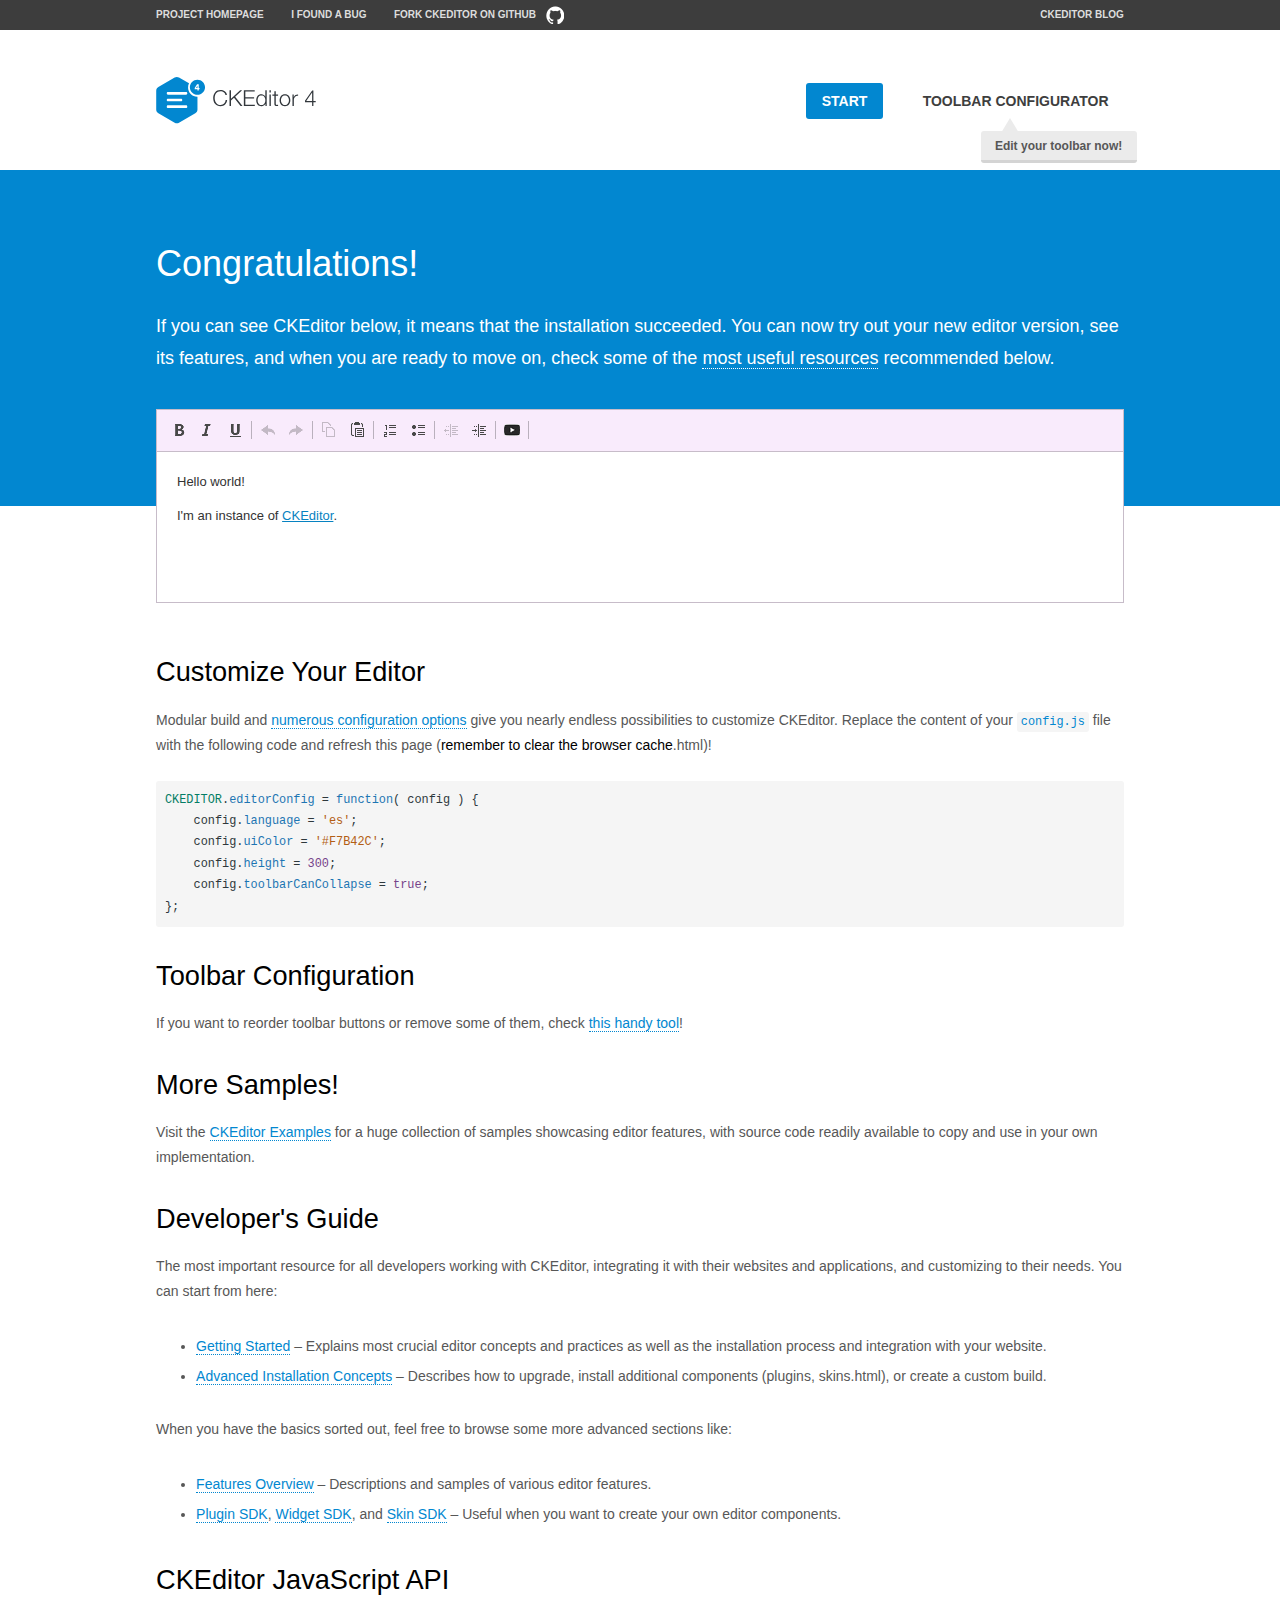
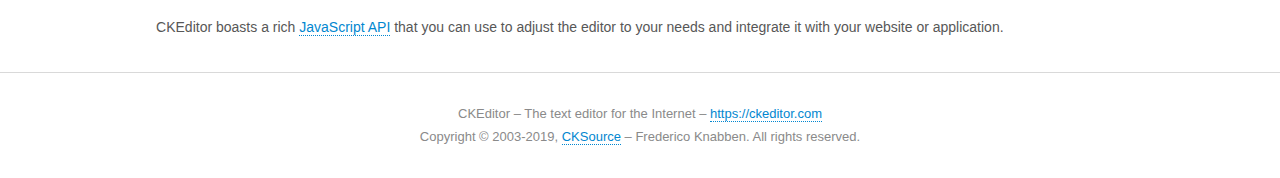
<file: ckeditor/samples/index.html>
<!DOCTYPE html>
<!--
Copyright (c) 2003-2019, CKSource - Frederico Knabben. All rights reserved.
For licensing, see LICENSE.md or https://ckeditor.com/legal/ckeditor-oss-license
-->
<html>
<head>
	<meta charset="utf-8">
	<title>CKEditor Sample</title>
	<script src="../ckeditor.js"></script>
	<script src="js/sample.js"></script>
	<link rel="stylesheet" href="css/samples.css">
	<link rel="stylesheet" href="toolbarconfigurator/lib/codemirror/neo.css">
	<meta name="viewport" content="width=device-width,initial-scale=1">
</head>
<body id="main">

<nav class="navigation-a">
	<div class="grid-container">
		<ul class="navigation-a-left grid-width-70">
			<li><a href="https://ckeditor.com/ckeditor-4/">Project Homepage</a></li>
			<li><a href="https://github.com/ckeditor/ckeditor-dev/issues">I found a bug</a></li>
			<li><a href="https://github.com/ckeditor/ckeditor-dev" class="icon-pos-right icon-navigation-a-github">Fork CKEditor on GitHub</a></li>
		</ul>
		<ul class="navigation-a-right grid-width-30">
			<li><a href="https://ckeditor.com/blog/">CKEditor Blog</a></li>
		</ul>
	</div>
</nav>

<header class="header-a">
	<div class="grid-container">
		<h1 class="header-a-logo grid-width-30">
			<a href="index.html"><img src="img/logo.svg" onerror="this.src='img/logo.png'; this.onerror=null;" alt="CKEditor Sample"></a>
		</h1>

		<nav class="navigation-b grid-width-70">
			<ul>
				<li><a href="index.html" class="button-a button-a-background">Start</a></li>
				<li><a href="toolbarconfigurator/index.html" class="button-a">Toolbar configurator <span class="balloon-a balloon-a-nw">Edit your toolbar now!</span></a></li>
			</ul>
		</nav>
	</div>
</header>

<main>
	<div class="adjoined-top">
		<div class="grid-container">
			<div class="content grid-width-100">
				<h1>Congratulations!</h1>
				<p>
					If you can see CKEditor below, it means that the installation succeeded.
					You can now try out your new editor version, see its features, and when you are ready to move on, check some of the <a href="#sample-customize">most useful resources</a> recommended below.
				</p>
			</div>
		</div>
	</div>
	<div class="adjoined-bottom">
		<div class="grid-container">
			<div class="grid-width-100">
				<div id="editor">
					<h1>Hello world!</h1>
					<p>I'm an instance of <a href="https://ckeditor.com">CKEditor</a>.</p>
				</div>
			</div>
		</div>
	</div>

	<div class="grid-container">
		<div class="content grid-width-100">
			<section id="sample-customize">
				<h2>Customize Your Editor</h2>
				<p>Modular build and <a href="https://ckeditor.com/docs/ckeditor4/latest/guide/dev_configuration.html">numerous configuration options</a> give you nearly endless possibilities to customize CKEditor. Replace the content of your <code><a href="../config.js">config.js</a></code> file with the following code and refresh this page (<strong>remember to clear the browser cache</strong>.html)!</p>
		<pre class="cm-s-neo CodeMirror"><code><span style="padding-right: 0.1px;"><span class="cm-variable">CKEDITOR</span>.<span class="cm-property">editorConfig</span> <span class="cm-operator">=</span> <span class="cm-keyword">function</span>( <span class="cm-def">config</span> ) {</span>
<span style="padding-right: 0.1px;"><span class="cm-tab">	</span><span class="cm-variable-2">config</span>.<span class="cm-property">language</span> <span class="cm-operator">=</span> <span class="cm-string">'es'</span>;</span>
<span style="padding-right: 0.1px;"><span class="cm-tab">	</span><span class="cm-variable-2">config</span>.<span class="cm-property">uiColor</span> <span class="cm-operator">=</span> <span class="cm-string">'#F7B42C'</span>;</span>
<span style="padding-right: 0.1px;"><span class="cm-tab">	</span><span class="cm-variable-2">config</span>.<span class="cm-property">height</span> <span class="cm-operator">=</span> <span class="cm-number">300</span>;</span>
<span style="padding-right: 0.1px;"><span class="cm-tab">	</span><span class="cm-variable-2">config</span>.<span class="cm-property">toolbarCanCollapse</span> <span class="cm-operator">=</span> <span class="cm-atom">true</span>;</span>
<span style="padding-right: 0.1px;">};</span></code></pre>
			</section>

			<section>
				<h2>Toolbar Configuration</h2>
				<p>If you want to reorder toolbar buttons or remove some of them, check <a href="toolbarconfigurator/index.html">this handy tool</a>!</p>
			</section>

			<section>
				<h2>More Samples!</h2>
				<p>Visit the <a href="https://ckeditor.com/docs/ckeditor4/latest/examples/index.html">CKEditor Examples</a> for a huge collection of samples showcasing editor features, with source code readily available to copy and use in your own implementation.</p>
			</section>

			<section>
				<h2>Developer's Guide</h2>
				<p>The most important resource for all developers working with CKEditor, integrating it with their websites and applications, and customizing to their needs. You can start from here:</p>
				<ul>
					<li><a href="https://ckeditor.com/docs/ckeditor4/latest/guide/dev_installation.html">Getting Started</a> &ndash; Explains most crucial editor concepts and practices as well as the installation process and integration with your website.</li>
					<li><a href="https://ckeditor.com/docs/ckeditor4/latest/guide/dev_advanced_installation.html">Advanced Installation Concepts</a> &ndash; Describes how to upgrade, install additional components (plugins, skins.html), or create a custom build.</li>
				</ul>
					<p>When you have the basics sorted out, feel free to browse some more advanced sections like:</p>
				<ul>
					<li><a href="https://ckeditor.com/docs/ckeditor4/latest/features.html">Features Overview</a> &ndash; Descriptions and samples of various editor features.</li>
					<li><a href="https://ckeditor.com/docs/ckeditor4/latest/guide/plugin_sdk_intro.html">Plugin SDK</a>, <a href="https://ckeditor.com/docs/ckeditor4/latest/guide/widget_sdk_intro.html">Widget SDK</a>, and <a href="https://ckeditor.com/docs/ckeditor4/latest/guide/skin_sdk_intro.html">Skin SDK</a> &ndash; Useful when you want to create your own editor components.</li>
				</ul>
			</section>

			<section>
				<h2>CKEditor JavaScript API</h2>
				<p>CKEditor boasts a rich <a href="https://ckeditor.com/docs/ckeditor4/latest/api/index.html">JavaScript API</a> that you can use to adjust the editor to your needs and integrate it with your website or application.</p>
			</section>
		</div>
	</div>
</main>

<footer class="footer-a grid-container">
	<div class="grid-container">
		<p class="grid-width-100">
			CKEditor &ndash; The text editor for the Internet &ndash; <a class="samples" href="https://ckeditor.com/">https://ckeditor.com</a>
		</p>
		<p class="grid-width-100" id="copy">
			Copyright &copy; 2003-2019, <a class="samples" href="https://cksource.com/">CKSource</a> &ndash; Frederico Knabben. All rights reserved.
		</p>
	</div>
</footer>
<script>
	initSample();
</script>

</body>
</html>
</file>
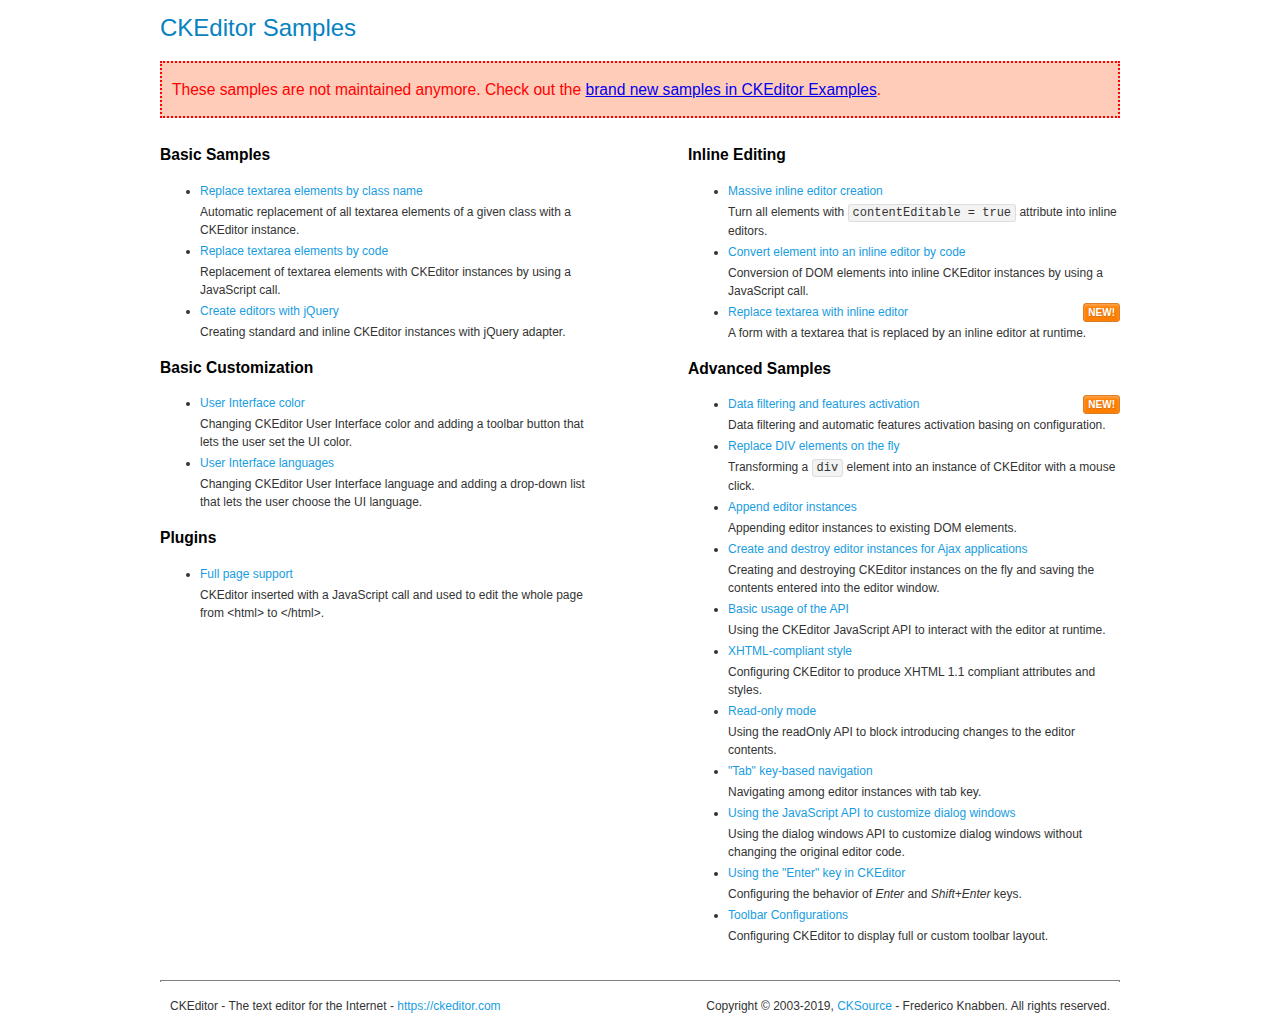
<file: ckeditor/samples/old/index.html>
<!DOCTYPE html>
<!--
Copyright (c) 2003-2019, CKSource - Frederico Knabben. All rights reserved.
For licensing, see LICENSE.md or https://ckeditor.com/legal/ckeditor-oss-license
-->
<html>
<head>
	<meta charset="utf-8">
	<title>CKEditor Samples</title>
	<link rel="stylesheet" href="sample.css">
</head>
<body>
	<h1 class="samples">
		CKEditor Samples
	</h1>
	<div class="warning deprecated">
		These samples are not maintained anymore. Check out the <a href="https://ckeditor.com/docs/ckeditor4/latest/examples/index.html">brand new samples in CKEditor Examples</a>.
	</div>
	<div class="twoColumns">
		<div class="twoColumnsLeft">
			<h2 class="samples">
				Basic Samples
			</h2>
			<dl class="samples">
				<dt><a class="samples" href="replacebyclass.html">Replace textarea elements by class name</a></dt>
				<dd>Automatic replacement of all textarea elements of a given class with a CKEditor instance.</dd>

				<dt><a class="samples" href="replacebycode.html">Replace textarea elements by code</a></dt>
				<dd>Replacement of textarea elements with CKEditor instances by using a JavaScript call.</dd>

				<dt><a class="samples" href="jquery.html">Create editors with jQuery</a></dt>
				<dd>Creating standard and inline CKEditor instances with jQuery adapter.</dd>
			</dl>

			<h2 class="samples">
				Basic Customization
			</h2>
			<dl class="samples">
				<dt><a class="samples" href="uicolor.html">User Interface color</a></dt>
				<dd>Changing CKEditor User Interface color and adding a toolbar button that lets the user set the UI color.</dd>

				<dt><a class="samples" href="uilanguages.html">User Interface languages</a></dt>
				<dd>Changing CKEditor User Interface language and adding a drop-down list that lets the user choose the UI language.</dd>
			</dl>


			<h2 class="samples">Plugins</h2>
<dl class="samples">
<dt><a class="samples" href="wysiwygarea/fullpage.html">Full page support</a></dt>
<dd>CKEditor inserted with a JavaScript call and used to edit the whole page from &lt;html&gt; to &lt;/html&gt;.</dd>
</dl>
		</div>
		<div class="twoColumnsRight">
			<h2 class="samples">
				Inline Editing
			</h2>
			<dl class="samples">
				<dt><a class="samples" href="inlineall.html">Massive inline editor creation</a></dt>
				<dd>Turn all elements with <code>contentEditable = true</code> attribute into inline editors.</dd>

				<dt><a class="samples" href="inlinebycode.html">Convert element into an inline editor by code</a></dt>
				<dd>Conversion of DOM elements into inline CKEditor instances by using a JavaScript call.</dd>

				<dt><a class="samples" href="inlinetextarea.html">Replace textarea with inline editor</a> <span class="new">New!</span></dt>
				<dd>A form with a textarea that is replaced by an inline editor at runtime.</dd>

				
			</dl>

			<h2 class="samples">
				Advanced Samples
			</h2>
			<dl class="samples">
				<dt><a class="samples" href="datafiltering.html">Data filtering and features activation</a> <span class="new">New!</span></dt>
				<dd>Data filtering and automatic features activation basing on configuration.</dd>

				<dt><a class="samples" href="divreplace.html">Replace DIV elements on the fly</a></dt>
				<dd>Transforming a <code>div</code> element into an instance of CKEditor with a mouse click.</dd>

				<dt><a class="samples" href="appendto.html">Append editor instances</a></dt>
				<dd>Appending editor instances to existing DOM elements.</dd>

				<dt><a class="samples" href="ajax.html">Create and destroy editor instances for Ajax applications</a></dt>
				<dd>Creating and destroying CKEditor instances on the fly and saving the contents entered into the editor window.</dd>

				<dt><a class="samples" href="api.html">Basic usage of the API</a></dt>
				<dd>Using the CKEditor JavaScript API to interact with the editor at runtime.</dd>

				<dt><a class="samples" href="xhtmlstyle.html">XHTML-compliant style</a></dt>
				<dd>Configuring CKEditor to produce XHTML 1.1 compliant attributes and styles.</dd>

				<dt><a class="samples" href="readonly.html">Read-only mode</a></dt>
				<dd>Using the readOnly API to block introducing changes to the editor contents.</dd>

				<dt><a class="samples" href="tabindex.html">"Tab" key-based navigation</a></dt>
				<dd>Navigating among editor instances with tab key.</dd>


				
<dt><a class="samples" href="dialog/dialog.html">Using the JavaScript API to customize dialog windows</a></dt>
<dd>Using the dialog windows API to customize dialog windows without changing the original editor code.</dd>

<dt><a class="samples" href="enterkey/enterkey.html">Using the &quot;Enter&quot; key in CKEditor</a></dt>
<dd>Configuring the behavior of <em>Enter</em> and <em>Shift+Enter</em> keys.</dd>

<dt><a class="samples" href="toolbar/toolbar.html">Toolbar Configurations</a></dt>
<dd>Configuring CKEditor to display full or custom toolbar layout.</dd>

			</dl>
		</div>
	</div>
	<div id="footer">
		<hr>
		<p>
			CKEditor - The text editor for the Internet - <a class="samples" href="https://ckeditor.com/">https://ckeditor.com</a>
		</p>
		<p id="copy">
			Copyright &copy; 2003-2019, <a class="samples" href="https://cksource.com/">CKSource</a> - Frederico Knabben. All rights reserved.
		</p>
	</div>
</body>
</html>
</file>
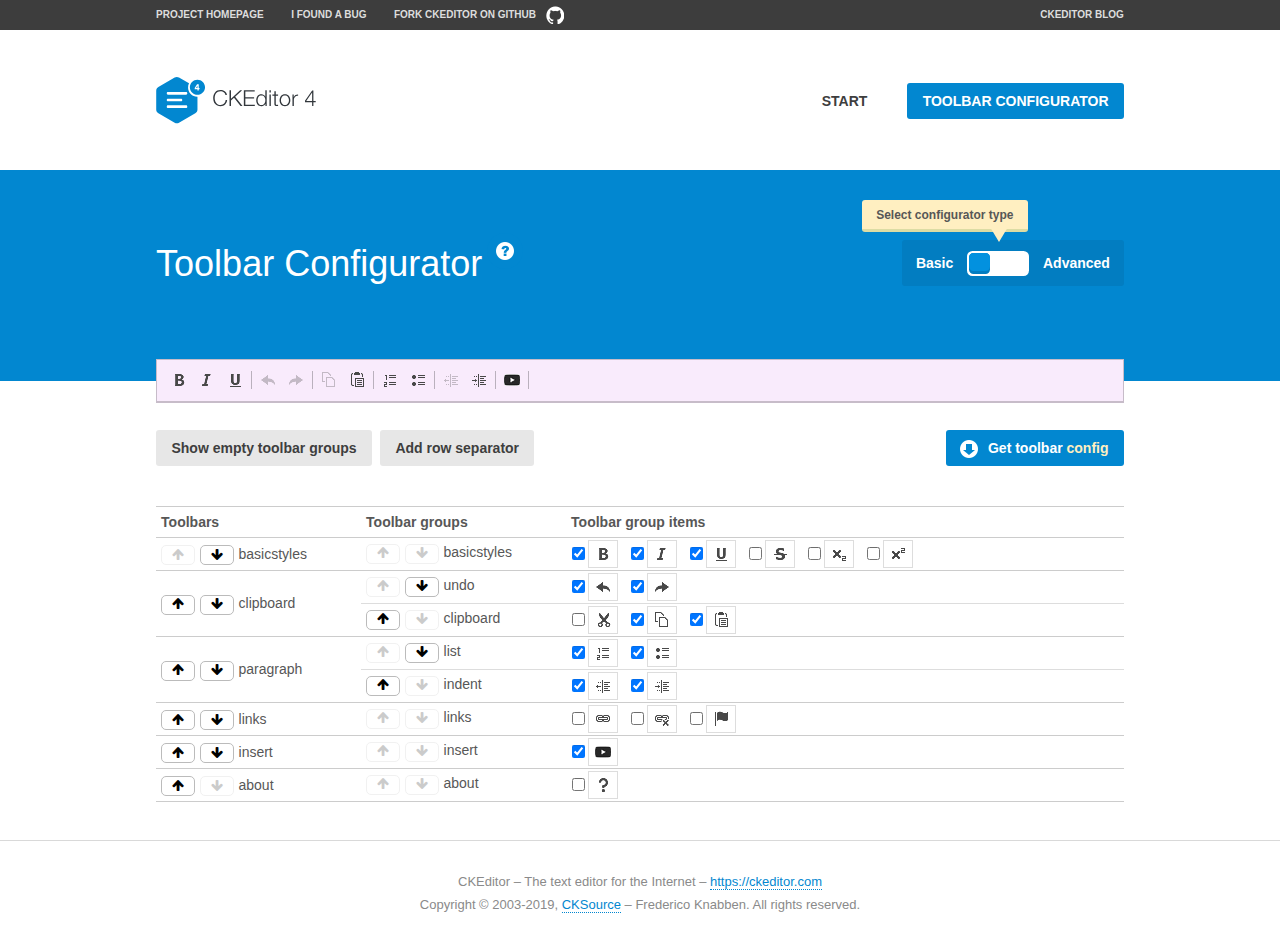
<file: ckeditor/samples/toolbarconfigurator/index.html>
<!DOCTYPE html>
<!--
Copyright (c) 2003-2019, CKSource - Frederico Knabben. All rights reserved.
For licensing, see LICENSE.md or https://ckeditor.com/legal/ckeditor-oss-license
-->
<!--[if IE 8]><html class="ie8"><![endif]-->
<!--[if gt IE 8]><html><![endif]-->
<!--[if !IE]><!--><html><!--<![endif]-->
<head>
	<meta charset="utf-8">
	<title>Toolbar Configurator</title>
	<script src="../../ckeditor.js"></script>
	<script>
		if ( CKEDITOR.env.ie && CKEDITOR.env.version < 9 )
			CKEDITOR.tools.enableHtml5Elements( document );
	</script>
	<link rel="stylesheet" href="lib/codemirror/codemirror.css">
	<link rel="stylesheet" href="lib/codemirror/show-hint.css">
	<link rel="stylesheet" href="lib/codemirror/neo.css">
	<link rel="stylesheet" href="css/fontello.css">
	<link rel="stylesheet" href="../css/samples.css">
</head>
<body id="toolbar">

<nav class="navigation-a">
	<div class="grid-container">
		<ul class="navigation-a-left grid-width-70">
			<li><a href="https://ckeditor.com/ckeditor-4/">Project Homepage</a></li>
			<li><a href="https://github.com/ckeditor/ckeditor-dev/issues">I found a bug</a></li>
			<li><a href="https://github.com/ckeditor/ckeditor-dev" class="icon-pos-right icon-navigation-a-github">Fork CKEditor on GitHub</a></li>
		</ul>
		<ul class="navigation-a-right grid-width-30">
			<li><a href="https://ckeditor.com/blog/">CKEditor Blog</a></li>
		</ul>
	</div>
</nav>

<header class="header-a">
	<div class="grid-container">
		<h1 class="header-a-logo grid-width-30">
			<a href="../index.html"><img src="../img/logo.svg" onerror="this.src='../img/logo.png'; this.onerror=null;" alt="CKEditor Logo"></a>
		</h1>
		<nav class="navigation-b grid-width-70">
			<ul>
				<li><a href="../index.html"  class="button-a">Start</a></li>
				<li><a href="index.html"  class="button-a button-a-background">Toolbar configurator</a></li>
			</ul>
		</nav>
	</div>
</header>

<main>
	<div class="adjoined-top">
		<div class="grid-container">
			<div class="content grid-width-100">
				<div class="grid-container-nested">
					<h1 class="grid-width-60">
						Toolbar Configurator
						<a href="#help-content" type="button" title="Configurator help" id="help" class="button-a button-a-background button-a-no-text icon-pos-left icon-question-mark">Help</a>
					</h1>

					<div class="grid-width-40 grid-switch-magic">
						<div class="switch">
							<span class="balloon-a balloon-a-se">Select configurator type</span>
							<input type="radio" name="radio" data-num="1" id="radio-basic" />
							<input type="radio" name="radio" data-num="2" id="radio-advanced" />
							<label data-for="1" for="radio-basic">Basic</label>
							<span class="switch-inner">
								<span class="handler"></span>
							</span>
							<label data-for="2" for="radio-advanced">Advanced</label>
						</div>
					</div>
				</div>
			</div>
		</div>
	</div>
	<div class="adjoined-bottom">
		<div class="grid-container">
			<div class="grid-width-100">
				<div class="editors-container">
					<div id="editor-basic"></div>
					<div id="editor-advanced"></div>
				</div>
			</div>
		</div>
	</div>

	<div class="grid-container configurator">
		<div class="content grid-width-100">
			<div class="configurator">
				<div>
					<div id="toolbarModifierWrapper"></div>
				</div>
			</div>
		</div>
	</div>

	<div id="help-content">
		<div class="grid-container">
			<div class="grid-width-100">
				<h2>What Am I Doing Here?</h2>

				<div class="grid-container grid-container-nested">
					<div class="basic">
						<div class="grid-width-50">
							<p>Arrange <a href="https://ckeditor.com/docs/ckeditor4/latest/api/CKEDITOR_config.html#cfg-toolbarGroups">toolbar groups</a>, toggle <a href="https://ckeditor.com/docs/ckeditor4/latest/api/CKEDITOR_config.html#cfg-removeButtons">button visibility</a> according to your needs and get your toolbar configuration.</p>
							<p>You can replace the content of the <a href="../../config.js"><code>config.js</code></a> file with the generated configuration. If you already set some configuration options you will need to merge both configurations.</p>
						</div>
						<div class="grid-width-50">
							<p>Read more about different ways of <a href="https://ckeditor.com/docs/ckeditor4/latest/guide/dev_configuration.html">setting configuration</a> and do not forget about <strong>clearing browser cache</strong>.</p>
							<p>Arranging toolbar groups is the recommended way of configuring the toolbar, but if you need more freedom you can use the <a href="#advanced">advanced configurator</a>.</p>
						</div>
					</div>
					<div class="advanced" style="display: none;">
						<div class="grid-width-50">
							<p>With this code editor you can edit your <a href="https://ckeditor.com/docs/ckeditor4/latest/api/CKEDITOR_config.html#cfg-toolbar">toolbar configuration</a> live.</p>
							<p>You can replace the content of the <a href="../../config.js"><code>config.js</code></a> file with the generated configuration. If you already set some configuration options you will need to merge both configurations.</p>
						</div>
						<div class="grid-width-50">
							<p>Read more about different ways of <a href="https://ckeditor.com/docs/ckeditor4/latest/guide/dev_configuration.html">setting configuration</a> and do not forget about <strong>clearing browser cache</strong>.</p>
						</div>
					</div>
				</div>

				<p class="grid-container grid-container-nested">
					<button type="button" class="help-content-close grid-width-100 button-a button-a-background">Got it. Let's play!</button>
				</p>
			</div>
		</div>
	</div>
</main>

<footer class="footer-a grid-container">
	<p class="grid-width-100">
		CKEditor &ndash; The text editor for the Internet &ndash; <a class="samples" href="https://ckeditor.com/">https://ckeditor.com</a>
	</p>
	<p class="grid-width-100" id="copy">
		Copyright &copy; 2003-2019, <a class="samples" href="https://cksource.com/">CKSource</a> &ndash; Frederico Knabben. All rights reserved.
	</p>
</footer>

<script src="lib/codemirror/codemirror.js"></script>
<script src="lib/codemirror/javascript.js"></script>
<script src="lib/codemirror/show-hint.js"></script>

<script src="js/fulltoolbareditor.js"></script>
<script src="js/abstracttoolbarmodifier.js"></script>
<script src="js/toolbarmodifier.js"></script>
<script src="js/toolbartextmodifier.js"></script>
<script src="../js/sf.js"></script>

<script>
	( function() {
		'use strict';

		var mode = ( window.location.hash.substr( 1 ) === 'advanced' ) ? 'advanced' : 'basic',
			configuratorSection = CKEDITOR.document.findOne( 'main > .grid-container.configurator' ),
			basicInstruction = CKEDITOR.document.findOne( '#help-content .basic' ),
			advancedInstruction = CKEDITOR.document.findOne( '#help-content .advanced' ),

			// Configurator mode switcher.
			modeSwitchBasic = CKEDITOR.document.getById( 'radio-basic' ),
			modeSwitchAdvanced = CKEDITOR.document.getById( 'radio-advanced' );

		// Initial setup
		function updateSwitcher() {
			if ( mode === 'advanced' ) {
				modeSwitchAdvanced.$.checked = true;
			} else {
				modeSwitchBasic.$.checked = true;
			}
		}

		updateSwitcher();

		CKEDITOR.document.getWindow().on( 'hashchange', function( e ) {
			var hash = window.location.hash.substr( 1 );
			if ( !( hash === 'advanced' || hash === 'basic' ) ) {
				return;
			}
			mode = hash;
			onToolbarsDone( mode );
		} );

		CKEDITOR.document.getWindow().on( 'resize', function() {
			updateToolbar( ( mode === 'basic' ? toolbarModifier : toolbarTextModifier )[ 'editorInstance' ] );
		} );

		function onRefresh( modifier ) {
			modifier = modifier || this;

			if ( mode === 'basic' && modifier instanceof ToolbarConfigurator.ToolbarTextModifier ) {
				return;
			}

			// CodeMirror container becomes visible, so we need to refresh and to avoid rendering problems.
			if ( mode === 'advanced' && modifier instanceof ToolbarConfigurator.ToolbarTextModifier ) {
				modifier.codeContainer.refresh();
			}

			updateToolbar( modifier.editorInstance );
		}

		function updateToolbar( editor ) {
			var editorContainer = editor.container;

			// Not always editor is loaded.
			if ( !editorContainer ) {
				return;
			}

			var displayStyle = editorContainer.getStyle( 'display' );

			editorContainer.setStyle( 'display', 'block' );

			var newHeight = editorContainer.getSize( 'height' );

			var newMarginTop = parseInt( editorContainer.getComputedStyle( 'margin-top' ), 10 );
			newMarginTop = ( isNaN( newMarginTop ) ? 0 : Number( newMarginTop ) );

			var newMarginBottom = parseInt( editorContainer.getComputedStyle( 'margin-bottom' ), 10 );
			newMarginBottom = ( isNaN( newMarginBottom ) ? 0 : Number( newMarginBottom ) );

			var result = newHeight + newMarginTop + newMarginBottom;

			editorContainer.setStyle( 'display', displayStyle );

			editor.container.getAscendant( 'div' ).setStyle( 'height', result + 'px' );
		}

		var toolbarModifier = new ToolbarConfigurator.ToolbarModifier( 'editor-basic' );

		var done = 0;
		toolbarModifier.init( onToolbarInit );
		toolbarModifier.onRefresh = onRefresh;

		CKEDITOR.document.getById( 'toolbarModifierWrapper' ).append( toolbarModifier.mainContainer );

		var toolbarTextModifier = new ToolbarConfigurator.ToolbarTextModifier( 'editor-advanced' );
		toolbarTextModifier.init( onToolbarInit );
		toolbarTextModifier.onRefresh = onRefresh;

		function onToolbarInit() {
			if ( ++done === 2 ) {
				onToolbarsDone();

				positionSticky.watch( CKEDITOR.document.findOne( '.toolbar' ), function() {
					return mode === 'advanced';
				} );
			}
		}

		function onToolbarsDone() {
			if ( mode === 'basic' ) {
				toggleModeBasic( false );
			} else {
				toggleModeAdvanced( false );
			}

			updateSwitcher();

			setTimeout( function() {
				CKEDITOR.document.findOne( '.editors-container' ).addClass( 'active' );
				CKEDITOR.document.findOne( '#toolbarModifierWrapper' ).addClass( 'active' );
			}, 200 );
		}

		CKEDITOR.document.getById( 'toolbarModifierWrapper' ).append( toolbarTextModifier.mainContainer );

		function toogleModeSwitch( onElement, offElement, onModifier, offModifier ) {
			onElement.addClass( 'fancy-button-active' );
			offElement.removeClass( 'fancy-button-active' );

			onModifier.showUI();
			offModifier.hideUI();
		}

		function toggleModeBasic( callOnRefresh ) {
			callOnRefresh = ( callOnRefresh !== false );
			mode = 'basic';
			window.location.hash = '#basic';
			toogleModeSwitch( modeSwitchBasic, modeSwitchAdvanced, toolbarModifier, toolbarTextModifier );

			configuratorSection.removeClass( 'freed-width' );
			basicInstruction.show();
			advancedInstruction.hide();

			callOnRefresh && onRefresh( toolbarModifier );
		}

		function toggleModeAdvanced( callOnRefresh ) {
			callOnRefresh = ( callOnRefresh !== false );
			mode = 'advanced';
			window.location.hash = '#advanced';
			toogleModeSwitch( modeSwitchAdvanced, modeSwitchBasic, toolbarTextModifier, toolbarModifier );

			configuratorSection.addClass( 'freed-width' );
			advancedInstruction.show();
			basicInstruction.hide();

			callOnRefresh && onRefresh( toolbarTextModifier );
		}

		modeSwitchBasic.on( 'click', toggleModeBasic );
		modeSwitchAdvanced.on( 'click', toggleModeAdvanced );

		//
		// Position:sticky for the toolbar.
		//

		// Will make elements behave like they were styled with position:sticky.
		var positionSticky = {
			// Store object: {
			// 		element: CKEDITOR.dom.element, // Element which will float.
			// 		placeholder: CKEDITOR.dom.element, // Placeholder which is place to prevent page bounce.
			// 		isFixed: boolean // Whether element float now.
			// }
			watched: [],

			active: [],

			staticContainer: null,

			init: function() {
				var element = CKEDITOR.dom.element.createFromHtml(
					'<div class="staticContainer">' +
						'<div class="grid-container" >' +
							'<div class="grid-width-100">' +
								'<div class="inner"></div>' +
							'</div>' +
						'</div>' +
					'</div>' );

				this.staticContainer = element.findOne( '.inner' );

				CKEDITOR.document.getBody().append( element );
			},

			watch: function( element, preventFunc ) {
				this.watched.push( {
					element: element,
					placeholder: new CKEDITOR.dom.element( 'div' ),
					isFixed: false,
					preventFunc: preventFunc
				} );
			},

			checkAll: function() {
				for ( var i = 0; i < this.watched.length; i++ ) {
					this.check( this.watched[ i ] );
				}
			},

			check: function( element ) {
				var isFixed = element.isFixed;
				var shouldBeFixed = this.shouldBeFixed( element );

				// Nothing to be done.
				if ( isFixed === shouldBeFixed ) {
					return;
				}

				var placeholder = element.placeholder;

				if ( isFixed ) {
					// Unfixing.

					element.element.insertBefore( placeholder );
					placeholder.remove();

					element.element.removeStyle( 'margin' );

					this.active.splice( CKEDITOR.tools.indexOf( this.active, element ), 1 );

				} else {
					// Fixing.
					placeholder.setStyle( 'width', element.element.getSize( 'width' ) + 'px' );
					placeholder.setStyle( 'height', element.element.getSize( 'height' ) + 'px' );
					placeholder.setStyle( 'margin-bottom', element.element.getComputedStyle( 'margin-bottom' ) );
					placeholder.setStyle( 'display', element.element.getComputedStyle( 'display' ) );
					placeholder.insertAfter( element.element );

					this.staticContainer.append( element.element );

					this.active.push( element );
				}

				element.isFixed = !element.isFixed;
			},

			shouldBeFixed: function( element ) {
				if ( element.preventFunc && element.preventFunc() ) {
					return false;
				}

				// If element is already fixed we are checking it's placeholder.
				var related = ( element.isFixed ? element.placeholder : element.element ),
					clientRect = related.$.getBoundingClientRect(),
					staticHeight = this.staticContainer.getSize('height' ),
					elemHeight = element.element.getSize( 'height' );

				if ( element.isFixed ) {
					return ( clientRect.top + elemHeight < staticHeight );
				} else {
					return ( clientRect.top < staticHeight );
				}
			}
		};

		positionSticky.init();

		CKEDITOR.document.getWindow().on( 'scroll',
			new CKEDITOR.tools.eventsBuffer( 100, positionSticky.checkAll, positionSticky ).input
		);

		// Make the toolbar sticky.
		positionSticky.watch( CKEDITOR.document.findOne( '.editors-container' ) );

		// Help button and help-content.
		( function() {
			var helpButton = CKEDITOR.document.getById( 'help' ),
				helpContent = CKEDITOR.document.getById( 'help-content' );

			// Don't show help button on IE8 because it's unsupported by Pico Modal.
			if ( CKEDITOR.env.ie && CKEDITOR.env.version == 8 ) {
				helpButton.hide();
			} else {
				// Display help modal when the button is clicked.
				helpButton.on( 'click', function( evt ) {
					SF.modal( {
						// Clone modal content from DOM.
						content: helpContent.getHtml(),

						afterCreate: function( modal ) {
							// Enable modal content button to close the modal.
							new CKEDITOR.dom.element( modal.modalElem() ).findOne( '.help-content-close' ).once( 'click', modal.close );
						}
					} ).show();
				} );
			}
		} )();
	} )();
</script>
</body>
</html>
</file>
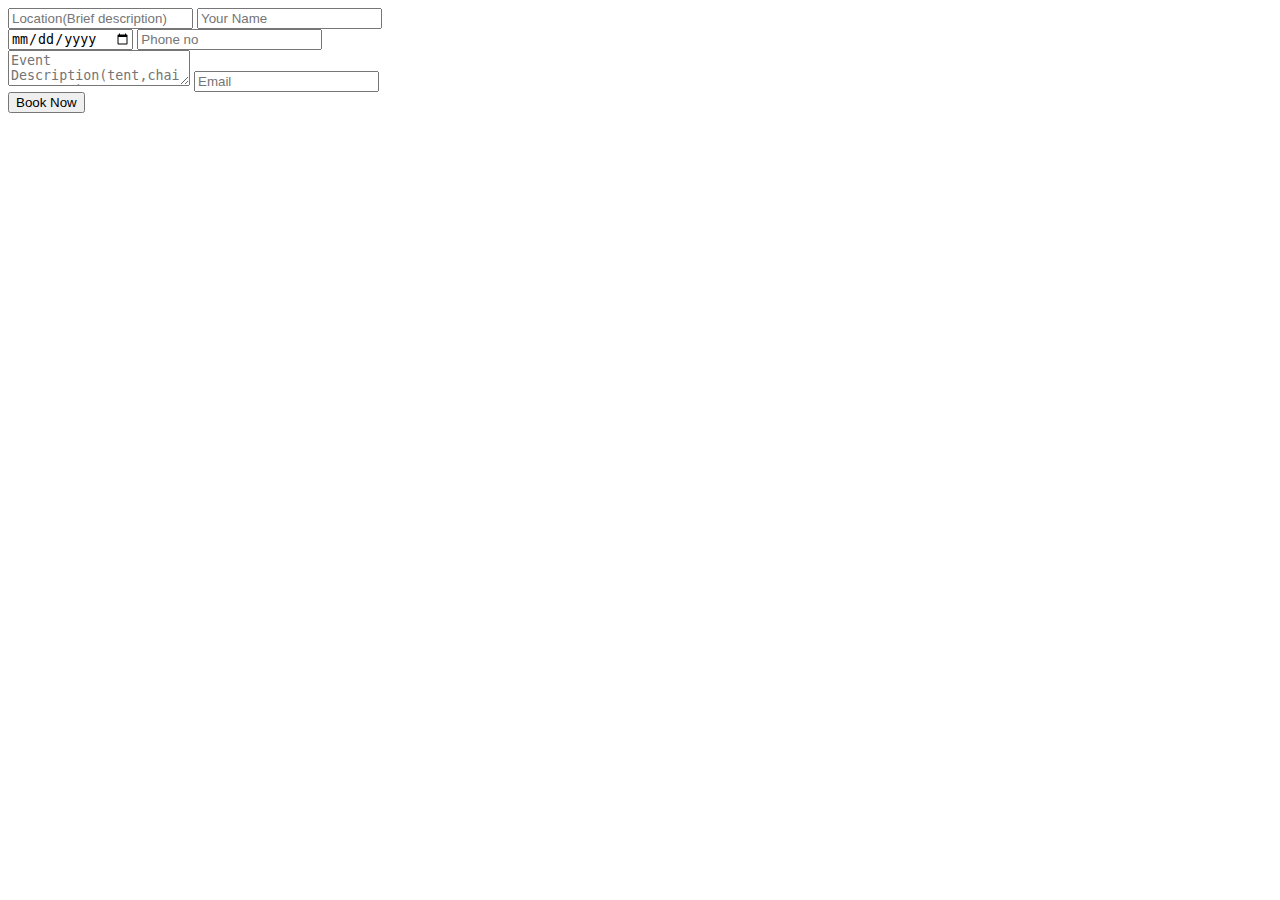
<file: felix.html>
<!DOCTYPE html>
<html lang="en">
<head>
    <meta charset="UTF-8">
    <meta name="viewport" content="width=device-width, initial-scale=1.0">
    <meta http-equiv="X-UA-Compatible" content="ie=edge">
    <title>Document</title>
</head>
<body>
    <form action="#" method="post">
        <div class="col-4 col-sm-4 col-xs-4 w3ls-lt-form">
            <div>
                <input type="text" name="location" placeholder="Location(Brief description)"
                    required="required">
                <input type="text" name="cname" placeholder="Your Name" required="required">
            </div>
        </div>
        <div class="col-4 col-sm-4 col-xs-4 w3ls-lt-form">
            <div class="w3ls-pr">
                <input type="date" name="date" required="required">
                <input type="tel" name="phone no" placeholder="Phone no" required="required">
            </div>
        </div>
        <div class="col-4 col-sm-4 col-xs-4 w3ls-lt-form">
            <div class="w3ls-pr">
                <textarea type="text" name="details"
                    placeholder="Event Description(tent,chairs e.t.c)"
                    required="required"></textarea>
                <input type="email" name="email" placeholder="Email" required="required">
            </div>
        </div>
        <div class="clearfix"></div>
        <input type="submit" value="Book Now">

    </form>
</body>
</html>
</file>
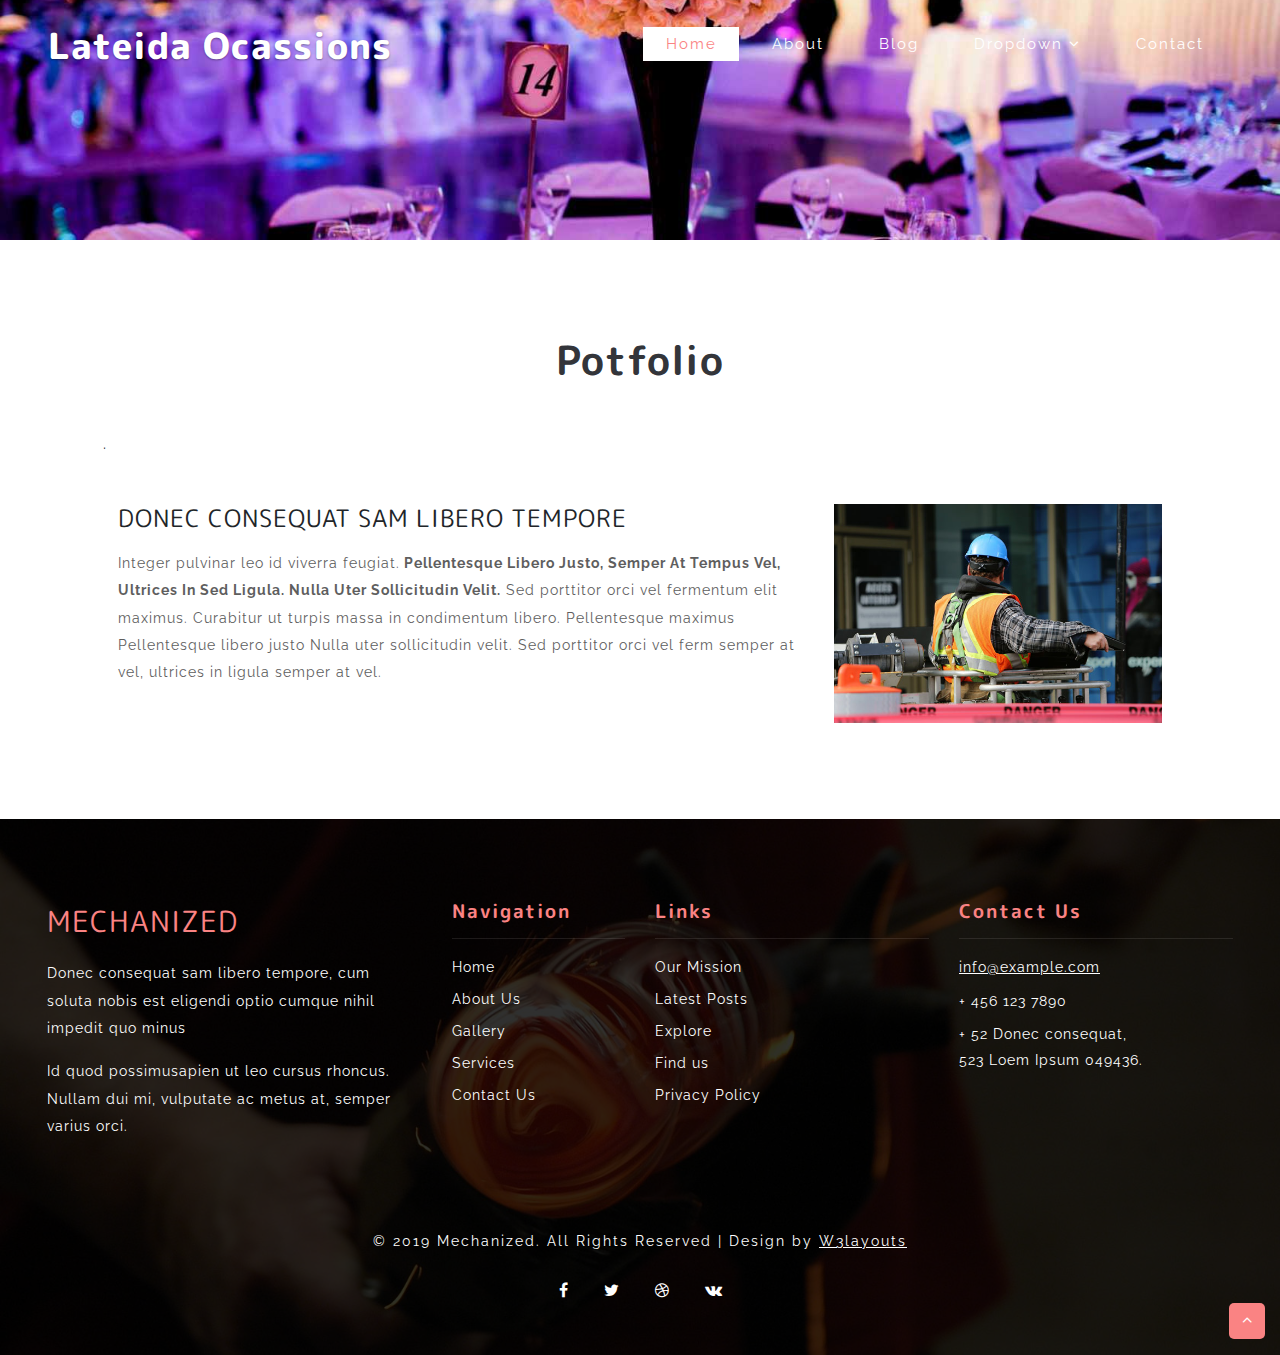
<file: single.html>
<!--
Author: W3layouts
Author URL: http://w3layouts.com
License: Creative Commons Attribution 3.0 Unported
License URL: http://creativecommons.org/licenses/by/3.0/
-->

<!DOCTYPE html>
<html lang="zxx">

<head>
    <title>Mechanized Industrial Category Bootstrap Responsive Web Template | Single :: W3layouts</title>
    <!-- Meta tag Keywords -->
    <meta name="viewport" content="width=device-width, initial-scale=1">
    <meta charset="UTF-8" />
    <meta name="keywords" content="Mechanized Responsive web template, Bootstrap Web Templates, Flat Web Templates, Android Compatible web template, Smartphone Compatible web template, free webdesigns for Nokia, Samsung, LG, SonyEricsson, Motorola web design" />
    <script>
        addEventListener("load", function() {
            setTimeout(hideURLbar, 0);
        }, false);

        function hideURLbar() {
            window.scrollTo(0, 1);
        }

    </script>
    <!-- //Meta tag Keywords -->
    <!-- Custom-Files -->
    <link rel="stylesheet" href="css/bootstrap.css">
    <!-- Bootstrap-Core-CSS -->
    <link rel="stylesheet" href="css/style.css" type="text/css" media="all" />
    <!-- Style-CSS -->
    <!-- font-awesome-icons -->
    <link href="css/font-awesome.css" rel="stylesheet">
    <!-- //font-awesome-icons -->
    <!-- /Fonts -->
    <link href="//fonts.googleapis.com/css?family=Raleway:100,100i,200,200i,300,300i,400,400i,500,600,700" rel="stylesheet">
   <link href="//fonts.googleapis.com/css?family=M+PLUS+Rounded+1c:100,300,400,500,700,800" rel="stylesheet">

    <!-- //Fonts -->
</head>

<body>
    <!-- mian-content -->
    <div class="main-content page-inner" id="home">
        <!-- header -->
        <header>
            <div class="container-fluid px-lg-5">
                <!-- nav -->
                <nav class="py-4 d-lg-flex">
                    <div id="logo">
                        <h1> <a href="index.html"> Lateida Ocassions</a></h1>
                    </div>
                    <label for="drop" class="toggle">Menu</label>
                    <input type="checkbox" id="drop" />
                    <ul class="menu mt-2 ml-auto">
                        <li class="active"><a href="index.html">Home</a></li>
                        <li><a href="index.html">About</a></li>
                        <li><a href="index.html">Blog</a></li>
                        <li>
                            <!-- First Tier Drop Down -->
                            <label for="drop-2" class="toggle">Dropdown <span class="fa fa-angle-down" aria-hidden="true"></span> </label>
                            <a href="#">Dropdown <span class="fa fa-angle-down" aria-hidden="true"></span></a>
                            <input type="checkbox" id="drop-2" />
                            <ul class="inner-ul">
                                <li><a href="index.html">Gallery</a></li>
                                <li><a href="index.html">Plans</a></li>
                                <li><a href="index.html">Blog</a></li>
                            </ul>
                        </li>
                        <li><a href="index.html" >Contact</a></li>
                    </ul>
                </nav>
                <!-- //nav -->
            </div>
        </header>
        <!-- //header -->

        <!-- //banner -->
    </div>
    <!--// mian-content -->
    <!-- banner-bottom-wthree -->
    <section class="banner-bottom-wthree py-5" id="about">
        <div class="container py-md-5 px-lg-5">
            <div class="content-left-bottom text-center">
                <h3 class="tittle mb-lg-5 mb-4">Potfolio</h3>
            </div>
           <div class="row">
               .
           </div>
            <div class="row banner-grids mt-lg-5">
                <div class="col-lg-8 mid-right-info-single">
                    <div class="mid-right-info">
                        <h4 class="mb-3 text-uppercase">Donec consequat sam libero tempore</h4>
                        <p class="mt-2">Integer pulvinar leo id viverra feugiat.<strong class="text-capitalize"> Pellentesque libero justo, semper at tempus vel, ultrices in sed ligula. Nulla uter sollicitudin velit.</strong> Sed porttitor orci vel fermentum elit maximus. Curabitur ut turpis massa in condimentum libero. Pellentesque maximus Pellentesque libero justo Nulla uter sollicitudin velit. Sed porttitor orci vel ferm semper at vel, ultrices in ligula semper at vel.</p>
                    </div>
                </div>
                <div class="col-lg-4 single-page-img">
                    <img src="images/g3.jpg" alt="news image" class="img-fluid">
                </div>

            </div>
        </div>
    </section>
    <!-- //banner-bottom-wthree -->
    <!-- footer -->
    <footer class="footer-content">
        <div class="layer footer">
            <div class="container-fluid">
                <div class="row footer-top-inner-w3ls">
                    <div class="col-lg-4 col-md-6 footer-top mt-md-0 mt-sm-5">
                        <h2>
                        <a class="navbar-brand" href="index.html">
                          Mechanized
                        </a>
                        </h2>
                        <p class="my-3">Donec consequat sam libero tempore, cum soluta nobis est eligendi optio cumque nihil impedit quo minus</p>
                        <p>
                            Id quod possimusapien ut leo cursus rhoncus. Nullam dui mi, vulputate ac metus at, semper varius orci.
                        </p>
                    </div>
                    <div class="col-lg-2 col-md-6 mt-md-0 mt-5">
                        <div class="footer-w3pvt">
                            <h3 class="mb-3 w3pvt_title">Navigation</h3>
                            <hr>
                            <ul class="list-info-w3pvt">
                                <li>
                                    <a href="index.html" class="scroll">
                                    Home
                                </a>
                                </li>
                                <li class="my-2">
                                    <a href="index.html" class="scroll">
                                    About Us
                                </a>
                                </li>
                                <li class="my-2">
                                    <a href="index.html" class="scroll">
                                    Gallery
                                </a>
                                </li>
                                <li class="mb-2">
                                    <a href="index.html" class="scroll">
                                    Services
                                </a>
                                </li>
                                <li>
                                    <a href="index.html" class="scroll">
                                    Contact Us
                                </a>
                                </li>
                            </ul>
                        </div>
                    </div>
                    <div class="col-lg-3 col-md-6 mt-lg-0 mt-5">
                        <div class="footer-w3pvt">
                            <h3 class="mb-3 w3pvt_title">Links</h3>
                            <hr>
                            <ul class="list-info-w3pvt">
                                <li>
                                    <a href="#about" class="scroll">
                                    Our Mission
                                </a>
                                </li>
                                <li class="my-2">
                                    <a href="#blog" class="scroll">
                                    Latest Posts
                                </a>
                                </li>
                                <li class="my-2">
                                    <a href="#">
                                    Explore
                                </a>
                                </li>
                                <li class="mb-2">
                                    <a href="#contact" class="scroll">
                                    Find us
                                </a>
                                </li>
                                <li>
                                    <a href="index.html">
                                    Privacy Policy
                                </a>
                                </li>
                            </ul>
                        </div>
                    </div>
                    <div class="col-lg-3 col-md-6 mt-lg-0 mt-5">
                        <div class="footer-w3pvt">
                            <h3 class="mb-3 w3pvt_title">Contact Us</h3>
                            <hr>
                            <div class="last-w3ls-contact">
                                <p>
                                    <a href="mailto:example@email.com">info@example.com</a>
                                </p>
                            </div>
                            <div class="last-w3ls-contact my-2">
                                <p>+ 456 123 7890</p>
                            </div>
                            <div class="last-w3ls-contact">
                                <p>+ 52 Donec consequat,
                                    <br>523 Loem Ipsum 049436.</p>
                            </div>
                        </div>
                    </div>

                </div>

                <p class="copy-right-grids text-li text-center my-sm-4 my-4">© 2019 Mechanized. All Rights Reserved | Design by
                    <a href="http://w3layouts.com/"> W3layouts </a>
                </p>
                <div class="w3ls-footer text-center mt-4">
                    <ul class="list-unstyled w3ls-icons">
                        <li>
                            <a href="#">
							<span class="fa fa-facebook-f"></span>
						</a>
                        </li>
                        <li>
                            <a href="#">
							<span class="fa fa-twitter"></span>
						</a>
                        </li>
                        <li>
                            <a href="#">
							<span class="fa fa-dribbble"></span>
						</a>
                        </li>
                        <li>
                            <a href="#">
							<span class="fa fa-vk"></span>
						</a>
                        </li>
                    </ul>
                </div>
                <div class="move-top text-right"><a href="#home" class="move-top"> <span class="fa fa-angle-up  mb-3" aria-hidden="true"></span></a></div>
            </div>
            <!-- //footer bottom -->
        </div>
    </footer>
    <!-- //footer -->


</body>

</html>
</file>
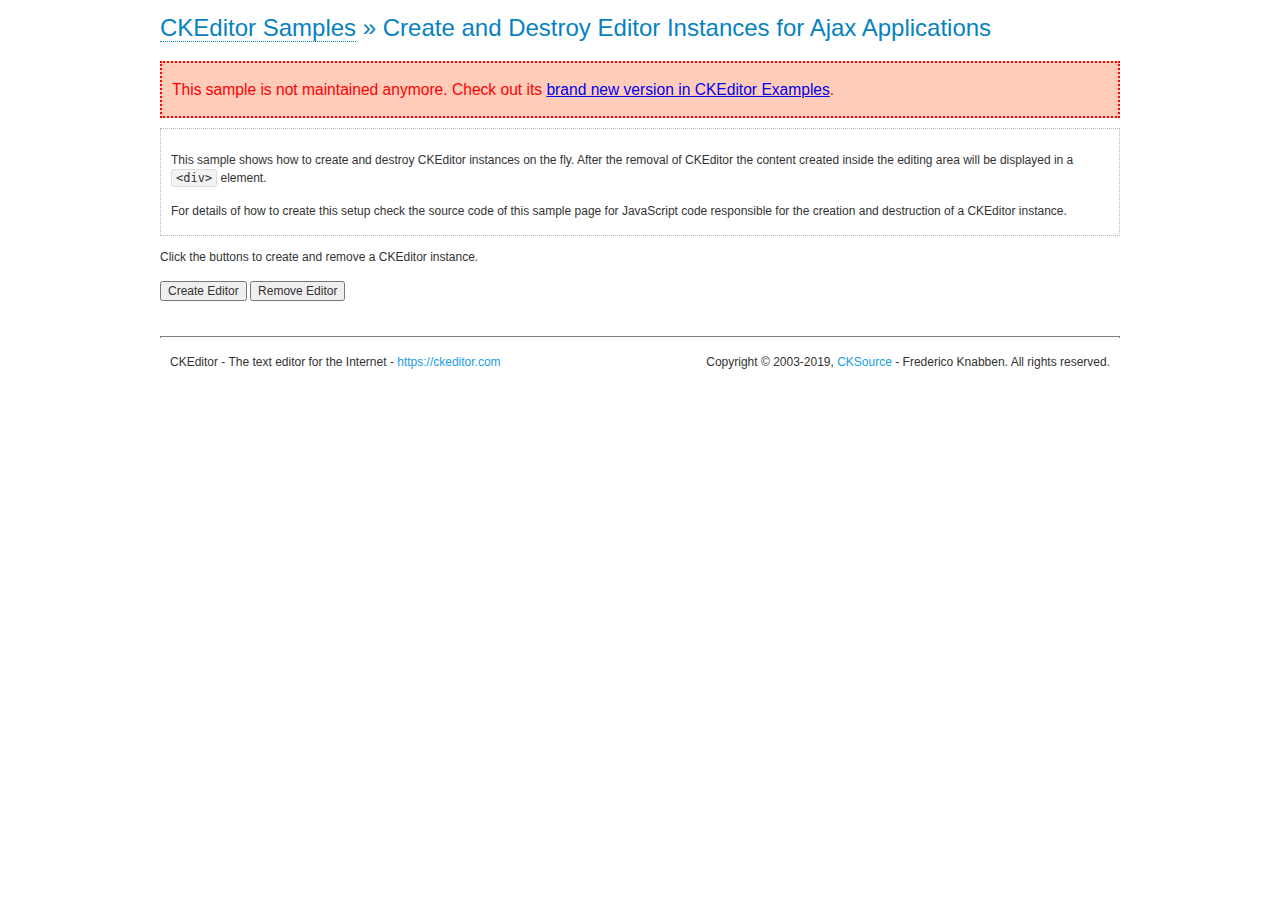
<file: ckeditor/samples/old/ajax.html>
<!DOCTYPE html>
<!--
Copyright (c) 2003-2019, CKSource - Frederico Knabben. All rights reserved.
For licensing, see LICENSE.md or https://ckeditor.com/legal/ckeditor-oss-license
-->
<html>
<head>
	<meta charset="utf-8">
	<title>Ajax &mdash; CKEditor Sample</title>
	<script src="../../ckeditor.js"></script>
	<link rel="stylesheet" href="sample.css">
	<script>

		var editor, html = '';

		function createEditor() {
			if ( editor )
				return;

			// Create a new editor inside the <div id="editor">, setting its value to html
			var config = {};
			editor = CKEDITOR.appendTo( 'editor', config, html );
		}

		function removeEditor() {
			if ( !editor )
				return;

			// Retrieve the editor contents. In an Ajax application, this data would be
			// sent to the server or used in any other way.
			document.getElementById( 'editorcontents' ).innerHTML = html = editor.getData();
			document.getElementById( 'contents' ).style.display = '';

			// Destroy the editor.
			editor.destroy();
			editor = null;
		}

	</script>
</head>
<body>
	<h1 class="samples">
		<a href="index.html">CKEditor Samples</a> &raquo; Create and Destroy Editor Instances for Ajax Applications
	</h1>
	<div class="warning deprecated">
		This sample is not maintained anymore. Check out its <a href="https://ckeditor.com/docs/ckeditor4/latest/examples/saveajax.html">brand new version in CKEditor Examples</a>.
	</div>
	<div class="description">
		<p>
			This sample shows how to create and destroy CKEditor instances on the fly. After the removal of CKEditor the content created inside the editing
			area will be displayed in a <code>&lt;div&gt;</code> element.
		</p>
		<p>
			For details of how to create this setup check the source code of this sample page
			for JavaScript code responsible for the creation and destruction of a CKEditor instance.
		</p>
	</div>
	<p>Click the buttons to create and remove a CKEditor instance.</p>
	<p>
		<input onclick="createEditor();" type="button" value="Create Editor">
		<input onclick="removeEditor();" type="button" value="Remove Editor">
	</p>
	<!-- This div will hold the editor. -->
	<div id="editor">
	</div>
	<div id="contents" style="display: none">
		<p>
			Edited Contents:
		</p>
		<!-- This div will be used to display the editor contents. -->
		<div id="editorcontents">
		</div>
	</div>
	<div id="footer">
		<hr>
		<p>
			CKEditor - The text editor for the Internet - <a class="samples" href="https://ckeditor.com/">https://ckeditor.com</a>
		</p>
		<p id="copy">
			Copyright &copy; 2003-2019, <a class="samples" href="https://cksource.com/">CKSource</a> - Frederico
			Knabben. All rights reserved.
		</p>
	</div>
</body>
</html>
</file>
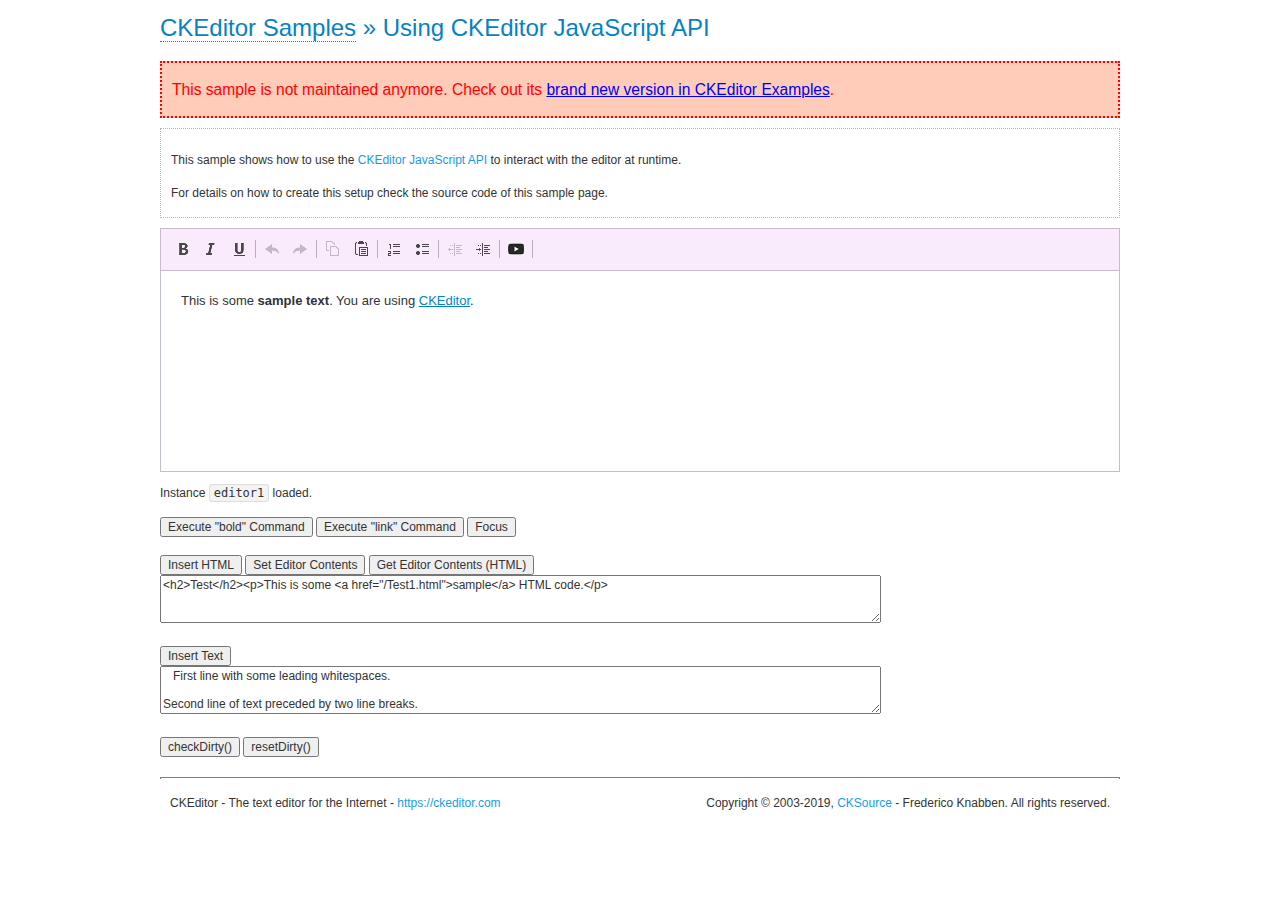
<file: ckeditor/samples/old/api.html>
<!DOCTYPE html>
<!--
Copyright (c) 2003-2019, CKSource - Frederico Knabben. All rights reserved.
For licensing, see LICENSE.md or https://ckeditor.com/legal/ckeditor-oss-license
-->
<html>
<head>
	<meta charset="utf-8">
	<title>API Usage &mdash; CKEditor Sample</title>
	<script src="../../ckeditor.js"></script>
	<link href="sample.css" rel="stylesheet">
	<script>

// The instanceReady event is fired, when an instance of CKEditor has finished
// its initialization.
CKEDITOR.on( 'instanceReady', function( ev ) {
	// Show the editor name and description in the browser status bar.
	document.getElementById( 'eMessage' ).innerHTML = 'Instance <code>' + ev.editor.name + '<\/code> loaded.';

	// Show this sample buttons.
	document.getElementById( 'eButtons' ).style.display = 'block';
});

function InsertHTML() {
	// Get the editor instance that we want to interact with.
	var editor = CKEDITOR.instances.editor1;
	var value = document.getElementById( 'htmlArea' ).value;

	// Check the active editing mode.
	if ( editor.mode == 'wysiwyg' )
	{
		// Insert HTML code.
		// https://ckeditor.com/docs/ckeditor4/latest/api/CKEDITOR_editor.html#method-insertHtml
		editor.insertHtml( value );
	}
	else
		alert( 'You must be in WYSIWYG mode!' );
}

function InsertText() {
	// Get the editor instance that we want to interact with.
	var editor = CKEDITOR.instances.editor1;
	var value = document.getElementById( 'txtArea' ).value;

	// Check the active editing mode.
	if ( editor.mode == 'wysiwyg' )
	{
		// Insert as plain text.
		// https://ckeditor.com/docs/ckeditor4/latest/api/CKEDITOR_editor.html#method-insertText
		editor.insertText( value );
	}
	else
		alert( 'You must be in WYSIWYG mode!' );
}

function SetContents() {
	// Get the editor instance that we want to interact with.
	var editor = CKEDITOR.instances.editor1;
	var value = document.getElementById( 'htmlArea' ).value;

	// Set editor contents (replace current contents).
	// https://ckeditor.com/docs/ckeditor4/latest/api/CKEDITOR_editor.html#method-setData
	editor.setData( value );
}

function GetContents() {
	// Get the editor instance that you want to interact with.
	var editor = CKEDITOR.instances.editor1;

	// Get editor contents
	// https://ckeditor.com/docs/ckeditor4/latest/api/CKEDITOR_editor.html#method-getData
	alert( editor.getData() );
}

function ExecuteCommand( commandName ) {
	// Get the editor instance that we want to interact with.
	var editor = CKEDITOR.instances.editor1;

	// Check the active editing mode.
	if ( editor.mode == 'wysiwyg' )
	{
		// Execute the command.
		// https://ckeditor.com/docs/ckeditor4/latest/api/CKEDITOR_editor.html#method-execCommand
		editor.execCommand( commandName );
	}
	else
		alert( 'You must be in WYSIWYG mode!' );
}

function CheckDirty() {
	// Get the editor instance that we want to interact with.
	var editor = CKEDITOR.instances.editor1;
	// Checks whether the current editor contents present changes when compared
	// to the contents loaded into the editor at startup
	// https://ckeditor.com/docs/ckeditor4/latest/api/CKEDITOR_editor.html#method-checkDirty
	alert( editor.checkDirty() );
}

function ResetDirty() {
	// Get the editor instance that we want to interact with.
	var editor = CKEDITOR.instances.editor1;
	// Resets the "dirty state" of the editor (see CheckDirty())
	// https://ckeditor.com/docs/ckeditor4/latest/api/CKEDITOR_editor.html#method-resetDirty
	editor.resetDirty();
	alert( 'The "IsDirty" status has been reset' );
}

function Focus() {
	CKEDITOR.instances.editor1.focus();
}

function onFocus() {
	document.getElementById( 'eMessage' ).innerHTML = '<b>' + this.name + ' is focused </b>';
}

function onBlur() {
	document.getElementById( 'eMessage' ).innerHTML = this.name + ' lost focus';
}

	</script>

</head>
<body>
	<h1 class="samples">
		<a href="index.html">CKEditor Samples</a> &raquo; Using CKEditor JavaScript API
	</h1>
	<div class="warning deprecated">
		This sample is not maintained anymore. Check out its <a href="https://ckeditor.com/docs/ckeditor4/latest/examples/api.html">brand new version in CKEditor Examples</a>.
	</div>
	<div class="description">
	<p>
		This sample shows how to use the
		<a class="samples" href="https://ckeditor.com/docs/ckeditor4/latest/api/CKEDITOR_editor.html">CKEditor JavaScript API</a>
		to interact with the editor at runtime.
	</p>
	<p>
		For details on how to create this setup check the source code of this sample page.
	</p>
	</div>

	<!-- This <div> holds alert messages to be display in the sample page. -->
	<div id="alerts">
		<noscript>
			<p>
				<strong>CKEditor requires JavaScript to run</strong>. In a browser with no JavaScript
				support, like yours, you should still see the contents (HTML data) and you should
				be able to edit it normally, without a rich editor interface.
			</p>
		</noscript>
	</div>
	<form action="../../../samples/sample_posteddata.php" method="post">
		<textarea cols="100" id="editor1" name="editor1" rows="10">&lt;p&gt;This is some &lt;strong&gt;sample text&lt;/strong&gt;. You are using &lt;a href="https://ckeditor.com/"&gt;CKEditor&lt;/a&gt;.&lt;/p&gt;</textarea>

		<script>
			// Replace the <textarea id="editor1"> with an CKEditor instance.
			CKEDITOR.replace( 'editor1', {
				on: {
					focus: onFocus,
					blur: onBlur,

					// Check for availability of corresponding plugins.
					pluginsLoaded: function( evt ) {
						var doc = CKEDITOR.document, ed = evt.editor;
						if ( !ed.getCommand( 'bold' ) )
							doc.getById( 'exec-bold' ).hide();
						if ( !ed.getCommand( 'link' ) )
							doc.getById( 'exec-link' ).hide();
					}
				}
			});
		</script>

		<p id="eMessage">
		</p>

		<div id="eButtons" style="display: none">
			<input id="exec-bold" onclick="ExecuteCommand('bold');" type="button" value="Execute &quot;bold&quot; Command">
			<input id="exec-link" onclick="ExecuteCommand('link');" type="button" value="Execute &quot;link&quot; Command">
			<input onclick="Focus();" type="button" value="Focus">
			<br><br>
			<input onclick="InsertHTML();" type="button" value="Insert HTML">
			<input onclick="SetContents();" type="button" value="Set Editor Contents">
			<input onclick="GetContents();" type="button" value="Get Editor Contents (HTML)">
			<br>
			<textarea cols="100" id="htmlArea" rows="3">&lt;h2&gt;Test&lt;/h2&gt;&lt;p&gt;This is some &lt;a href="/Test1.html"&gt;sample&lt;/a&gt; HTML code.&lt;/p&gt;</textarea>
			<br>
			<br>
			<input onclick="InsertText();" type="button" value="Insert Text">
			<br>
			<textarea cols="100" id="txtArea" rows="3">   First line with some leading whitespaces.

Second line of text preceded by two line breaks.</textarea>
			<br>
			<br>
			<input onclick="CheckDirty();" type="button" value="checkDirty()">
			<input onclick="ResetDirty();" type="button" value="resetDirty()">
		</div>
	</form>
	<div id="footer">
		<hr>
		<p>
			CKEditor - The text editor for the Internet - <a class="samples" href="https://ckeditor.com/">https://ckeditor.com</a>
		</p>
		<p id="copy">
			Copyright &copy; 2003-2019, <a class="samples" href="https://cksource.com/">CKSource</a> - Frederico
			Knabben. All rights reserved.
		</p>
	</div>
</body>
</html>
</file>
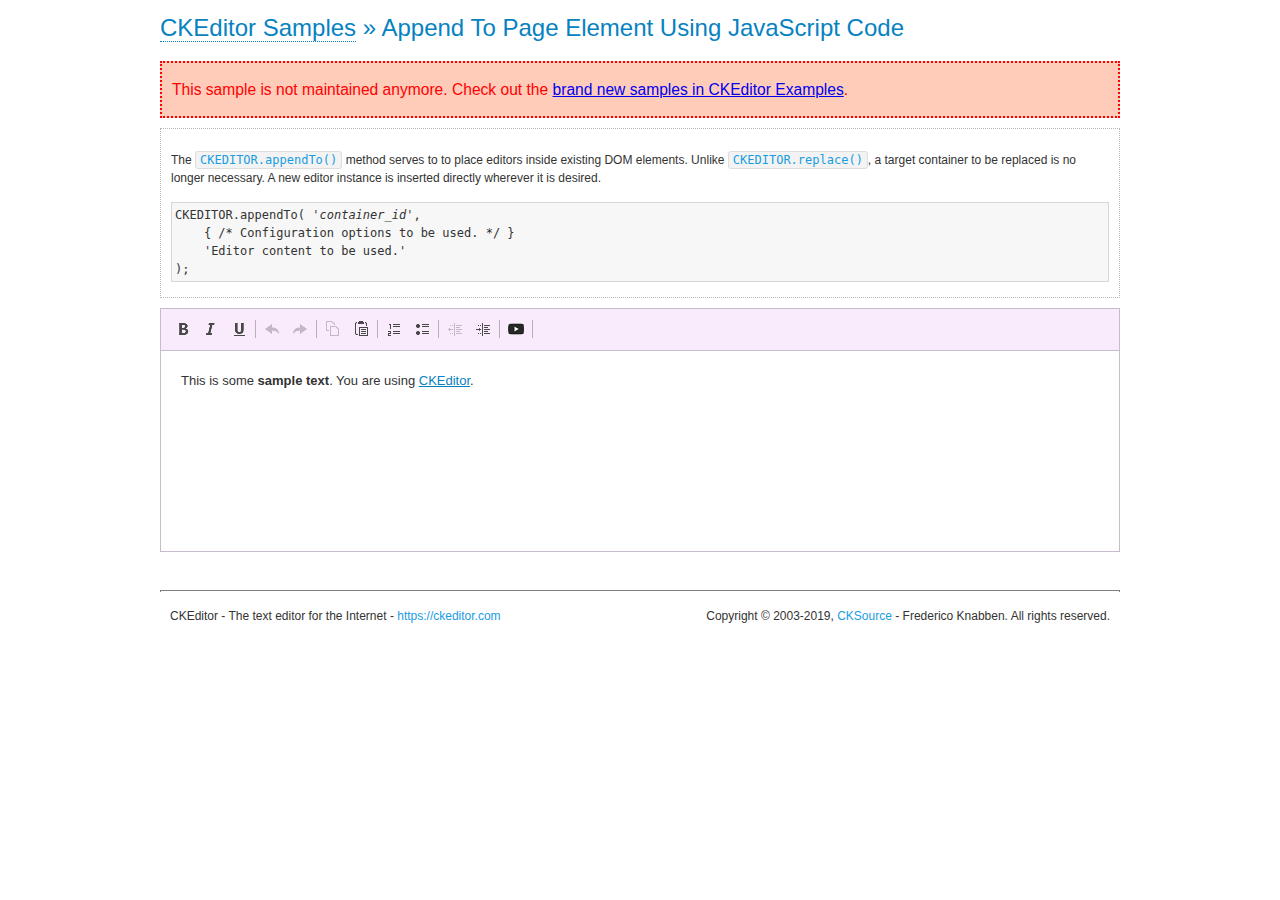
<file: ckeditor/samples/old/appendto.html>
<!DOCTYPE html>
<!--
Copyright (c) 2003-2019, CKSource - Frederico Knabben. All rights reserved.
For licensing, see LICENSE.md or https://ckeditor.com/legal/ckeditor-oss-license
-->
<html>
<head>
	<meta charset="utf-8">
	<title>Append To Page Element Using JavaScript Code &mdash; CKEditor Sample</title>
	<script src="../../ckeditor.js"></script>
	<link rel="stylesheet" href="sample.css">
</head>
<body>
	<h1 class="samples">
		<a href="index.html">CKEditor Samples</a> &raquo; Append To Page Element Using JavaScript Code
	</h1>
	<div class="warning deprecated">
		This sample is not maintained anymore. Check out the <a href="https://ckeditor.com/docs/ckeditor4/latest/examples/index.html">brand new samples in CKEditor Examples</a>.
	</div>
	<div id="section1">
		<div class="description">
			<p>
				The <code><a class="samples" href="https://ckeditor.com/docs/ckeditor4/latest/api/CKEDITOR.html#method-appendTo">CKEDITOR.appendTo()</a></code> method serves to to place editors inside existing DOM elements. Unlike <code><a class="samples" href="https://ckeditor.com/docs/ckeditor4/latest/api/CKEDITOR.html#method-replace">CKEDITOR.replace()</a></code>,
				a target container to be replaced is no longer necessary. A new editor
				instance is inserted directly wherever it is desired.
			</p>
<pre class="samples">CKEDITOR.appendTo( '<em>container_id</em>',
	{ /* Configuration options to be used. */ }
	'Editor content to be used.'
);</pre>
		</div>
		<script>

			// This call can be placed at any point after the
			// DOM element to append CKEditor to or inside the <head><script>
			// in a window.onload event handler.

			// Append a CKEditor instance using the default configuration and the
			// provided content to the <div> element of ID "section1".
			CKEDITOR.appendTo( 'section1',
				null,
				'<p>This is some <strong>sample text</strong>. You are using <a href="https://ckeditor.com/">CKEditor</a>.</p>'
			);

		</script>
	</div>
	<br>
	<div id="footer">
		<hr>
		<p>
			CKEditor - The text editor for the Internet - <a class="samples" href="https://ckeditor.com/">https://ckeditor.com</a>
		</p>
		<p id="copy">
			Copyright &copy; 2003-2019, <a class="samples" href="https://cksource.com/">CKSource</a> - Frederico
			Knabben. All rights reserved.
		</p>
	</div>
</body>
</html>
</file>
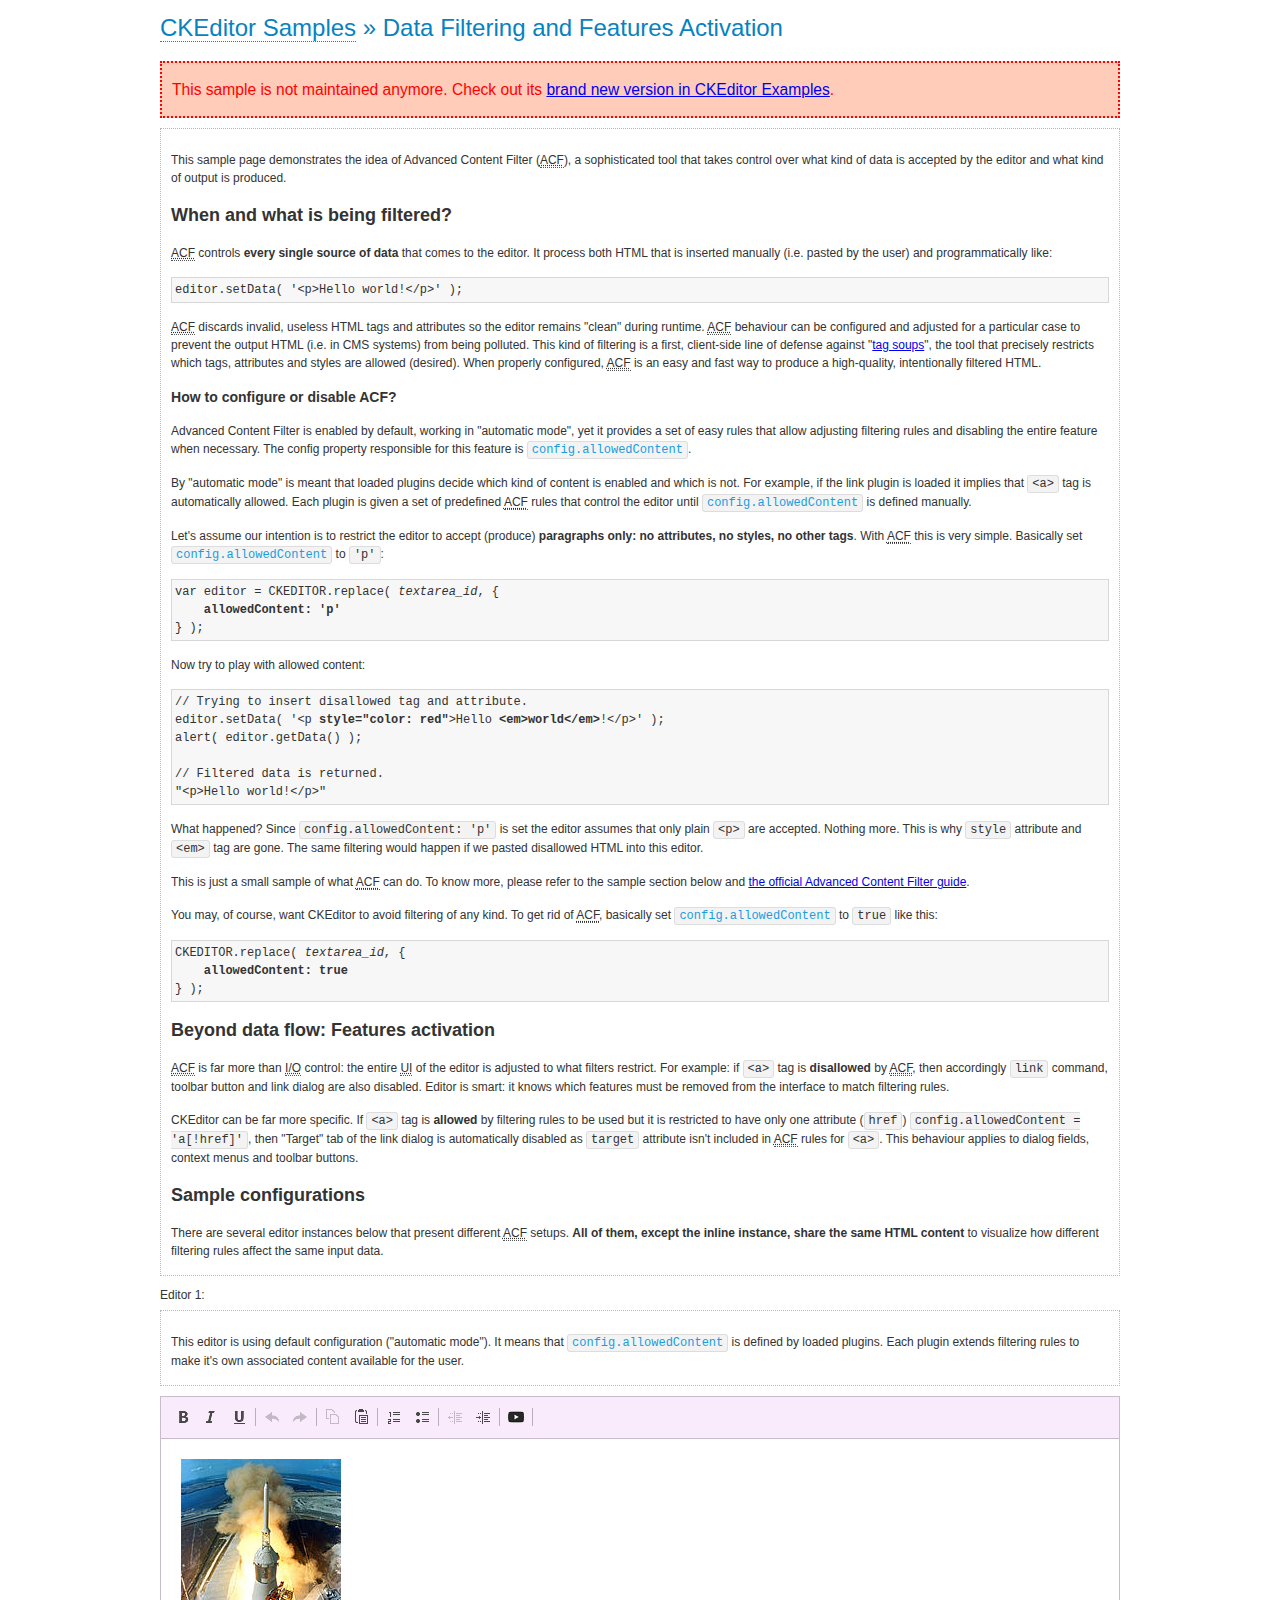
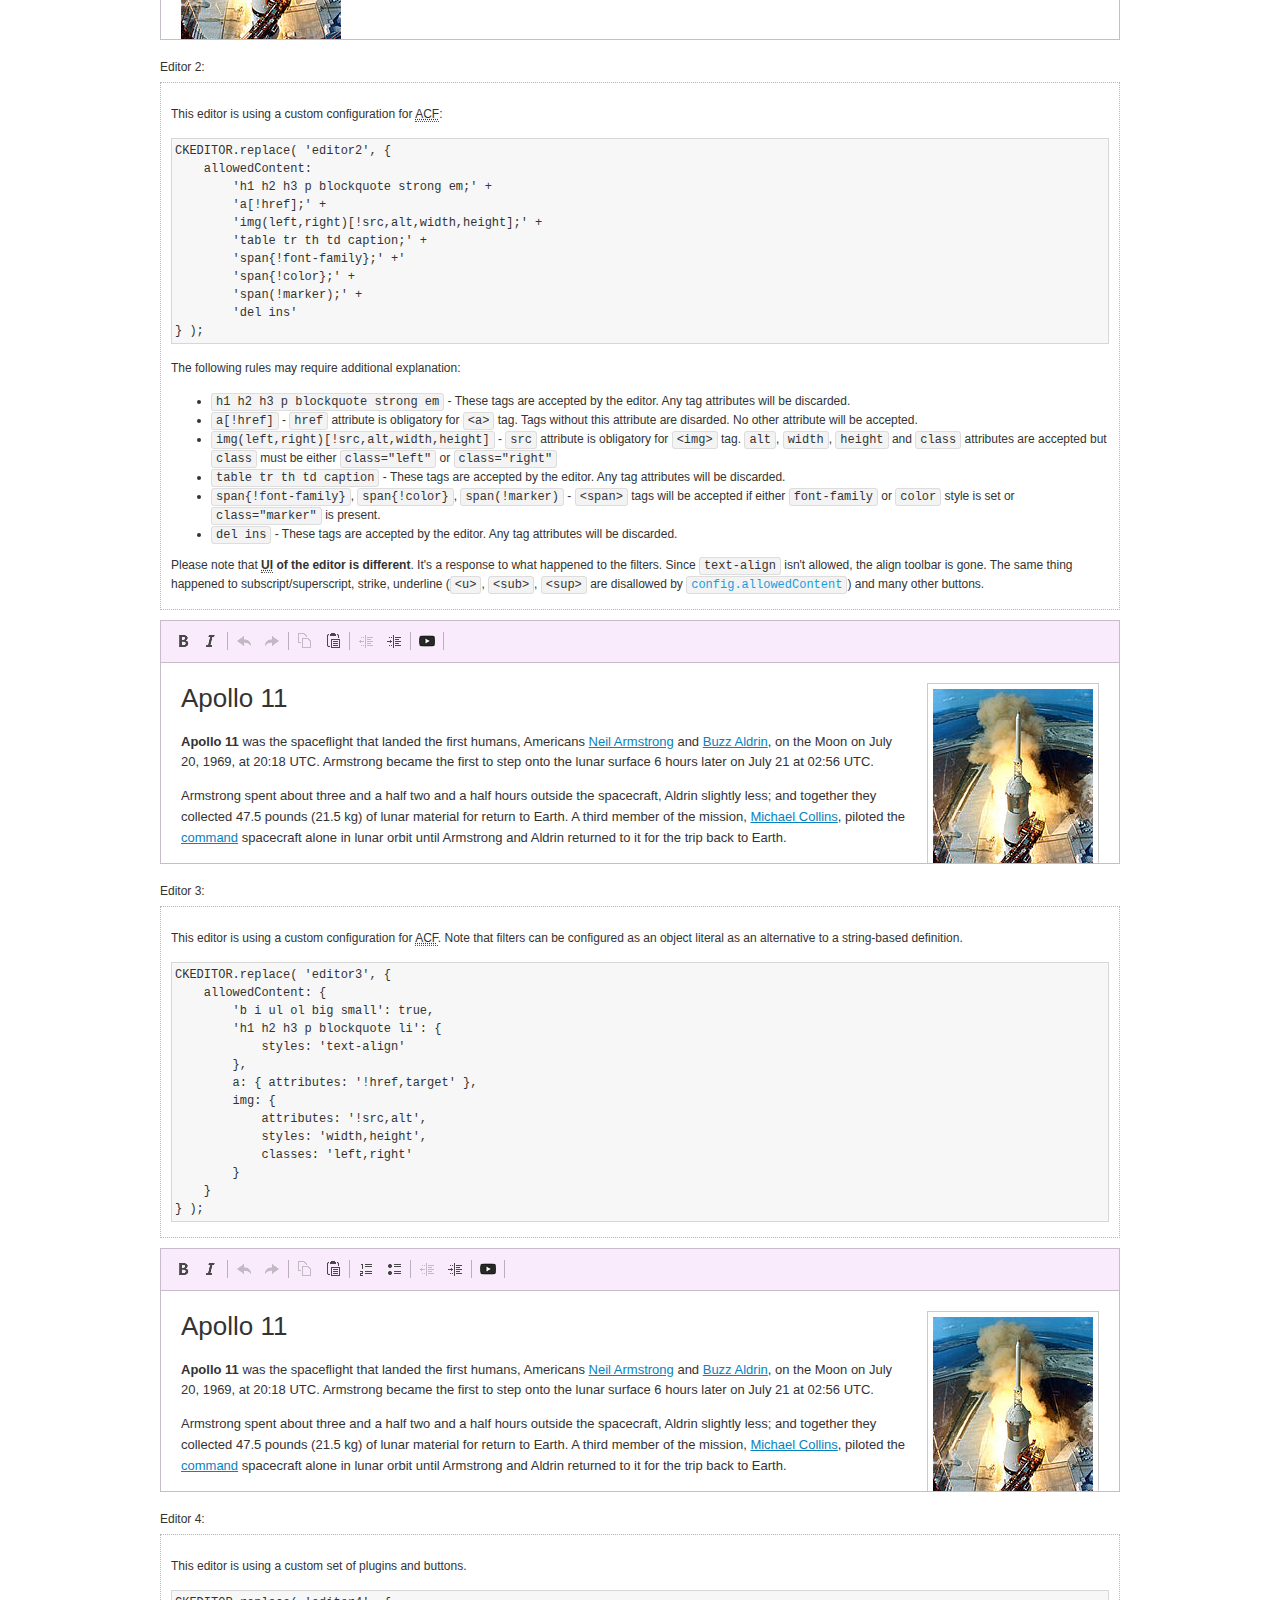
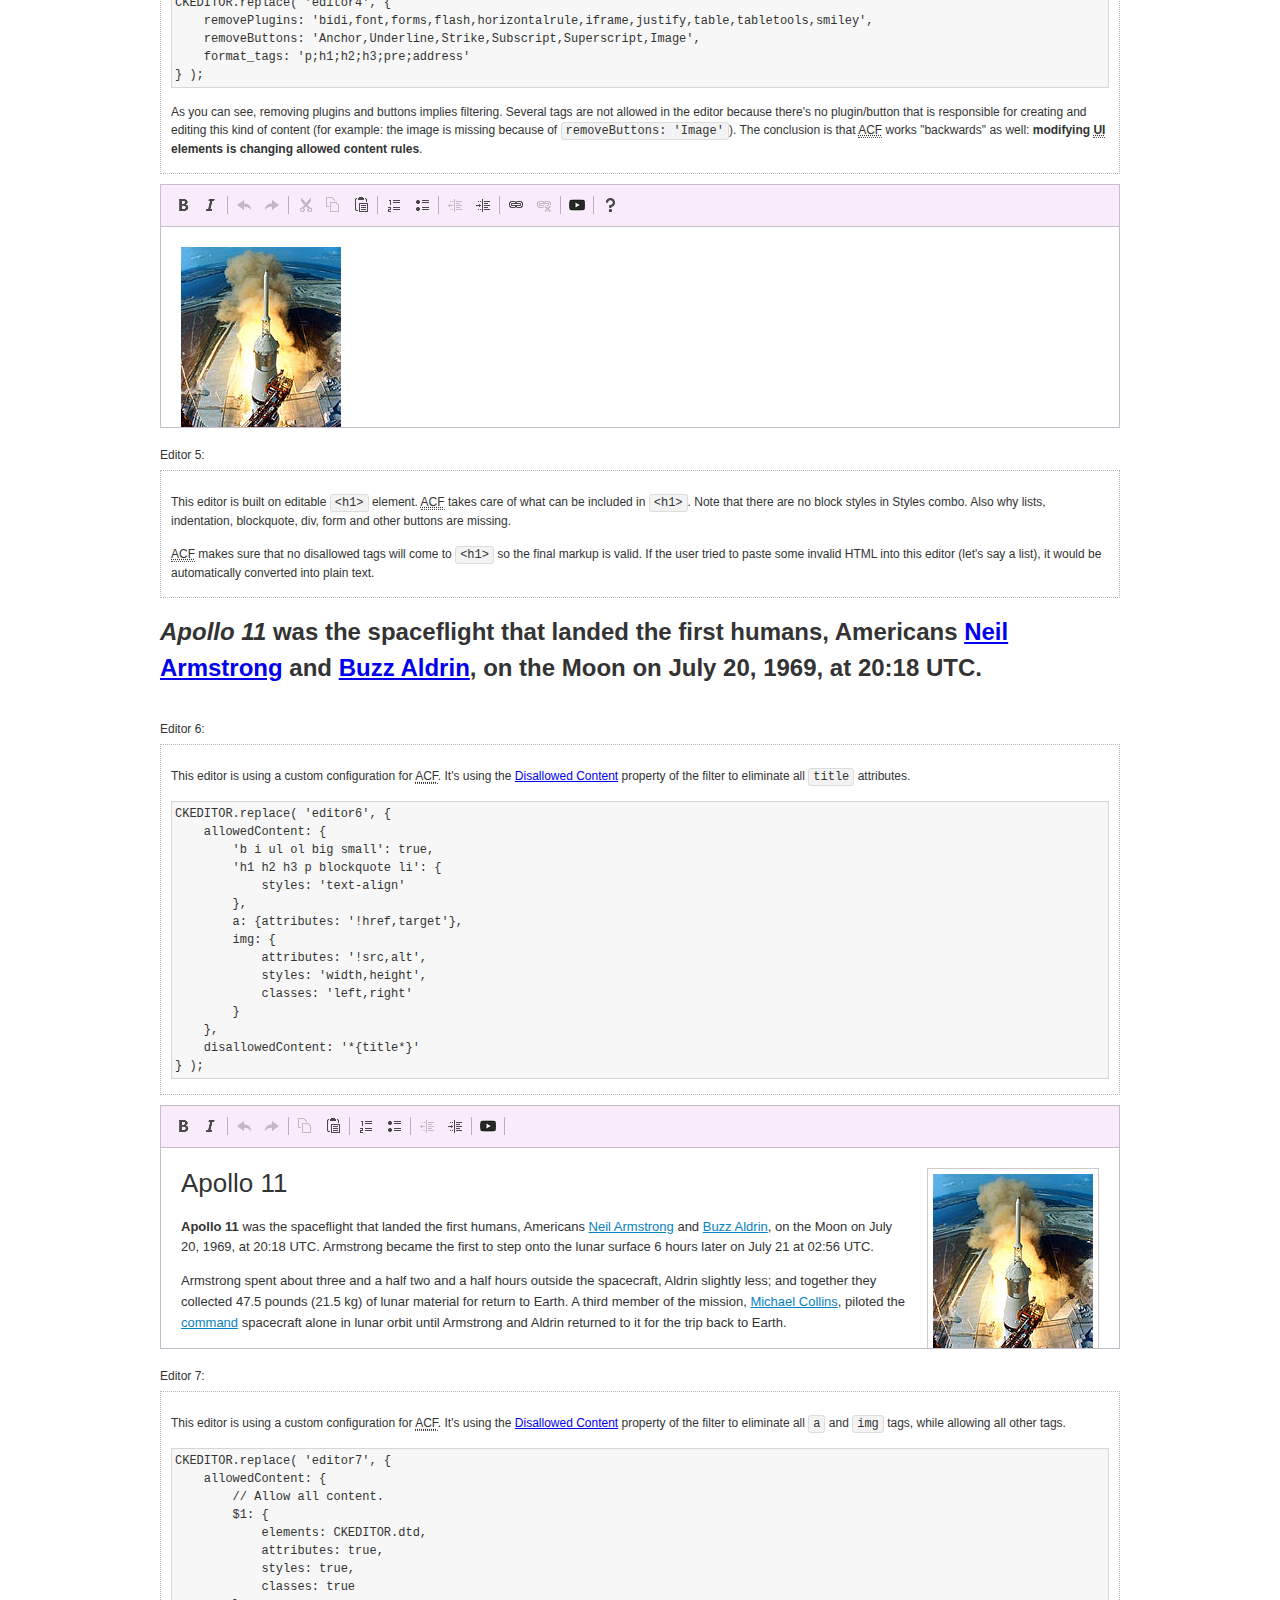
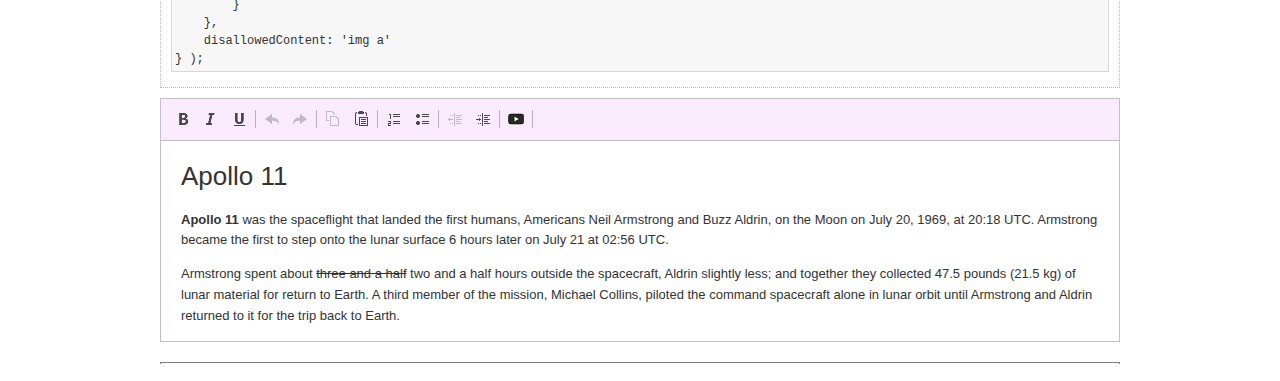
<file: ckeditor/samples/old/datafiltering.html>
<!DOCTYPE html>
<!--
Copyright (c) 2003-2019, CKSource - Frederico Knabben. All rights reserved.
For licensing, see LICENSE.md or https://ckeditor.com/legal/ckeditor-oss-license
-->
<html>
<head>
	<meta charset="utf-8">
	<title>Data Filtering &mdash; CKEditor Sample</title>
	<script src="../../ckeditor.js"></script>
	<link rel="stylesheet" href="sample.css">
	<script>
		// Remove advanced tabs for all editors.
		CKEDITOR.config.removeDialogTabs = 'image:advanced;link:advanced;flash:advanced;creatediv:advanced;editdiv:advanced';
	</script>
</head>
<body>
	<h1 class="samples">
		<a href="index.html">CKEditor Samples</a> &raquo; Data Filtering and Features Activation
	</h1>
	<div class="warning deprecated">
		This sample is not maintained anymore. Check out its <a href="https://ckeditor.com/docs/ckeditor4/latest/examples/acf.html">brand new version in CKEditor Examples</a>.
	</div>
	<div class="description">
		<p>
			This sample page demonstrates the idea of Advanced Content Filter
			(<abbr title="Advanced Content Filter">ACF</abbr>), a sophisticated
			tool that takes control over what kind of data is accepted by the editor and what
			kind of output is produced.
		</p>
		<h2>When and what is being filtered?</h2>
		<p>
			<abbr title="Advanced Content Filter">ACF</abbr> controls
			<strong>every single source of data</strong> that comes to the editor.
			It process both HTML that is inserted manually (i.e. pasted by the user)
			and programmatically like:
		</p>
<pre class="samples">
editor.setData( '&lt;p&gt;Hello world!&lt;/p&gt;' );
</pre>
		<p>
			<abbr title="Advanced Content Filter">ACF</abbr> discards invalid,
			useless HTML tags and attributes so the editor remains "clean" during
			runtime. <abbr title="Advanced Content Filter">ACF</abbr> behaviour
			can be configured and adjusted for a particular case to prevent the
			output HTML (i.e. in CMS systems) from being polluted.

			This kind of filtering is a first, client-side line of defense
			against "<a href="http://en.wikipedia.org/wiki/Tag_soup">tag soups</a>",
			the tool that precisely restricts which tags, attributes and styles
			are allowed (desired). When properly configured, <abbr title="Advanced Content Filter">ACF</abbr>
			is an easy and fast way to produce a high-quality, intentionally filtered HTML.
		</p>

		<h3>How to configure or disable ACF?</h3>
		<p>
			Advanced Content Filter is enabled by default, working in "automatic mode", yet
			it provides a set of easy rules that allow adjusting filtering rules
			and disabling the entire feature when necessary. The config property
			responsible for this feature is <code><a class="samples"
			href="https://ckeditor.com/docs/ckeditor4/latest/api/CKEDITOR_config.html#cfg-allowedContent">config.allowedContent</a></code>.
		</p>
		<p>
			By "automatic mode" is meant that loaded plugins decide which kind
			of content is enabled and which is not. For example, if the link
			plugin is loaded it implies that <code>&lt;a&gt;</code> tag is
			automatically allowed. Each plugin is given a set
			of predefined <abbr title="Advanced Content Filter">ACF</abbr> rules
			that control the editor until <code><a class="samples"
			href="https://ckeditor.com/docs/ckeditor4/latest/api/CKEDITOR_config.html#cfg-allowedContent">
			config.allowedContent</a></code>
			is defined manually.
		</p>
		<p>
			Let's assume our intention is to restrict the editor to accept (produce) <strong>paragraphs
			only: no attributes, no styles, no other tags</strong>.
			With <abbr title="Advanced Content Filter">ACF</abbr>
			this is very simple. Basically set <code><a class="samples"
			href="https://ckeditor.com/docs/ckeditor4/latest/api/CKEDITOR_config.html#cfg-allowedContent">
			config.allowedContent</a></code> to <code>'p'</code>:
		</p>
<pre class="samples">
var editor = CKEDITOR.replace( <em>textarea_id</em>, {
	<strong>allowedContent: 'p'</strong>
} );
</pre>
		<p>
			Now try to play with allowed content:
		</p>
<pre class="samples">
// Trying to insert disallowed tag and attribute.
editor.setData( '&lt;p <strong>style="color: red"</strong>&gt;Hello <strong>&lt;em&gt;world&lt;/em&gt;</strong>!&lt;/p&gt;' );
alert( editor.getData() );

// Filtered data is returned.
"&lt;p&gt;Hello world!&lt;/p&gt;"
</pre>
		<p>
			What happened? Since <code>config.allowedContent: 'p'</code> is set the editor assumes
			that only plain <code>&lt;p&gt;</code> are accepted. Nothing more. This is why
			<code>style</code> attribute and <code>&lt;em&gt;</code> tag are gone. The same
			filtering would happen if we pasted disallowed HTML into this editor.
		</p>
		<p>
			This is just a small sample of what <abbr title="Advanced Content Filter">ACF</abbr>
			can do. To know more, please refer to the sample section below and
			<a href="https://ckeditor.com/docs/ckeditor4/latest/guide/dev_advanced_content_filter.html">the official Advanced Content Filter guide</a>.
		</p>
		<p>
			You may, of course, want CKEditor to avoid filtering of any kind.
			To get rid of <abbr title="Advanced Content Filter">ACF</abbr>,
			basically set <code><a class="samples"
			href="https://ckeditor.com/docs/ckeditor4/latest/api/CKEDITOR_config.html#cfg-allowedContent">
			config.allowedContent</a></code> to <code>true</code> like this:
		</p>
<pre class="samples">
CKEDITOR.replace( <em>textarea_id</em>, {
	<strong>allowedContent: true</strong>
} );
</pre>

		<h2>Beyond data flow: Features activation</h2>
		<p>
			<abbr title="Advanced Content Filter">ACF</abbr> is far more than
			<abbr title="Input/Output">I/O</abbr> control: the entire
			<abbr title="User Interface">UI</abbr> of the editor is adjusted to what
			filters restrict. For example: if <code>&lt;a&gt;</code> tag is
			<strong>disallowed</strong>
			by <abbr title="Advanced Content Filter">ACF</abbr>,
			then accordingly <code>link</code> command, toolbar button and link dialog
			are also disabled. Editor is smart: it knows which features must be
			removed from the interface to match filtering rules.
		</p>
		<p>
			CKEditor can be far more specific. If <code>&lt;a&gt;</code> tag is
			<strong>allowed</strong> by filtering rules to be used but it is restricted
			to have only one attribute (<code>href</code>)
			<code>config.allowedContent = 'a[!href]'</code>, then
			"Target" tab of the link dialog is automatically disabled as <code>target</code>
			attribute isn't included in <abbr title="Advanced Content Filter">ACF</abbr> rules
			for <code>&lt;a&gt;</code>. This behaviour applies to dialog fields, context
			menus and toolbar buttons.
		</p>

		<h2>Sample configurations</h2>
		<p>
			There are several editor instances below that present different
			<abbr title="Advanced Content Filter">ACF</abbr> setups. <strong>All of them,
			except the inline instance, share the same HTML content</strong> to visualize
			how different filtering rules affect the same input data.
		</p>
	</div>

	<div>
		<label for="editor1">
			Editor 1:
		</label>
		<div class="description">
			<p>
				This editor is using default configuration ("automatic mode"). It means that
				<code><a class="samples"
				href="https://ckeditor.com/docs/ckeditor4/latest/api/CKEDITOR_config.html#cfg-allowedContent">
				config.allowedContent</a></code> is defined by loaded plugins.
				Each plugin extends filtering rules to make it's own associated content
				available for the user.
			</p>
		</div>
		<textarea cols="80" id="editor1" name="editor1" rows="10">
			&lt;h1&gt;&lt;img alt=&quot;Saturn V carrying Apollo 11&quot; class=&quot;right&quot; src=&quot;assets/sample.jpg&quot;/&gt; Apollo 11&lt;/h1&gt; &lt;p&gt;&lt;b&gt;Apollo 11&lt;/b&gt; was the spaceflight that landed the first humans, Americans &lt;a href=&quot;http://en.wikipedia.org/wiki/Neil_Armstrong&quot; title=&quot;Neil Armstrong&quot;&gt;Neil Armstrong&lt;/a&gt; and &lt;a href=&quot;http://en.wikipedia.org/wiki/Buzz_Aldrin&quot; title=&quot;Buzz Aldrin&quot;&gt;Buzz Aldrin&lt;/a&gt;, on the Moon on July 20, 1969, at 20:18 UTC. Armstrong became the first to step onto the lunar surface 6 hours later on July 21 at 02:56 UTC.&lt;/p&gt; &lt;p&gt;Armstrong spent about &lt;s&gt;three and a half&lt;/s&gt; two and a half hours outside the spacecraft, Aldrin slightly less; and together they collected 47.5 pounds (21.5&amp;nbsp;kg) of lunar material for return to Earth. A third member of the mission, &lt;a href=&quot;http://en.wikipedia.org/wiki/Michael_Collins_(astronaut)&quot; title=&quot;Michael Collins (astronaut)&quot;&gt;Michael Collins&lt;/a&gt;, piloted the &lt;a href=&quot;http://en.wikipedia.org/wiki/Apollo_Command/Service_Module&quot; title=&quot;Apollo Command/Service Module&quot;&gt;command&lt;/a&gt; spacecraft alone in lunar orbit until Armstrong and Aldrin returned to it for the trip back to Earth.&lt;/p&gt; &lt;h2&gt;Broadcasting and &lt;em&gt;quotes&lt;/em&gt; &lt;a id=&quot;quotes&quot; name=&quot;quotes&quot;&gt;&lt;/a&gt;&lt;/h2&gt; &lt;p&gt;Broadcast on live TV to a world-wide audience, Armstrong stepped onto the lunar surface and described the event as:&lt;/p&gt; &lt;blockquote&gt;&lt;p&gt;One small step for [a] man, one giant leap for mankind.&lt;/p&gt;&lt;/blockquote&gt; &lt;p&gt;Apollo 11 effectively ended the &lt;a href=&quot;http://en.wikipedia.org/wiki/Space_Race&quot; title=&quot;Space Race&quot;&gt;Space Race&lt;/a&gt; and fulfilled a national goal proposed in 1961 by the late U.S. President &lt;a href=&quot;http://en.wikipedia.org/wiki/John_F._Kennedy&quot; title=&quot;John F. Kennedy&quot;&gt;John F. Kennedy&lt;/a&gt; in a speech before the United States Congress:&lt;/p&gt; &lt;blockquote&gt;&lt;p&gt;[...] before this decade is out, of landing a man on the Moon and returning him safely to the Earth.&lt;/p&gt;&lt;/blockquote&gt; &lt;h2&gt;Technical details &lt;a id=&quot;tech-details&quot; name=&quot;tech-details&quot;&gt;&lt;/a&gt;&lt;/h2&gt; &lt;table align=&quot;right&quot; border=&quot;1&quot; bordercolor=&quot;#ccc&quot; cellpadding=&quot;5&quot; cellspacing=&quot;0&quot; style=&quot;border-collapse:collapse;margin:10px 0 10px 15px;&quot;&gt; &lt;caption&gt;&lt;strong&gt;Mission crew&lt;/strong&gt;&lt;/caption&gt; &lt;thead&gt; &lt;tr&gt; &lt;th scope=&quot;col&quot;&gt;Position&lt;/th&gt; &lt;th scope=&quot;col&quot;&gt;Astronaut&lt;/th&gt; &lt;/tr&gt; &lt;/thead&gt; &lt;tbody&gt; &lt;tr&gt; &lt;td&gt;Commander&lt;/td&gt; &lt;td&gt;Neil A. Armstrong&lt;/td&gt; &lt;/tr&gt; &lt;tr&gt; &lt;td&gt;Command Module Pilot&lt;/td&gt; &lt;td&gt;Michael Collins&lt;/td&gt; &lt;/tr&gt; &lt;tr&gt; &lt;td&gt;Lunar Module Pilot&lt;/td&gt; &lt;td&gt;Edwin &amp;quot;Buzz&amp;quot; E. Aldrin, Jr.&lt;/td&gt; &lt;/tr&gt; &lt;/tbody&gt; &lt;/table&gt; &lt;p&gt;Launched by a &lt;strong&gt;Saturn V&lt;/strong&gt; rocket from &lt;a href=&quot;http://en.wikipedia.org/wiki/Kennedy_Space_Center&quot; title=&quot;Kennedy Space Center&quot;&gt;Kennedy Space Center&lt;/a&gt; in Merritt Island, Florida on July 16, Apollo 11 was the fifth manned mission of &lt;a href=&quot;http://en.wikipedia.org/wiki/NASA&quot; title=&quot;NASA&quot;&gt;NASA&lt;/a&gt;&amp;#39;s Apollo program. The Apollo spacecraft had three parts:&lt;/p&gt; &lt;ol&gt; &lt;li&gt;&lt;strong&gt;Command Module&lt;/strong&gt; with a cabin for the three astronauts which was the only part which landed back on Earth&lt;/li&gt; &lt;li&gt;&lt;strong&gt;Service Module&lt;/strong&gt; which supported the Command Module with propulsion, electrical power, oxygen and water&lt;/li&gt; &lt;li&gt;&lt;strong&gt;Lunar Module&lt;/strong&gt; for landing on the Moon.&lt;/li&gt; &lt;/ol&gt; &lt;p&gt;After being sent to the Moon by the Saturn V&amp;#39;s upper stage, the astronauts separated the spacecraft from it and travelled for three days until they entered into lunar orbit. Armstrong and Aldrin then moved into the Lunar Module and landed in the &lt;a href=&quot;http://en.wikipedia.org/wiki/Mare_Tranquillitatis&quot; title=&quot;Mare Tranquillitatis&quot;&gt;Sea of Tranquility&lt;/a&gt;. They stayed a total of about 21 and a half hours on the lunar surface. After lifting off in the upper part of the Lunar Module and rejoining Collins in the Command Module, they returned to Earth and landed in the &lt;a href=&quot;http://en.wikipedia.org/wiki/Pacific_Ocean&quot; title=&quot;Pacific Ocean&quot;&gt;Pacific Ocean&lt;/a&gt; on July 24.&lt;/p&gt; &lt;hr/&gt; &lt;p style=&quot;text-align: right;&quot;&gt;&lt;small&gt;Source: &lt;a href=&quot;http://en.wikipedia.org/wiki/Apollo_11&quot;&gt;Wikipedia.org&lt;/a&gt;&lt;/small&gt;&lt;/p&gt;
		</textarea>

		<script>

			CKEDITOR.replace( 'editor1' );

		</script>
	</div>

	<br>

	<div>
		<label for="editor2">
			Editor 2:
		</label>
		<div class="description">
			<p>
				This editor is using a custom configuration for
				<abbr title="Advanced Content Filter">ACF</abbr>:
			</p>
<pre class="samples">
CKEDITOR.replace( 'editor2', {
	allowedContent:
		'h1 h2 h3 p blockquote strong em;' +
		'a[!href];' +
		'img(left,right)[!src,alt,width,height];' +
		'table tr th td caption;' +
		'span{!font-family};' +'
		'span{!color};' +
		'span(!marker);' +
		'del ins'
} );
</pre>
			<p>
				The following rules may require additional explanation:
			</p>
			<ul>
				<li>
					<code>h1 h2 h3 p blockquote strong em</code> - These tags
					are accepted by the editor. Any tag attributes will be discarded.
				</li>
				<li>
					<code>a[!href]</code> - <code>href</code> attribute is obligatory
					for <code>&lt;a&gt;</code> tag. Tags without this attribute
					are disarded. No other attribute will be accepted.
				</li>
				<li>
					<code>img(left,right)[!src,alt,width,height]</code> - <code>src</code>
					attribute is obligatory for <code>&lt;img&gt;</code> tag.
					<code>alt</code>, <code>width</code>, <code>height</code>
					and <code>class</code> attributes are accepted but
					<code>class</code> must be either <code>class="left"</code>
					or <code>class="right"</code>
				</li>
				<li>
					<code>table tr th td caption</code> - These tags
					are accepted by the editor. Any tag attributes will be discarded.
				</li>
				<li>
					<code>span{!font-family}</code>, <code>span{!color}</code>,
					<code>span(!marker)</code> - <code>&lt;span&gt;</code> tags
					will be accepted if either <code>font-family</code> or
					<code>color</code> style is set or <code>class="marker"</code>
					is present.
				</li>
				<li>
					<code>del ins</code> - These tags
					are accepted by the editor. Any tag attributes will be discarded.
				</li>
			</ul>
			<p>
				Please note that <strong><abbr title="User Interface">UI</abbr> of the
				editor is different</strong>. It's a response to what happened to the filters.
				Since <code>text-align</code> isn't allowed, the align toolbar is gone.
				The same thing happened to subscript/superscript, strike, underline
				(<code>&lt;u&gt;</code>, <code>&lt;sub&gt;</code>, <code>&lt;sup&gt;</code>
				are disallowed by <code><a class="samples"
				href="https://ckeditor.com/docs/ckeditor4/latest/api/CKEDITOR_config.html#cfg-allowedContent">
				config.allowedContent</a></code>) and many other buttons.
			</p>
		</div>
		<textarea cols="80" id="editor2" name="editor2" rows="10">
			&lt;h1&gt;&lt;img alt=&quot;Saturn V carrying Apollo 11&quot; class=&quot;right&quot; src=&quot;assets/sample.jpg&quot;/&gt; Apollo 11&lt;/h1&gt; &lt;p&gt;&lt;b&gt;Apollo 11&lt;/b&gt; was the spaceflight that landed the first humans, Americans &lt;a href=&quot;http://en.wikipedia.org/wiki/Neil_Armstrong&quot; title=&quot;Neil Armstrong&quot;&gt;Neil Armstrong&lt;/a&gt; and &lt;a href=&quot;http://en.wikipedia.org/wiki/Buzz_Aldrin&quot; title=&quot;Buzz Aldrin&quot;&gt;Buzz Aldrin&lt;/a&gt;, on the Moon on July 20, 1969, at 20:18 UTC. Armstrong became the first to step onto the lunar surface 6 hours later on July 21 at 02:56 UTC.&lt;/p&gt; &lt;p&gt;Armstrong spent about &lt;s&gt;three and a half&lt;/s&gt; two and a half hours outside the spacecraft, Aldrin slightly less; and together they collected 47.5 pounds (21.5&amp;nbsp;kg) of lunar material for return to Earth. A third member of the mission, &lt;a href=&quot;http://en.wikipedia.org/wiki/Michael_Collins_(astronaut)&quot; title=&quot;Michael Collins (astronaut)&quot;&gt;Michael Collins&lt;/a&gt;, piloted the &lt;a href=&quot;http://en.wikipedia.org/wiki/Apollo_Command/Service_Module&quot; title=&quot;Apollo Command/Service Module&quot;&gt;command&lt;/a&gt; spacecraft alone in lunar orbit until Armstrong and Aldrin returned to it for the trip back to Earth.&lt;/p&gt; &lt;h2&gt;Broadcasting and &lt;em&gt;quotes&lt;/em&gt; &lt;a id=&quot;quotes&quot; name=&quot;quotes&quot;&gt;&lt;/a&gt;&lt;/h2&gt; &lt;p&gt;Broadcast on live TV to a world-wide audience, Armstrong stepped onto the lunar surface and described the event as:&lt;/p&gt; &lt;blockquote&gt;&lt;p&gt;One small step for [a] man, one giant leap for mankind.&lt;/p&gt;&lt;/blockquote&gt; &lt;p&gt;Apollo 11 effectively ended the &lt;a href=&quot;http://en.wikipedia.org/wiki/Space_Race&quot; title=&quot;Space Race&quot;&gt;Space Race&lt;/a&gt; and fulfilled a national goal proposed in 1961 by the late U.S. President &lt;a href=&quot;http://en.wikipedia.org/wiki/John_F._Kennedy&quot; title=&quot;John F. Kennedy&quot;&gt;John F. Kennedy&lt;/a&gt; in a speech before the United States Congress:&lt;/p&gt; &lt;blockquote&gt;&lt;p&gt;[...] before this decade is out, of landing a man on the Moon and returning him safely to the Earth.&lt;/p&gt;&lt;/blockquote&gt; &lt;h2&gt;Technical details &lt;a id=&quot;tech-details&quot; name=&quot;tech-details&quot;&gt;&lt;/a&gt;&lt;/h2&gt; &lt;table align=&quot;right&quot; border=&quot;1&quot; bordercolor=&quot;#ccc&quot; cellpadding=&quot;5&quot; cellspacing=&quot;0&quot; style=&quot;border-collapse:collapse;margin:10px 0 10px 15px;&quot;&gt; &lt;caption&gt;&lt;strong&gt;Mission crew&lt;/strong&gt;&lt;/caption&gt; &lt;thead&gt; &lt;tr&gt; &lt;th scope=&quot;col&quot;&gt;Position&lt;/th&gt; &lt;th scope=&quot;col&quot;&gt;Astronaut&lt;/th&gt; &lt;/tr&gt; &lt;/thead&gt; &lt;tbody&gt; &lt;tr&gt; &lt;td&gt;Commander&lt;/td&gt; &lt;td&gt;Neil A. Armstrong&lt;/td&gt; &lt;/tr&gt; &lt;tr&gt; &lt;td&gt;Command Module Pilot&lt;/td&gt; &lt;td&gt;Michael Collins&lt;/td&gt; &lt;/tr&gt; &lt;tr&gt; &lt;td&gt;Lunar Module Pilot&lt;/td&gt; &lt;td&gt;Edwin &amp;quot;Buzz&amp;quot; E. Aldrin, Jr.&lt;/td&gt; &lt;/tr&gt; &lt;/tbody&gt; &lt;/table&gt; &lt;p&gt;Launched by a &lt;strong&gt;Saturn V&lt;/strong&gt; rocket from &lt;a href=&quot;http://en.wikipedia.org/wiki/Kennedy_Space_Center&quot; title=&quot;Kennedy Space Center&quot;&gt;Kennedy Space Center&lt;/a&gt; in Merritt Island, Florida on July 16, Apollo 11 was the fifth manned mission of &lt;a href=&quot;http://en.wikipedia.org/wiki/NASA&quot; title=&quot;NASA&quot;&gt;NASA&lt;/a&gt;&amp;#39;s Apollo program. The Apollo spacecraft had three parts:&lt;/p&gt; &lt;ol&gt; &lt;li&gt;&lt;strong&gt;Command Module&lt;/strong&gt; with a cabin for the three astronauts which was the only part which landed back on Earth&lt;/li&gt; &lt;li&gt;&lt;strong&gt;Service Module&lt;/strong&gt; which supported the Command Module with propulsion, electrical power, oxygen and water&lt;/li&gt; &lt;li&gt;&lt;strong&gt;Lunar Module&lt;/strong&gt; for landing on the Moon.&lt;/li&gt; &lt;/ol&gt; &lt;p&gt;After being sent to the Moon by the Saturn V&amp;#39;s upper stage, the astronauts separated the spacecraft from it and travelled for three days until they entered into lunar orbit. Armstrong and Aldrin then moved into the Lunar Module and landed in the &lt;a href=&quot;http://en.wikipedia.org/wiki/Mare_Tranquillitatis&quot; title=&quot;Mare Tranquillitatis&quot;&gt;Sea of Tranquility&lt;/a&gt;. They stayed a total of about 21 and a half hours on the lunar surface. After lifting off in the upper part of the Lunar Module and rejoining Collins in the Command Module, they returned to Earth and landed in the &lt;a href=&quot;http://en.wikipedia.org/wiki/Pacific_Ocean&quot; title=&quot;Pacific Ocean&quot;&gt;Pacific Ocean&lt;/a&gt; on July 24.&lt;/p&gt; &lt;hr/&gt; &lt;p style=&quot;text-align: right;&quot;&gt;&lt;small&gt;Source: &lt;a href=&quot;http://en.wikipedia.org/wiki/Apollo_11&quot;&gt;Wikipedia.org&lt;/a&gt;&lt;/small&gt;&lt;/p&gt;
		</textarea>
		<script>

			CKEDITOR.replace( 'editor2', {
				allowedContent:
					'h1 h2 h3 p blockquote strong em;' +
					'a[!href];' +
					'img(left,right)[!src,alt,width,height];' +
					'table tr th td caption;' +
					'span{!font-family};' +
					'span{!color};' +
					'span(!marker);' +
					'del ins'
			} );

		</script>
	</div>

	<br>

	<div>
		<label for="editor3">
			Editor 3:
		</label>
		<div class="description">
			<p>
				This editor is using a custom configuration for
				<abbr title="Advanced Content Filter">ACF</abbr>.
				Note that filters can be configured as an object literal
				as an alternative to a string-based definition.
			</p>
<pre class="samples">
CKEDITOR.replace( 'editor3', {
	allowedContent: {
		'b i ul ol big small': true,
		'h1 h2 h3 p blockquote li': {
			styles: 'text-align'
		},
		a: { attributes: '!href,target' },
		img: {
			attributes: '!src,alt',
			styles: 'width,height',
			classes: 'left,right'
		}
	}
} );
</pre>
		</div>
		<textarea cols="80" id="editor3" name="editor3" rows="10">
			&lt;h1&gt;&lt;img alt=&quot;Saturn V carrying Apollo 11&quot; class=&quot;right&quot; src=&quot;assets/sample.jpg&quot;/&gt; Apollo 11&lt;/h1&gt; &lt;p&gt;&lt;b&gt;Apollo 11&lt;/b&gt; was the spaceflight that landed the first humans, Americans &lt;a href=&quot;http://en.wikipedia.org/wiki/Neil_Armstrong&quot; title=&quot;Neil Armstrong&quot;&gt;Neil Armstrong&lt;/a&gt; and &lt;a href=&quot;http://en.wikipedia.org/wiki/Buzz_Aldrin&quot; title=&quot;Buzz Aldrin&quot;&gt;Buzz Aldrin&lt;/a&gt;, on the Moon on July 20, 1969, at 20:18 UTC. Armstrong became the first to step onto the lunar surface 6 hours later on July 21 at 02:56 UTC.&lt;/p&gt; &lt;p&gt;Armstrong spent about &lt;s&gt;three and a half&lt;/s&gt; two and a half hours outside the spacecraft, Aldrin slightly less; and together they collected 47.5 pounds (21.5&amp;nbsp;kg) of lunar material for return to Earth. A third member of the mission, &lt;a href=&quot;http://en.wikipedia.org/wiki/Michael_Collins_(astronaut)&quot; title=&quot;Michael Collins (astronaut)&quot;&gt;Michael Collins&lt;/a&gt;, piloted the &lt;a href=&quot;http://en.wikipedia.org/wiki/Apollo_Command/Service_Module&quot; title=&quot;Apollo Command/Service Module&quot;&gt;command&lt;/a&gt; spacecraft alone in lunar orbit until Armstrong and Aldrin returned to it for the trip back to Earth.&lt;/p&gt; &lt;h2&gt;Broadcasting and &lt;em&gt;quotes&lt;/em&gt; &lt;a id=&quot;quotes&quot; name=&quot;quotes&quot;&gt;&lt;/a&gt;&lt;/h2&gt; &lt;p&gt;Broadcast on live TV to a world-wide audience, Armstrong stepped onto the lunar surface and described the event as:&lt;/p&gt; &lt;blockquote&gt;&lt;p&gt;One small step for [a] man, one giant leap for mankind.&lt;/p&gt;&lt;/blockquote&gt; &lt;p&gt;Apollo 11 effectively ended the &lt;a href=&quot;http://en.wikipedia.org/wiki/Space_Race&quot; title=&quot;Space Race&quot;&gt;Space Race&lt;/a&gt; and fulfilled a national goal proposed in 1961 by the late U.S. President &lt;a href=&quot;http://en.wikipedia.org/wiki/John_F._Kennedy&quot; title=&quot;John F. Kennedy&quot;&gt;John F. Kennedy&lt;/a&gt; in a speech before the United States Congress:&lt;/p&gt; &lt;blockquote&gt;&lt;p&gt;[...] before this decade is out, of landing a man on the Moon and returning him safely to the Earth.&lt;/p&gt;&lt;/blockquote&gt; &lt;h2&gt;Technical details &lt;a id=&quot;tech-details&quot; name=&quot;tech-details&quot;&gt;&lt;/a&gt;&lt;/h2&gt; &lt;table align=&quot;right&quot; border=&quot;1&quot; bordercolor=&quot;#ccc&quot; cellpadding=&quot;5&quot; cellspacing=&quot;0&quot; style=&quot;border-collapse:collapse;margin:10px 0 10px 15px;&quot;&gt; &lt;caption&gt;&lt;strong&gt;Mission crew&lt;/strong&gt;&lt;/caption&gt; &lt;thead&gt; &lt;tr&gt; &lt;th scope=&quot;col&quot;&gt;Position&lt;/th&gt; &lt;th scope=&quot;col&quot;&gt;Astronaut&lt;/th&gt; &lt;/tr&gt; &lt;/thead&gt; &lt;tbody&gt; &lt;tr&gt; &lt;td&gt;Commander&lt;/td&gt; &lt;td&gt;Neil A. Armstrong&lt;/td&gt; &lt;/tr&gt; &lt;tr&gt; &lt;td&gt;Command Module Pilot&lt;/td&gt; &lt;td&gt;Michael Collins&lt;/td&gt; &lt;/tr&gt; &lt;tr&gt; &lt;td&gt;Lunar Module Pilot&lt;/td&gt; &lt;td&gt;Edwin &amp;quot;Buzz&amp;quot; E. Aldrin, Jr.&lt;/td&gt; &lt;/tr&gt; &lt;/tbody&gt; &lt;/table&gt; &lt;p&gt;Launched by a &lt;strong&gt;Saturn V&lt;/strong&gt; rocket from &lt;a href=&quot;http://en.wikipedia.org/wiki/Kennedy_Space_Center&quot; title=&quot;Kennedy Space Center&quot;&gt;Kennedy Space Center&lt;/a&gt; in Merritt Island, Florida on July 16, Apollo 11 was the fifth manned mission of &lt;a href=&quot;http://en.wikipedia.org/wiki/NASA&quot; title=&quot;NASA&quot;&gt;NASA&lt;/a&gt;&amp;#39;s Apollo program. The Apollo spacecraft had three parts:&lt;/p&gt; &lt;ol&gt; &lt;li&gt;&lt;strong&gt;Command Module&lt;/strong&gt; with a cabin for the three astronauts which was the only part which landed back on Earth&lt;/li&gt; &lt;li&gt;&lt;strong&gt;Service Module&lt;/strong&gt; which supported the Command Module with propulsion, electrical power, oxygen and water&lt;/li&gt; &lt;li&gt;&lt;strong&gt;Lunar Module&lt;/strong&gt; for landing on the Moon.&lt;/li&gt; &lt;/ol&gt; &lt;p&gt;After being sent to the Moon by the Saturn V&amp;#39;s upper stage, the astronauts separated the spacecraft from it and travelled for three days until they entered into lunar orbit. Armstrong and Aldrin then moved into the Lunar Module and landed in the &lt;a href=&quot;http://en.wikipedia.org/wiki/Mare_Tranquillitatis&quot; title=&quot;Mare Tranquillitatis&quot;&gt;Sea of Tranquility&lt;/a&gt;. They stayed a total of about 21 and a half hours on the lunar surface. After lifting off in the upper part of the Lunar Module and rejoining Collins in the Command Module, they returned to Earth and landed in the &lt;a href=&quot;http://en.wikipedia.org/wiki/Pacific_Ocean&quot; title=&quot;Pacific Ocean&quot;&gt;Pacific Ocean&lt;/a&gt; on July 24.&lt;/p&gt; &lt;hr/&gt; &lt;p style=&quot;text-align: right;&quot;&gt;&lt;small&gt;Source: &lt;a href=&quot;http://en.wikipedia.org/wiki/Apollo_11&quot;&gt;Wikipedia.org&lt;/a&gt;&lt;/small&gt;&lt;/p&gt;
		</textarea>
		<script>

			CKEDITOR.replace( 'editor3', {
				allowedContent: {
					'b i ul ol big small': true,
					'h1 h2 h3 p blockquote li': {
						styles: 'text-align'
					},
					a: { attributes: '!href,target' },
					img: {
						attributes: '!src,alt',
						styles: 'width,height',
						classes: 'left,right'
					}
				}
			} );

		</script>
	</div>

	<br>

	<div>
		<label for="editor4">
			Editor 4:
		</label>
		<div class="description">
			<p>
				This editor is using a custom set of plugins and buttons.
			</p>
<pre class="samples">
CKEDITOR.replace( 'editor4', {
	removePlugins: 'bidi,font,forms,flash,horizontalrule,iframe,justify,table,tabletools,smiley',
	removeButtons: 'Anchor,Underline,Strike,Subscript,Superscript,Image',
	format_tags: 'p;h1;h2;h3;pre;address'
} );
</pre>
			<p>
				As you can see, removing plugins and buttons implies filtering.
				Several tags are not allowed in the editor because there's no
				plugin/button that is responsible for creating and editing this
				kind of content (for example: the image is missing because
				of <code>removeButtons: 'Image'</code>). The conclusion is that
				<abbr title="Advanced Content Filter">ACF</abbr> works "backwards"
				as well: <strong>modifying <abbr title="User Interface">UI</abbr>
				elements is changing allowed content rules</strong>.
			</p>
		</div>
		<textarea cols="80" id="editor4" name="editor4" rows="10">
			&lt;h1&gt;&lt;img alt=&quot;Saturn V carrying Apollo 11&quot; class=&quot;right&quot; src=&quot;assets/sample.jpg&quot;/&gt; Apollo 11&lt;/h1&gt; &lt;p&gt;&lt;b&gt;Apollo 11&lt;/b&gt; was the spaceflight that landed the first humans, Americans &lt;a href=&quot;http://en.wikipedia.org/wiki/Neil_Armstrong&quot; title=&quot;Neil Armstrong&quot;&gt;Neil Armstrong&lt;/a&gt; and &lt;a href=&quot;http://en.wikipedia.org/wiki/Buzz_Aldrin&quot; title=&quot;Buzz Aldrin&quot;&gt;Buzz Aldrin&lt;/a&gt;, on the Moon on July 20, 1969, at 20:18 UTC. Armstrong became the first to step onto the lunar surface 6 hours later on July 21 at 02:56 UTC.&lt;/p&gt; &lt;p&gt;Armstrong spent about &lt;s&gt;three and a half&lt;/s&gt; two and a half hours outside the spacecraft, Aldrin slightly less; and together they collected 47.5 pounds (21.5&amp;nbsp;kg) of lunar material for return to Earth. A third member of the mission, &lt;a href=&quot;http://en.wikipedia.org/wiki/Michael_Collins_(astronaut)&quot; title=&quot;Michael Collins (astronaut)&quot;&gt;Michael Collins&lt;/a&gt;, piloted the &lt;a href=&quot;http://en.wikipedia.org/wiki/Apollo_Command/Service_Module&quot; title=&quot;Apollo Command/Service Module&quot;&gt;command&lt;/a&gt; spacecraft alone in lunar orbit until Armstrong and Aldrin returned to it for the trip back to Earth.&lt;/p&gt; &lt;h2&gt;Broadcasting and &lt;em&gt;quotes&lt;/em&gt; &lt;a id=&quot;quotes&quot; name=&quot;quotes&quot;&gt;&lt;/a&gt;&lt;/h2&gt; &lt;p&gt;Broadcast on live TV to a world-wide audience, Armstrong stepped onto the lunar surface and described the event as:&lt;/p&gt; &lt;blockquote&gt;&lt;p&gt;One small step for [a] man, one giant leap for mankind.&lt;/p&gt;&lt;/blockquote&gt; &lt;p&gt;Apollo 11 effectively ended the &lt;a href=&quot;http://en.wikipedia.org/wiki/Space_Race&quot; title=&quot;Space Race&quot;&gt;Space Race&lt;/a&gt; and fulfilled a national goal proposed in 1961 by the late U.S. President &lt;a href=&quot;http://en.wikipedia.org/wiki/John_F._Kennedy&quot; title=&quot;John F. Kennedy&quot;&gt;John F. Kennedy&lt;/a&gt; in a speech before the United States Congress:&lt;/p&gt; &lt;blockquote&gt;&lt;p&gt;[...] before this decade is out, of landing a man on the Moon and returning him safely to the Earth.&lt;/p&gt;&lt;/blockquote&gt; &lt;h2&gt;Technical details &lt;a id=&quot;tech-details&quot; name=&quot;tech-details&quot;&gt;&lt;/a&gt;&lt;/h2&gt; &lt;table align=&quot;right&quot; border=&quot;1&quot; bordercolor=&quot;#ccc&quot; cellpadding=&quot;5&quot; cellspacing=&quot;0&quot; style=&quot;border-collapse:collapse;margin:10px 0 10px 15px;&quot;&gt; &lt;caption&gt;&lt;strong&gt;Mission crew&lt;/strong&gt;&lt;/caption&gt; &lt;thead&gt; &lt;tr&gt; &lt;th scope=&quot;col&quot;&gt;Position&lt;/th&gt; &lt;th scope=&quot;col&quot;&gt;Astronaut&lt;/th&gt; &lt;/tr&gt; &lt;/thead&gt; &lt;tbody&gt; &lt;tr&gt; &lt;td&gt;Commander&lt;/td&gt; &lt;td&gt;Neil A. Armstrong&lt;/td&gt; &lt;/tr&gt; &lt;tr&gt; &lt;td&gt;Command Module Pilot&lt;/td&gt; &lt;td&gt;Michael Collins&lt;/td&gt; &lt;/tr&gt; &lt;tr&gt; &lt;td&gt;Lunar Module Pilot&lt;/td&gt; &lt;td&gt;Edwin &amp;quot;Buzz&amp;quot; E. Aldrin, Jr.&lt;/td&gt; &lt;/tr&gt; &lt;/tbody&gt; &lt;/table&gt; &lt;p&gt;Launched by a &lt;strong&gt;Saturn V&lt;/strong&gt; rocket from &lt;a href=&quot;http://en.wikipedia.org/wiki/Kennedy_Space_Center&quot; title=&quot;Kennedy Space Center&quot;&gt;Kennedy Space Center&lt;/a&gt; in Merritt Island, Florida on July 16, Apollo 11 was the fifth manned mission of &lt;a href=&quot;http://en.wikipedia.org/wiki/NASA&quot; title=&quot;NASA&quot;&gt;NASA&lt;/a&gt;&amp;#39;s Apollo program. The Apollo spacecraft had three parts:&lt;/p&gt; &lt;ol&gt; &lt;li&gt;&lt;strong&gt;Command Module&lt;/strong&gt; with a cabin for the three astronauts which was the only part which landed back on Earth&lt;/li&gt; &lt;li&gt;&lt;strong&gt;Service Module&lt;/strong&gt; which supported the Command Module with propulsion, electrical power, oxygen and water&lt;/li&gt; &lt;li&gt;&lt;strong&gt;Lunar Module&lt;/strong&gt; for landing on the Moon.&lt;/li&gt; &lt;/ol&gt; &lt;p&gt;After being sent to the Moon by the Saturn V&amp;#39;s upper stage, the astronauts separated the spacecraft from it and travelled for three days until they entered into lunar orbit. Armstrong and Aldrin then moved into the Lunar Module and landed in the &lt;a href=&quot;http://en.wikipedia.org/wiki/Mare_Tranquillitatis&quot; title=&quot;Mare Tranquillitatis&quot;&gt;Sea of Tranquility&lt;/a&gt;. They stayed a total of about 21 and a half hours on the lunar surface. After lifting off in the upper part of the Lunar Module and rejoining Collins in the Command Module, they returned to Earth and landed in the &lt;a href=&quot;http://en.wikipedia.org/wiki/Pacific_Ocean&quot; title=&quot;Pacific Ocean&quot;&gt;Pacific Ocean&lt;/a&gt; on July 24.&lt;/p&gt; &lt;hr/&gt; &lt;p style=&quot;text-align: right;&quot;&gt;&lt;small&gt;Source: &lt;a href=&quot;http://en.wikipedia.org/wiki/Apollo_11&quot;&gt;Wikipedia.org&lt;/a&gt;&lt;/small&gt;&lt;/p&gt;
		</textarea>
		<script>

			CKEDITOR.replace( 'editor4', {
				removePlugins: 'bidi,div,font,forms,flash,horizontalrule,iframe,justify,table,tabletools,smiley',
				removeButtons: 'Anchor,Underline,Strike,Subscript,Superscript,Image',
				format_tags: 'p;h1;h2;h3;pre;address'
			} );

		</script>
	</div>

	<br>

	<div>
		<label for="editor5">
			Editor 5:
		</label>
		<div class="description">
			<p>
				This editor is built on editable <code>&lt;h1&gt;</code> element.
				<abbr title="Advanced Content Filter">ACF</abbr> takes care of
				what can be included in <code>&lt;h1&gt;</code>. Note that there
				are no block styles in Styles combo. Also why lists, indentation,
				blockquote, div, form and other buttons are missing.
			</p>
			<p>
				<abbr title="Advanced Content Filter">ACF</abbr> makes sure that
				no disallowed tags will come to <code>&lt;h1&gt;</code> so the final
				markup is valid. If the user tried to paste some invalid HTML
				into this editor (let's say a list), it would be automatically
				converted into plain text.
			</p>
		</div>
		<h1 id="editor5" contenteditable="true">
			<em>Apollo 11</em> was the spaceflight that landed the first humans, Americans <a href="http://en.wikipedia.org/wiki/Neil_Armstrong" title="Neil Armstrong">Neil Armstrong</a> and <a href="http://en.wikipedia.org/wiki/Buzz_Aldrin" title="Buzz Aldrin">Buzz Aldrin</a>, on the Moon on July 20, 1969, at 20:18 UTC.
		</h1>
	</div>

	<br>

	<div>
		<label for="editor3">
			Editor 6:
		</label>
		<div class="description">
			<p>
				This editor is using a custom configuration for <abbr title="Advanced Content Filter">ACF</abbr>.
				It's using the <a href="https://ckeditor.com/docs/ckeditor4/latest/guide/dev_disallowed_content.html" rel="noopener noreferrer" target="_blank">
				Disallowed Content</a> property of the filter to eliminate all <code>title</code> attributes.
			</p>

<pre class="samples">
CKEDITOR.replace( 'editor6', {
	allowedContent: {
		'b i ul ol big small': true,
		'h1 h2 h3 p blockquote li': {
			styles: 'text-align'
		},
		a: {attributes: '!href,target'},
		img: {
			attributes: '!src,alt',
			styles: 'width,height',
			classes: 'left,right'
		}
	},
	disallowedContent: '*{title*}'
} );
</pre>
		</div>
		<textarea cols="80" id="editor6" name="editor6" rows="10">
			&lt;h1&gt;&lt;img alt=&quot;Saturn V carrying Apollo 11&quot; class=&quot;right&quot; src=&quot;assets/sample.jpg&quot;/&gt; Apollo 11&lt;/h1&gt; &lt;p&gt;&lt;b&gt;Apollo 11&lt;/b&gt; was the spaceflight that landed the first humans, Americans &lt;a href=&quot;http://en.wikipedia.org/wiki/Neil_Armstrong&quot; title=&quot;Neil Armstrong&quot;&gt;Neil Armstrong&lt;/a&gt; and &lt;a href=&quot;http://en.wikipedia.org/wiki/Buzz_Aldrin&quot; title=&quot;Buzz Aldrin&quot;&gt;Buzz Aldrin&lt;/a&gt;, on the Moon on July 20, 1969, at 20:18 UTC. Armstrong became the first to step onto the lunar surface 6 hours later on July 21 at 02:56 UTC.&lt;/p&gt; &lt;p&gt;Armstrong spent about &lt;s&gt;three and a half&lt;/s&gt; two and a half hours outside the spacecraft, Aldrin slightly less; and together they collected 47.5 pounds (21.5&amp;nbsp;kg) of lunar material for return to Earth. A third member of the mission, &lt;a href=&quot;http://en.wikipedia.org/wiki/Michael_Collins_(astronaut)&quot; title=&quot;Michael Collins (astronaut)&quot;&gt;Michael Collins&lt;/a&gt;, piloted the &lt;a href=&quot;http://en.wikipedia.org/wiki/Apollo_Command/Service_Module&quot; title=&quot;Apollo Command/Service Module&quot;&gt;command&lt;/a&gt; spacecraft alone in lunar orbit until Armstrong and Aldrin returned to it for the trip back to Earth.&lt;/p&gt; &lt;h2&gt;Broadcasting and &lt;em&gt;quotes&lt;/em&gt; &lt;a id=&quot;quotes&quot; name=&quot;quotes&quot;&gt;&lt;/a&gt;&lt;/h2&gt; &lt;p&gt;Broadcast on live TV to a world-wide audience, Armstrong stepped onto the lunar surface and described the event as:&lt;/p&gt; &lt;blockquote&gt;&lt;p&gt;One small step for [a] man, one giant leap for mankind.&lt;/p&gt;&lt;/blockquote&gt; &lt;p&gt;Apollo 11 effectively ended the &lt;a href=&quot;http://en.wikipedia.org/wiki/Space_Race&quot; title=&quot;Space Race&quot;&gt;Space Race&lt;/a&gt; and fulfilled a national goal proposed in 1961 by the late U.S. President &lt;a href=&quot;http://en.wikipedia.org/wiki/John_F._Kennedy&quot; title=&quot;John F. Kennedy&quot;&gt;John F. Kennedy&lt;/a&gt; in a speech before the United States Congress:&lt;/p&gt; &lt;blockquote&gt;&lt;p&gt;[...] before this decade is out, of landing a man on the Moon and returning him safely to the Earth.&lt;/p&gt;&lt;/blockquote&gt; &lt;h2&gt;Technical details &lt;a id=&quot;tech-details&quot; name=&quot;tech-details&quot;&gt;&lt;/a&gt;&lt;/h2&gt; &lt;table align=&quot;right&quot; border=&quot;1&quot; bordercolor=&quot;#ccc&quot; cellpadding=&quot;5&quot; cellspacing=&quot;0&quot; style=&quot;border-collapse:collapse;margin:10px 0 10px 15px;&quot;&gt; &lt;caption&gt;&lt;strong&gt;Mission crew&lt;/strong&gt;&lt;/caption&gt; &lt;thead&gt; &lt;tr&gt; &lt;th scope=&quot;col&quot;&gt;Position&lt;/th&gt; &lt;th scope=&quot;col&quot;&gt;Astronaut&lt;/th&gt; &lt;/tr&gt; &lt;/thead&gt; &lt;tbody&gt; &lt;tr&gt; &lt;td&gt;Commander&lt;/td&gt; &lt;td&gt;Neil A. Armstrong&lt;/td&gt; &lt;/tr&gt; &lt;tr&gt; &lt;td&gt;Command Module Pilot&lt;/td&gt; &lt;td&gt;Michael Collins&lt;/td&gt; &lt;/tr&gt; &lt;tr&gt; &lt;td&gt;Lunar Module Pilot&lt;/td&gt; &lt;td&gt;Edwin &amp;quot;Buzz&amp;quot; E. Aldrin, Jr.&lt;/td&gt; &lt;/tr&gt; &lt;/tbody&gt; &lt;/table&gt; &lt;p&gt;Launched by a &lt;strong&gt;Saturn V&lt;/strong&gt; rocket from &lt;a href=&quot;http://en.wikipedia.org/wiki/Kennedy_Space_Center&quot; title=&quot;Kennedy Space Center&quot;&gt;Kennedy Space Center&lt;/a&gt; in Merritt Island, Florida on July 16, Apollo 11 was the fifth manned mission of &lt;a href=&quot;http://en.wikipedia.org/wiki/NASA&quot; title=&quot;NASA&quot;&gt;NASA&lt;/a&gt;&amp;#39;s Apollo program. The Apollo spacecraft had three parts:&lt;/p&gt; &lt;ol&gt; &lt;li&gt;&lt;strong&gt;Command Module&lt;/strong&gt; with a cabin for the three astronauts which was the only part which landed back on Earth&lt;/li&gt; &lt;li&gt;&lt;strong&gt;Service Module&lt;/strong&gt; which supported the Command Module with propulsion, electrical power, oxygen and water&lt;/li&gt; &lt;li&gt;&lt;strong&gt;Lunar Module&lt;/strong&gt; for landing on the Moon.&lt;/li&gt; &lt;/ol&gt; &lt;p&gt;After being sent to the Moon by the Saturn V&amp;#39;s upper stage, the astronauts separated the spacecraft from it and travelled for three days until they entered into lunar orbit. Armstrong and Aldrin then moved into the Lunar Module and landed in the &lt;a href=&quot;http://en.wikipedia.org/wiki/Mare_Tranquillitatis&quot; title=&quot;Mare Tranquillitatis&quot;&gt;Sea of Tranquility&lt;/a&gt;. They stayed a total of about 21 and a half hours on the lunar surface. After lifting off in the upper part of the Lunar Module and rejoining Collins in the Command Module, they returned to Earth and landed in the &lt;a href=&quot;http://en.wikipedia.org/wiki/Pacific_Ocean&quot; title=&quot;Pacific Ocean&quot;&gt;Pacific Ocean&lt;/a&gt; on July 24.&lt;/p&gt; &lt;hr/&gt; &lt;p style=&quot;text-align: right;&quot;&gt;&lt;small&gt;Source: &lt;a href=&quot;http://en.wikipedia.org/wiki/Apollo_11&quot;&gt;Wikipedia.org&lt;/a&gt;&lt;/small&gt;&lt;/p&gt;
		</textarea>
		<script>

			CKEDITOR.replace( 'editor6', {
				allowedContent: {
					'b i ul ol big small': true,
					'h1 h2 h3 p blockquote li': {
						styles: 'text-align'
					},
					a: {attributes: '!href,target'},
					img: {
						attributes: '!src,alt',
						styles: 'width,height',
						classes: 'left,right'
					}
				},
				disallowedContent: '*{title*}'
			} );

		</script>
	</div>

	<br>

	<div>
		<label for="editor7">
			Editor 7:
		</label>
		<div class="description">
			<p>
				This editor is using a custom configuration for <abbr title="Advanced Content Filter">ACF</abbr>.
				It's using the <a href="https://ckeditor.com/docs/ckeditor4/latest/guide/dev_disallowed_content.html" rel="noopener noreferrer" target="_blank">
				Disallowed Content</a> property of the filter to eliminate all <code>a</code> and <code>img</code> tags,
				while allowing all other tags.
			</p>
<pre class="samples">
CKEDITOR.replace( 'editor7', {
	allowedContent: {
		// Allow all content.
		$1: {
			elements: CKEDITOR.dtd,
			attributes: true,
			styles: true,
			classes: true
		}
	},
	disallowedContent: 'img a'
} );
</pre>
		</div>
		<textarea cols="80" id="editor7" name="editor7" rows="10">
			&lt;h1&gt;&lt;img alt=&quot;Saturn V carrying Apollo 11&quot; class=&quot;right&quot; src=&quot;assets/sample.jpg&quot;/&gt; Apollo 11&lt;/h1&gt; &lt;p&gt;&lt;b&gt;Apollo 11&lt;/b&gt; was the spaceflight that landed the first humans, Americans &lt;a href=&quot;http://en.wikipedia.org/wiki/Neil_Armstrong&quot; title=&quot;Neil Armstrong&quot;&gt;Neil Armstrong&lt;/a&gt; and &lt;a href=&quot;http://en.wikipedia.org/wiki/Buzz_Aldrin&quot; title=&quot;Buzz Aldrin&quot;&gt;Buzz Aldrin&lt;/a&gt;, on the Moon on July 20, 1969, at 20:18 UTC. Armstrong became the first to step onto the lunar surface 6 hours later on July 21 at 02:56 UTC.&lt;/p&gt; &lt;p&gt;Armstrong spent about &lt;s&gt;three and a half&lt;/s&gt; two and a half hours outside the spacecraft, Aldrin slightly less; and together they collected 47.5 pounds (21.5&amp;nbsp;kg) of lunar material for return to Earth. A third member of the mission, &lt;a href=&quot;http://en.wikipedia.org/wiki/Michael_Collins_(astronaut)&quot; title=&quot;Michael Collins (astronaut)&quot;&gt;Michael Collins&lt;/a&gt;, piloted the &lt;a href=&quot;http://en.wikipedia.org/wiki/Apollo_Command/Service_Module&quot; title=&quot;Apollo Command/Service Module&quot;&gt;command&lt;/a&gt; spacecraft alone in lunar orbit until Armstrong and Aldrin returned to it for the trip back to Earth.&lt;/p&gt; &lt;h2&gt;Broadcasting and &lt;em&gt;quotes&lt;/em&gt; &lt;a id=&quot;quotes&quot; name=&quot;quotes&quot;&gt;&lt;/a&gt;&lt;/h2&gt; &lt;p&gt;Broadcast on live TV to a world-wide audience, Armstrong stepped onto the lunar surface and described the event as:&lt;/p&gt; &lt;blockquote&gt;&lt;p&gt;One small step for [a] man, one giant leap for mankind.&lt;/p&gt;&lt;/blockquote&gt; &lt;p&gt;Apollo 11 effectively ended the &lt;a href=&quot;http://en.wikipedia.org/wiki/Space_Race&quot; title=&quot;Space Race&quot;&gt;Space Race&lt;/a&gt; and fulfilled a national goal proposed in 1961 by the late U.S. President &lt;a href=&quot;http://en.wikipedia.org/wiki/John_F._Kennedy&quot; title=&quot;John F. Kennedy&quot;&gt;John F. Kennedy&lt;/a&gt; in a speech before the United States Congress:&lt;/p&gt; &lt;blockquote&gt;&lt;p&gt;[...] before this decade is out, of landing a man on the Moon and returning him safely to the Earth.&lt;/p&gt;&lt;/blockquote&gt; &lt;h2&gt;Technical details &lt;a id=&quot;tech-details&quot; name=&quot;tech-details&quot;&gt;&lt;/a&gt;&lt;/h2&gt; &lt;table align=&quot;right&quot; border=&quot;1&quot; bordercolor=&quot;#ccc&quot; cellpadding=&quot;5&quot; cellspacing=&quot;0&quot; style=&quot;border-collapse:collapse;margin:10px 0 10px 15px;&quot;&gt; &lt;caption&gt;&lt;strong&gt;Mission crew&lt;/strong&gt;&lt;/caption&gt; &lt;thead&gt; &lt;tr&gt; &lt;th scope=&quot;col&quot;&gt;Position&lt;/th&gt; &lt;th scope=&quot;col&quot;&gt;Astronaut&lt;/th&gt; &lt;/tr&gt; &lt;/thead&gt; &lt;tbody&gt; &lt;tr&gt; &lt;td&gt;Commander&lt;/td&gt; &lt;td&gt;Neil A. Armstrong&lt;/td&gt; &lt;/tr&gt; &lt;tr&gt; &lt;td&gt;Command Module Pilot&lt;/td&gt; &lt;td&gt;Michael Collins&lt;/td&gt; &lt;/tr&gt; &lt;tr&gt; &lt;td&gt;Lunar Module Pilot&lt;/td&gt; &lt;td&gt;Edwin &amp;quot;Buzz&amp;quot; E. Aldrin, Jr.&lt;/td&gt; &lt;/tr&gt; &lt;/tbody&gt; &lt;/table&gt; &lt;p&gt;Launched by a &lt;strong&gt;Saturn V&lt;/strong&gt; rocket from &lt;a href=&quot;http://en.wikipedia.org/wiki/Kennedy_Space_Center&quot; title=&quot;Kennedy Space Center&quot;&gt;Kennedy Space Center&lt;/a&gt; in Merritt Island, Florida on July 16, Apollo 11 was the fifth manned mission of &lt;a href=&quot;http://en.wikipedia.org/wiki/NASA&quot; title=&quot;NASA&quot;&gt;NASA&lt;/a&gt;&amp;#39;s Apollo program. The Apollo spacecraft had three parts:&lt;/p&gt; &lt;ol&gt; &lt;li&gt;&lt;strong&gt;Command Module&lt;/strong&gt; with a cabin for the three astronauts which was the only part which landed back on Earth&lt;/li&gt; &lt;li&gt;&lt;strong&gt;Service Module&lt;/strong&gt; which supported the Command Module with propulsion, electrical power, oxygen and water&lt;/li&gt; &lt;li&gt;&lt;strong&gt;Lunar Module&lt;/strong&gt; for landing on the Moon.&lt;/li&gt; &lt;/ol&gt; &lt;p&gt;After being sent to the Moon by the Saturn V&amp;#39;s upper stage, the astronauts separated the spacecraft from it and travelled for three days until they entered into lunar orbit. Armstrong and Aldrin then moved into the Lunar Module and landed in the &lt;a href=&quot;http://en.wikipedia.org/wiki/Mare_Tranquillitatis&quot; title=&quot;Mare Tranquillitatis&quot;&gt;Sea of Tranquility&lt;/a&gt;. They stayed a total of about 21 and a half hours on the lunar surface. After lifting off in the upper part of the Lunar Module and rejoining Collins in the Command Module, they returned to Earth and landed in the &lt;a href=&quot;http://en.wikipedia.org/wiki/Pacific_Ocean&quot; title=&quot;Pacific Ocean&quot;&gt;Pacific Ocean&lt;/a&gt; on July 24.&lt;/p&gt; &lt;hr/&gt; &lt;p style=&quot;text-align: right;&quot;&gt;&lt;small&gt;Source: &lt;a href=&quot;http://en.wikipedia.org/wiki/Apollo_11&quot;&gt;Wikipedia.org&lt;/a&gt;&lt;/small&gt;&lt;/p&gt;
		</textarea>
		<script>

			CKEDITOR.replace( 'editor7', {
				allowedContent: {
					// allow all content
					$1: {
						elements: CKEDITOR.dtd,
						attributes: true,
						styles: true,
						classes: true
					}
				},
				disallowedContent: 'img a'
			} );

		</script>
	</div>

	<div id="footer">
		<hr>
		<p>
			CKEditor - The text editor for the Internet - <a class="samples" href="https://ckeditor.com/">https://ckeditor.com</a>
		</p>
		<p id="copy">
			Copyright &copy; 2003-2019, <a class="samples" href="https://cksource.com/">CKSource</a> - Frederico
			Knabben. All rights reserved.
		</p>
	</div>
</body>
</html>
</file>
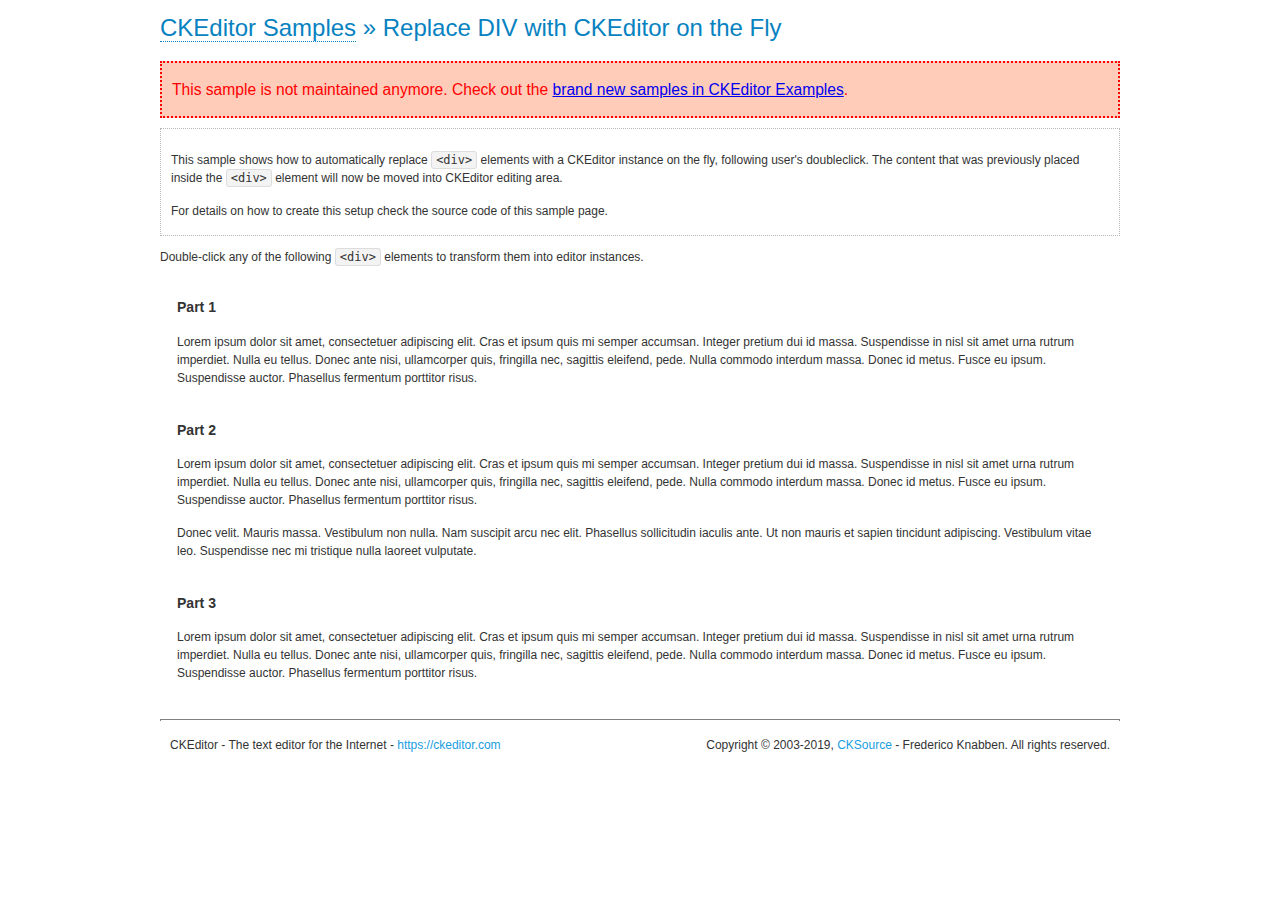
<file: ckeditor/samples/old/divreplace.html>
<!DOCTYPE html>
<!--
Copyright (c) 2003-2019, CKSource - Frederico Knabben. All rights reserved.
For licensing, see LICENSE.md or https://ckeditor.com/legal/ckeditor-oss-license
-->
<html>
<head>
	<meta charset="utf-8">
	<title>Replace DIV &mdash; CKEditor Sample</title>
	<script src="../../ckeditor.js"></script>
	<link href="sample.css" rel="stylesheet">
	<style>

		div.editable
		{
			border: solid 2px transparent;
			padding-left: 15px;
			padding-right: 15px;
		}

		div.editable:hover
		{
			border-color: black;
		}

	</style>
	<script>

		// Uncomment the following code to test the "Timeout Loading Method".
		// CKEDITOR.loadFullCoreTimeout = 5;

		window.onload = function() {
			// Listen to the double click event.
			if ( window.addEventListener )
				document.body.addEventListener( 'dblclick', onDoubleClick, false );
			else if ( window.attachEvent )
				document.body.attachEvent( 'ondblclick', onDoubleClick );

		};

		function onDoubleClick( ev ) {
			// Get the element which fired the event. This is not necessarily the
			// element to which the event has been attached.
			var element = ev.target || ev.srcElement;

			// Find out the div that holds this element.
			var name;

			do {
				element = element.parentNode;
			}
			while ( element && ( name = element.nodeName.toLowerCase() ) &&
				( name != 'div' || element.className.indexOf( 'editable' ) == -1 ) && name != 'body' );

			if ( name == 'div' && element.className.indexOf( 'editable' ) != -1 )
				replaceDiv( element );
		}

		var editor;

		function replaceDiv( div ) {
			if ( editor )
				editor.destroy();

			editor = CKEDITOR.replace( div );
		}

	</script>
</head>
<body>
	<h1 class="samples">
		<a href="index.html">CKEditor Samples</a> &raquo; Replace DIV with CKEditor on the Fly
	</h1>
	<div class="warning deprecated">
		This sample is not maintained anymore. Check out the <a href="https://ckeditor.com/docs/ckeditor4/latest/examples/index.html">brand new samples in CKEditor Examples</a>.
	</div>
	<div class="description">
		<p>
			This sample shows how to automatically replace <code>&lt;div&gt;</code> elements
			with a CKEditor instance on the fly, following user's doubleclick. The content
			that was previously placed inside the <code>&lt;div&gt;</code> element will now
			be moved into CKEditor editing area.
		</p>
		<p>
			For details on how to create this setup check the source code of this sample page.
		</p>
	</div>
	<p>
		Double-click any of the following <code>&lt;div&gt;</code> elements to transform them into
		editor instances.
	</p>
	<div class="editable">
		<h3>
			Part 1
		</h3>
		<p>
			Lorem ipsum dolor sit amet, consectetuer adipiscing elit. Cras et ipsum quis mi
			semper accumsan. Integer pretium dui id massa. Suspendisse in nisl sit amet urna
			rutrum imperdiet. Nulla eu tellus. Donec ante nisi, ullamcorper quis, fringilla
			nec, sagittis eleifend, pede. Nulla commodo interdum massa. Donec id metus. Fusce
			eu ipsum. Suspendisse auctor. Phasellus fermentum porttitor risus.
		</p>
	</div>
	<div class="editable">
		<h3>
			Part 2
		</h3>
		<p>
			Lorem ipsum dolor sit amet, consectetuer adipiscing elit. Cras et ipsum quis mi
			semper accumsan. Integer pretium dui id massa. Suspendisse in nisl sit amet urna
			rutrum imperdiet. Nulla eu tellus. Donec ante nisi, ullamcorper quis, fringilla
			nec, sagittis eleifend, pede. Nulla commodo interdum massa. Donec id metus. Fusce
			eu ipsum. Suspendisse auctor. Phasellus fermentum porttitor risus.
		</p>
		<p>
			Donec velit. Mauris massa. Vestibulum non nulla. Nam suscipit arcu nec elit. Phasellus
			sollicitudin iaculis ante. Ut non mauris et sapien tincidunt adipiscing. Vestibulum
			vitae leo. Suspendisse nec mi tristique nulla laoreet vulputate.
		</p>
	</div>
	<div class="editable">
		<h3>
			Part 3
		</h3>
		<p>
			Lorem ipsum dolor sit amet, consectetuer adipiscing elit. Cras et ipsum quis mi
			semper accumsan. Integer pretium dui id massa. Suspendisse in nisl sit amet urna
			rutrum imperdiet. Nulla eu tellus. Donec ante nisi, ullamcorper quis, fringilla
			nec, sagittis eleifend, pede. Nulla commodo interdum massa. Donec id metus. Fusce
			eu ipsum. Suspendisse auctor. Phasellus fermentum porttitor risus.
		</p>
	</div>
	<div id="footer">
		<hr>
		<p>
			CKEditor - The text editor for the Internet - <a class="samples" href="https://ckeditor.com/">https://ckeditor.com</a>
		</p>
		<p id="copy">
			Copyright &copy; 2003-2019, <a class="samples" href="https://cksource.com/">CKSource</a> - Frederico
			Knabben. All rights reserved.
		</p>
	</div>
</body>
</html>
</file>
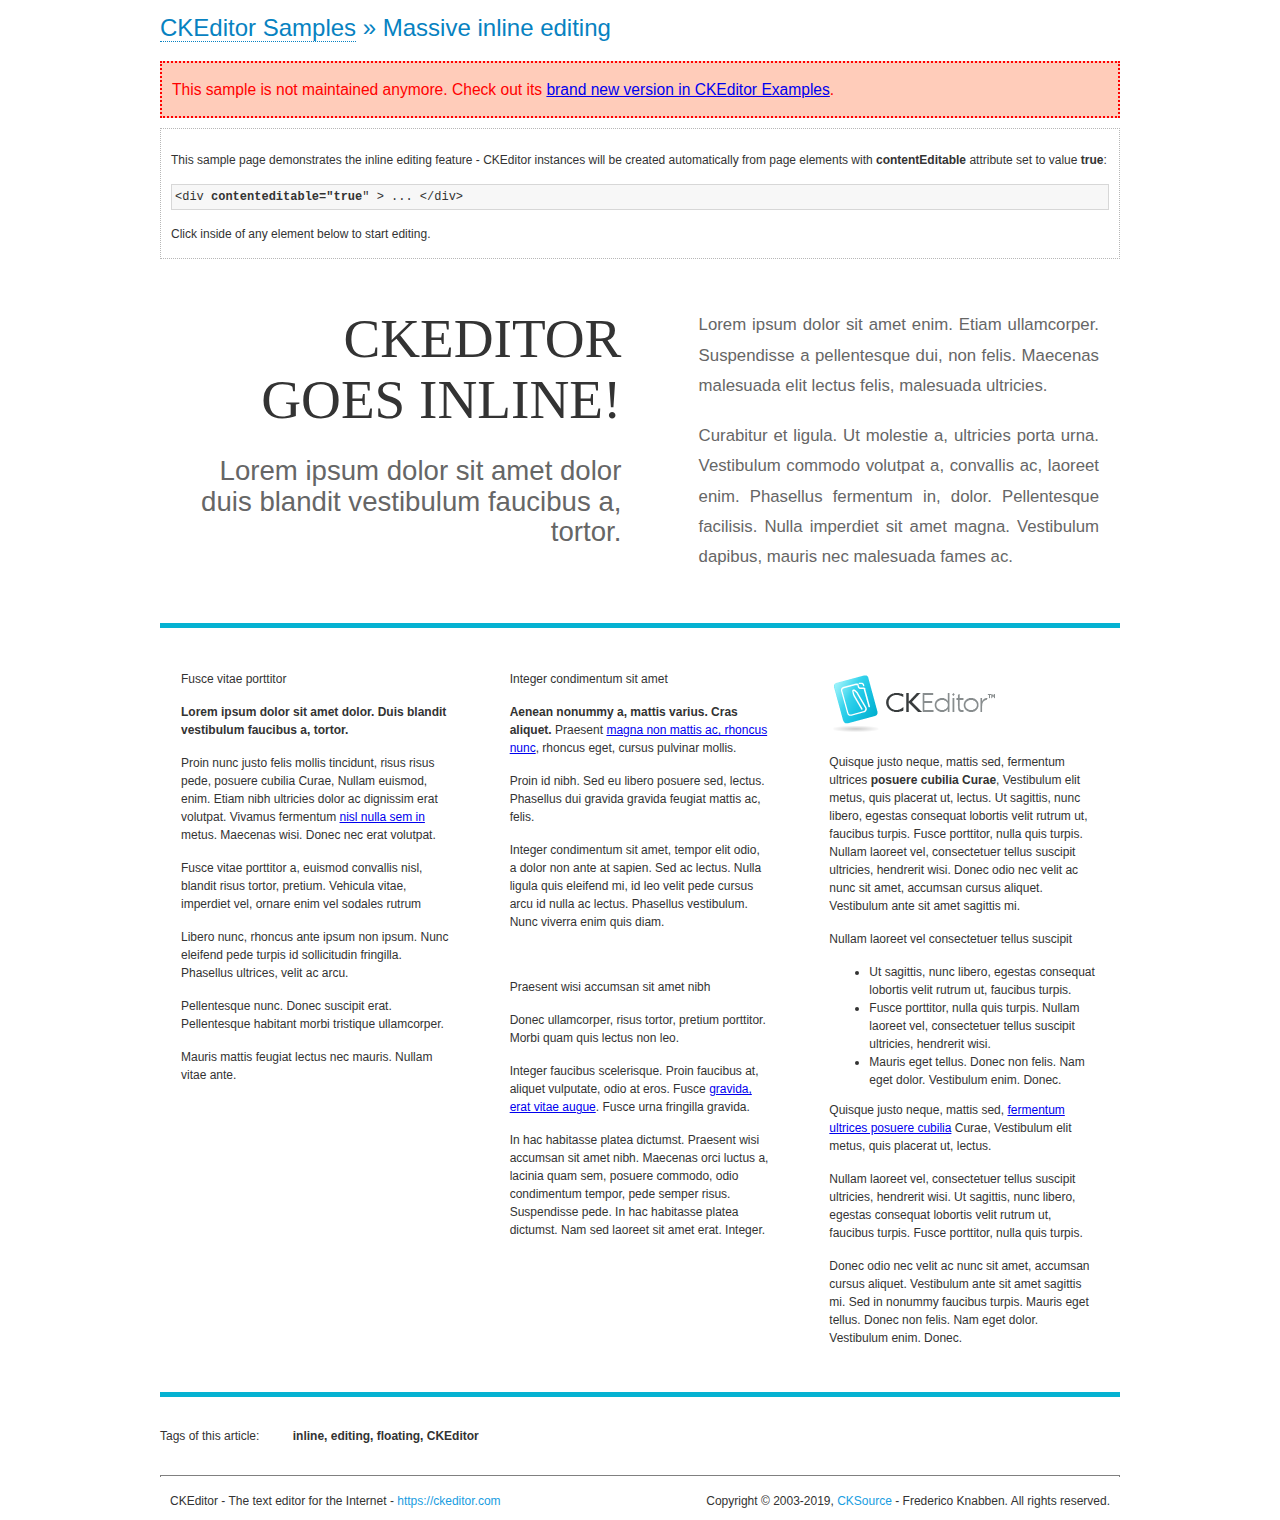
<file: ckeditor/samples/old/inlineall.html>
<!DOCTYPE html>
<!--
Copyright (c) 2003-2019, CKSource - Frederico Knabben. All rights reserved.
For licensing, see LICENSE.md or https://ckeditor.com/legal/ckeditor-oss-license
-->
<html>
<head>
	<meta charset="utf-8">
	<title>Massive inline editing &mdash; CKEditor Sample</title>
	<script src="../../ckeditor.js"></script>
	<script>

		// This code is generally not necessary, but it is here to demonstrate
		// how to customize specific editor instances on the fly. This fits well
		// this demo because we have editable elements (like headers) that
		// require less features.

		// The "instanceCreated" event is fired for every editor instance created.
		CKEDITOR.on( 'instanceCreated', function( event ) {
			var editor = event.editor,
				element = editor.element;

			// Customize editors for headers and tag list.
			// These editors don't need features like smileys, templates, iframes etc.
			if ( element.is( 'h1', 'h2', 'h3' ) || element.getAttribute( 'id' ) == 'taglist' ) {
				// Customize the editor configurations on "configLoaded" event,
				// which is fired after the configuration file loading and
				// execution. This makes it possible to change the
				// configurations before the editor initialization takes place.
				editor.on( 'configLoaded', function() {

					// Remove unnecessary plugins to make the editor simpler.
					editor.config.removePlugins = 'colorbutton,find,flash,font,' +
						'forms,iframe,image,newpage,removeformat,' +
						'smiley,specialchar,stylescombo,templates';

					// Rearrange the layout of the toolbar.
					editor.config.toolbarGroups = [
						{ name: 'editing',		groups: [ 'basicstyles', 'links' ] },
						{ name: 'undo' },
						{ name: 'clipboard',	groups: [ 'selection', 'clipboard' ] },
						{ name: 'about' }
					];
				});
			}
		});

	</script>
	<link href="sample.css" rel="stylesheet">
	<style>

		/* The following styles are just to make the page look nice. */

		/* Workaround to show Arial Black in Firefox. */
		@font-face
		{
			font-family: 'arial-black';
			src: local('Arial Black');
		}

		*[contenteditable="true"]
		{
			padding: 10px;
		}

		#container
		{
			width: 960px;
			margin: 30px auto 0;
		}

		#header
		{
			overflow: hidden;
			padding: 0 0 30px;
			border-bottom: 5px solid #05B2D2;
			position: relative;
		}

		#headerLeft,
		#headerRight
		{
			width: 49%;
			overflow: hidden;
		}

		#headerLeft
		{
			float: left;
			padding: 10px 1px 1px;
		}

		#headerLeft h2,
		#headerLeft h3
		{
			text-align: right;
			margin: 0;
			overflow: hidden;
			font-weight: normal;
		}

		#headerLeft h2
		{
			font-family: "Arial Black",arial-black;
			font-size: 4.6em;
			line-height: 1.1;
			text-transform: uppercase;
		}

		#headerLeft h3
		{
			font-size: 2.3em;
			line-height: 1.1;
			margin: .2em 0 0;
			color: #666;
		}

		#headerRight
		{
			float: right;
			padding: 1px;
		}

		#headerRight p
		{
			line-height: 1.8;
			text-align: justify;
			margin: 0;
		}

		#headerRight p + p
		{
			margin-top: 20px;
		}

		#headerRight > div
		{
			padding: 20px;
			margin: 0 0 0 30px;
			font-size: 1.4em;
			color: #666;
		}

		#columns
		{
			color: #333;
			overflow: hidden;
			padding: 20px 0;
		}

		#columns > div
		{
			float: left;
			width: 33.3%;
		}

		#columns #column1 > div
		{
			margin-left: 1px;
		}

		#columns #column3 > div
		{
			margin-right: 1px;
		}

		#columns > div > div
		{
			margin: 0px 10px;
			padding: 10px 20px;
		}

		#columns blockquote
		{
			margin-left: 15px;
		}

		#tagLine
		{
			border-top: 5px solid #05B2D2;
			padding-top: 20px;
		}

		#taglist {
			display: inline-block;
			margin-left: 20px;
			font-weight: bold;
			margin: 0 0 0 20px;
		}

	</style>
</head>
<body>
<div>
	<h1 class="samples"><a href="index.html">CKEditor Samples</a> &raquo; Massive inline editing</h1>
	<div class="warning deprecated">
		This sample is not maintained anymore. Check out its <a href="https://ckeditor.com/docs/ckeditor4/latest/examples/inline.html">brand new version in CKEditor Examples</a>.
	</div>
	<div class="description">
		<p>This sample page demonstrates the inline editing feature - CKEditor instances will be created automatically from page elements with <strong>contentEditable</strong> attribute set to value <strong>true</strong>:</p>
		<pre class="samples">&lt;div <strong>contenteditable="true</strong>" &gt; ... &lt;/div&gt;</pre>
		<p>Click inside of any element below to start editing.</p>
	</div>
</div>
<div id="container">
	<div id="header">
		<div id="headerLeft">
			<h2 id="sampleTitle" contenteditable="true">
				CKEditor<br> Goes Inline!
			</h2>
			<h3 contenteditable="true">
				Lorem ipsum dolor sit amet dolor duis blandit vestibulum faucibus a, tortor.
			</h3>
		</div>
		<div id="headerRight">
			<div contenteditable="true">
				<p>
					Lorem ipsum dolor sit amet enim. Etiam ullamcorper. Suspendisse a pellentesque dui, non felis. Maecenas malesuada elit lectus felis, malesuada ultricies.
				</p>
				<p>
					Curabitur et ligula. Ut molestie a, ultricies porta urna. Vestibulum commodo volutpat a, convallis ac, laoreet enim. Phasellus fermentum in, dolor. Pellentesque facilisis. Nulla imperdiet sit amet magna. Vestibulum dapibus, mauris nec malesuada fames ac.
				</p>
			</div>
		</div>
	</div>
	<div id="columns">
		<div id="column1">
			<div contenteditable="true">
				<h3>
					Fusce vitae porttitor
				</h3>
				<p>
					<strong>
						Lorem ipsum dolor sit amet dolor. Duis blandit vestibulum faucibus a, tortor.
					</strong>
				</p>
				<p>
					Proin nunc justo felis mollis tincidunt, risus risus pede, posuere cubilia Curae, Nullam euismod, enim. Etiam nibh ultricies dolor ac dignissim erat volutpat. Vivamus fermentum <a href="https://ckeditor.com/">nisl nulla sem in</a> metus. Maecenas wisi. Donec nec erat volutpat.
				</p>
				<blockquote>
					<p>
						Fusce vitae porttitor a, euismod convallis nisl, blandit risus tortor, pretium.
						Vehicula vitae, imperdiet vel, ornare enim vel sodales rutrum
					</p>
				</blockquote>
				<blockquote>
					<p>
						Libero nunc, rhoncus ante ipsum non ipsum. Nunc eleifend pede turpis id sollicitudin fringilla. Phasellus ultrices, velit ac arcu.
					</p>
				</blockquote>
				<p>Pellentesque nunc. Donec suscipit erat. Pellentesque habitant morbi tristique ullamcorper.</p>
				<p><s>Mauris mattis feugiat lectus nec mauris. Nullam vitae ante.</s></p>
			</div>
		</div>
		<div id="column2">
			<div contenteditable="true">
				<h3>
					Integer condimentum sit amet
				</h3>
				<p>
					<strong>Aenean nonummy a, mattis varius. Cras aliquet.</strong>
					Praesent <a href="https://ckeditor.com/">magna non mattis ac, rhoncus nunc</a>, rhoncus eget, cursus pulvinar mollis.</p>
				<p>Proin id nibh. Sed eu libero posuere sed, lectus. Phasellus dui gravida gravida feugiat mattis ac, felis.</p>
				<p>Integer condimentum sit amet, tempor elit odio, a dolor non ante at sapien. Sed ac lectus. Nulla ligula quis eleifend mi, id leo velit pede cursus arcu id nulla ac lectus. Phasellus vestibulum. Nunc viverra enim quis diam.</p>
			</div>
			<div contenteditable="true">
				<h3>
					Praesent wisi accumsan sit amet nibh
				</h3>
				<p>Donec ullamcorper, risus tortor, pretium porttitor. Morbi quam quis lectus non leo.</p>
				<p style="margin-left: 40px; ">Integer faucibus scelerisque. Proin faucibus at, aliquet vulputate, odio at eros. Fusce <a href="https://ckeditor.com/">gravida, erat vitae augue</a>. Fusce urna fringilla gravida.</p>
				<p>In hac habitasse platea dictumst. Praesent wisi accumsan sit amet nibh. Maecenas orci luctus a, lacinia quam sem, posuere commodo, odio condimentum tempor, pede semper risus. Suspendisse pede. In hac habitasse platea dictumst. Nam sed laoreet sit amet erat. Integer.</p>
			</div>
		</div>
		<div id="column3">
			<div contenteditable="true">
				<p>
					<img src="assets/inlineall/logo.png" alt="CKEditor logo" style="float:left">
				</p>
				<p>Quisque justo neque, mattis sed, fermentum ultrices <strong>posuere cubilia Curae</strong>, Vestibulum elit metus, quis placerat ut, lectus. Ut sagittis, nunc libero, egestas consequat lobortis velit rutrum ut, faucibus turpis. Fusce porttitor, nulla quis turpis. Nullam laoreet vel, consectetuer tellus suscipit ultricies, hendrerit wisi. Donec odio nec velit ac nunc sit amet, accumsan cursus aliquet. Vestibulum ante sit amet sagittis mi.</p>
				<h3>
					Nullam laoreet vel consectetuer tellus suscipit
				</h3>
				<ul>
					<li>Ut sagittis, nunc libero, egestas consequat lobortis velit rutrum ut, faucibus turpis.</li>
					<li>Fusce porttitor, nulla quis turpis. Nullam laoreet vel, consectetuer tellus suscipit ultricies, hendrerit wisi.</li>
					<li>Mauris eget tellus. Donec non felis. Nam eget dolor. Vestibulum enim. Donec.</li>
				</ul>
				<p>Quisque justo neque, mattis sed, <a href="https://ckeditor.com/">fermentum ultrices posuere cubilia</a> Curae, Vestibulum elit metus, quis placerat ut, lectus.</p>
				<p>Nullam laoreet vel, consectetuer tellus suscipit ultricies, hendrerit wisi. Ut sagittis, nunc libero, egestas consequat lobortis velit rutrum ut, faucibus turpis. Fusce porttitor, nulla quis turpis.</p>
				<p>Donec odio nec velit ac nunc sit amet, accumsan cursus aliquet. Vestibulum ante sit amet sagittis mi. Sed in nonummy faucibus turpis. Mauris eget tellus. Donec non felis. Nam eget dolor. Vestibulum enim. Donec.</p>
			</div>
		</div>
	</div>
	<div id="tagLine">
		Tags of this article:
		<p id="taglist" contenteditable="true">
			inline, editing, floating, CKEditor
		</p>
	</div>
</div>
<div id="footer">
	<hr>
	<p>
		CKEditor - The text editor for the Internet - <a class="samples" href="https://ckeditor.com/">
			https://ckeditor.com</a>
	</p>
	<p id="copy">
		Copyright &copy; 2003-2019, <a class="samples" href="https://cksource.com/">CKSource</a>
		- Frederico Knabben. All rights reserved.
	</p>
</div>
</body>
</html>
</file>
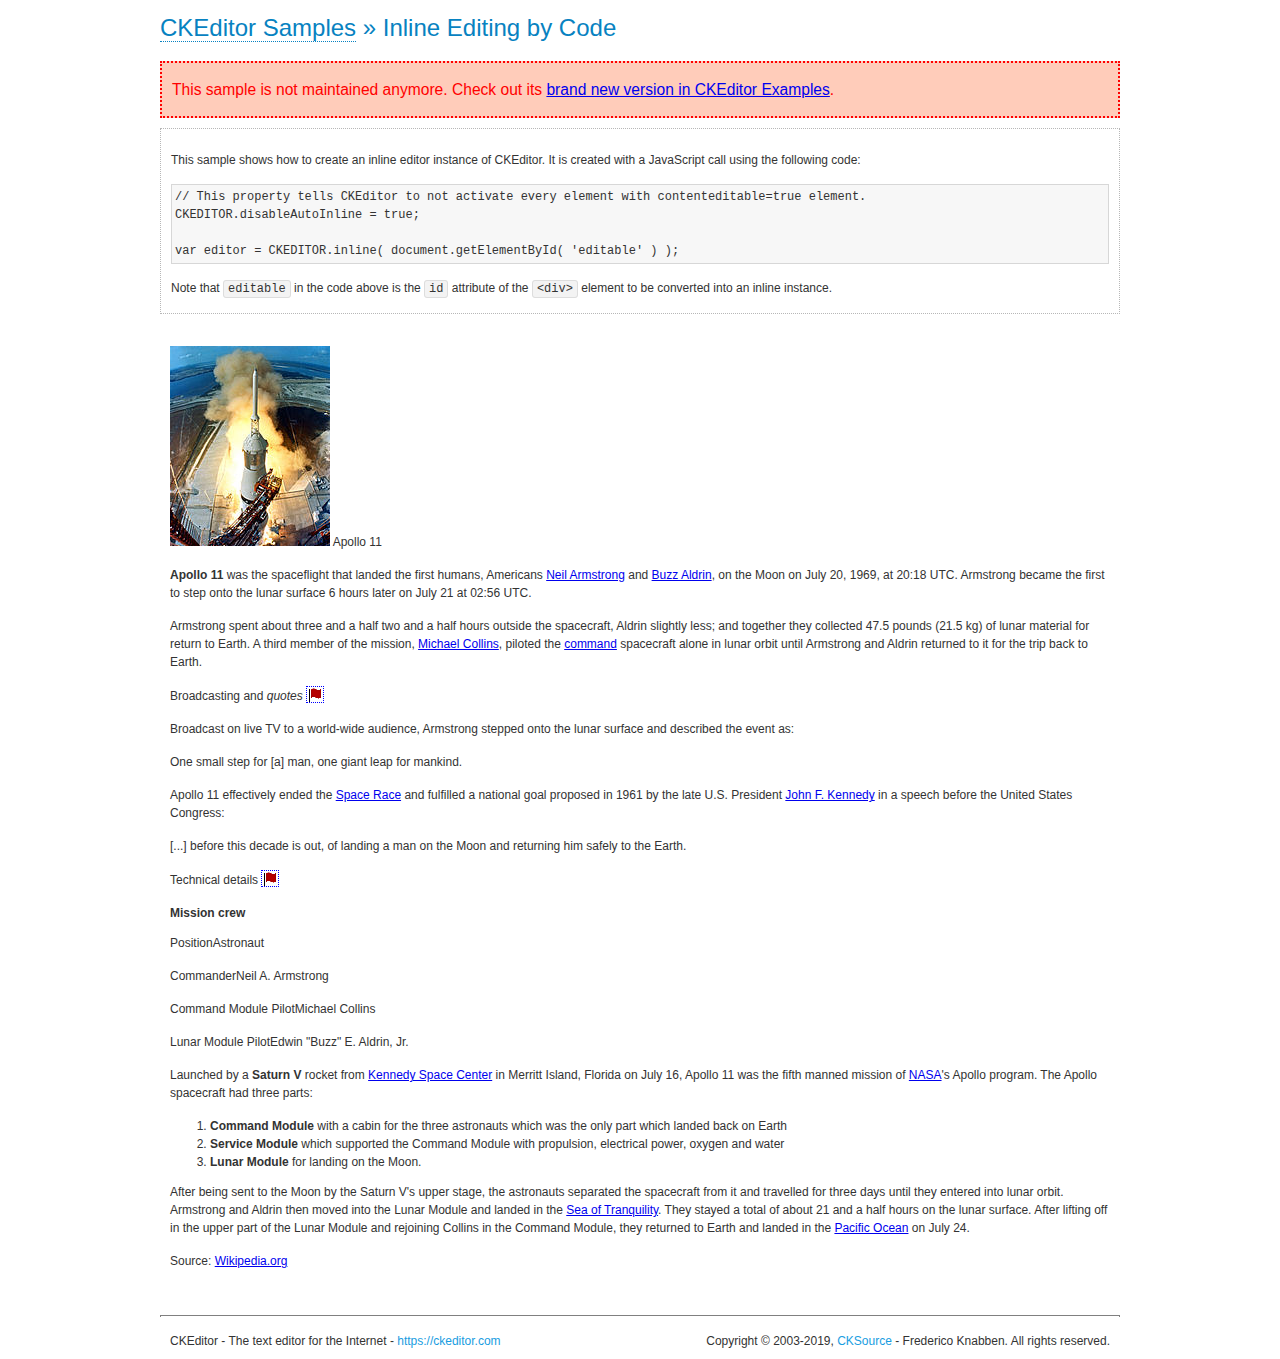
<file: ckeditor/samples/old/inlinebycode.html>
<!DOCTYPE html>
<!--
Copyright (c) 2003-2019, CKSource - Frederico Knabben. All rights reserved.
For licensing, see LICENSE.md or https://ckeditor.com/legal/ckeditor-oss-license
-->
<html>
<head>
	<meta charset="utf-8">
	<title>Inline Editing by Code &mdash; CKEditor Sample</title>
	<script src="../../ckeditor.js"></script>
	<link href="sample.css" rel="stylesheet">
	<style>

		#editable
		{
			padding: 10px;
			float: left;
		}

	</style>
</head>
<body>
	<h1 class="samples">
		<a href="index.html">CKEditor Samples</a> &raquo; Inline Editing by Code
	</h1>
	<div class="warning deprecated">
		This sample is not maintained anymore. Check out its <a href="https://ckeditor.com/docs/ckeditor4/latest/examples/inline.html">brand new version in CKEditor Examples</a>.
	</div>
	<div class="description">
		<p>
			This sample shows how to create an inline editor instance of CKEditor. It is created
			with a JavaScript call using the following code:
		</p>
<pre class="samples">
// This property tells CKEditor to not activate every element with contenteditable=true element.
CKEDITOR.disableAutoInline = true;

var editor = CKEDITOR.inline( document.getElementById( 'editable' ) );
</pre>
		<p>
			Note that <code>editable</code> in the code above is the <code>id</code>
			attribute of the <code>&lt;div&gt;</code> element to be converted into an inline instance.
		</p>
	</div>
	<div id="editable" contenteditable="true">
		<h1><img alt="Saturn V carrying Apollo 11" class="right" src="assets/sample.jpg" /> Apollo 11</h1>

		<p><b>Apollo 11</b> was the spaceflight that landed the first humans, Americans <a href="http://en.wikipedia.org/wiki/Neil_Armstrong" title="Neil Armstrong">Neil Armstrong</a> and <a href="http://en.wikipedia.org/wiki/Buzz_Aldrin" title="Buzz Aldrin">Buzz Aldrin</a>, on the Moon on July 20, 1969, at 20:18 UTC. Armstrong became the first to step onto the lunar surface 6 hours later on July 21 at 02:56 UTC.</p>

		<p>Armstrong spent about <s>three and a half</s> two and a half hours outside the spacecraft, Aldrin slightly less; and together they collected 47.5 pounds (21.5&nbsp;kg) of lunar material for return to Earth. A third member of the mission, <a href="http://en.wikipedia.org/wiki/Michael_Collins_(astronaut)" title="Michael Collins (astronaut)">Michael Collins</a>, piloted the <a href="http://en.wikipedia.org/wiki/Apollo_Command/Service_Module" title="Apollo Command/Service Module">command</a> spacecraft alone in lunar orbit until Armstrong and Aldrin returned to it for the trip back to Earth.</p>

		<h2>Broadcasting and <em>quotes</em> <a id="quotes" name="quotes"></a></h2>

		<p>Broadcast on live TV to a world-wide audience, Armstrong stepped onto the lunar surface and described the event as:</p>

		<blockquote>
			<p>One small step for [a] man, one giant leap for mankind.</p>
		</blockquote>

		<p>Apollo 11 effectively ended the <a href="http://en.wikipedia.org/wiki/Space_Race" title="Space Race">Space Race</a> and fulfilled a national goal proposed in 1961 by the late U.S. President <a href="http://en.wikipedia.org/wiki/John_F._Kennedy" title="John F. Kennedy">John F. Kennedy</a> in a speech before the United States Congress:</p>

		<blockquote>
			<p>[...] before this decade is out, of landing a man on the Moon and returning him safely to the Earth.</p>
		</blockquote>

		<h2>Technical details <a id="tech-details" name="tech-details"></a></h2>

		<table align="right" border="1" bordercolor="#ccc" cellpadding="5" cellspacing="0" style="border-collapse:collapse;margin:10px 0 10px 15px;">
			<caption><strong>Mission crew</strong></caption>
			<thead>
			<tr>
				<th scope="col">Position</th>
				<th scope="col">Astronaut</th>
			</tr>
			</thead>
			<tbody>
			<tr>
				<td>Commander</td>
				<td>Neil A. Armstrong</td>
			</tr>
			<tr>
				<td>Command Module Pilot</td>
				<td>Michael Collins</td>
			</tr>
			<tr>
				<td>Lunar Module Pilot</td>
				<td>Edwin &quot;Buzz&quot; E. Aldrin, Jr.</td>
			</tr>
			</tbody>
		</table>

		<p>Launched by a <strong>Saturn V</strong> rocket from <a href="http://en.wikipedia.org/wiki/Kennedy_Space_Center" title="Kennedy Space Center">Kennedy Space Center</a> in Merritt Island, Florida on July 16, Apollo 11 was the fifth manned mission of <a href="http://en.wikipedia.org/wiki/NASA" title="NASA">NASA</a>&#39;s Apollo program. The Apollo spacecraft had three parts:</p>

		<ol>
			<li><strong>Command Module</strong> with a cabin for the three astronauts which was the only part which landed back on Earth</li>
			<li><strong>Service Module</strong> which supported the Command Module with propulsion, electrical power, oxygen and water</li>
			<li><strong>Lunar Module</strong> for landing on the Moon.</li>
		</ol>

		<p>After being sent to the Moon by the Saturn V&#39;s upper stage, the astronauts separated the spacecraft from it and travelled for three days until they entered into lunar orbit. Armstrong and Aldrin then moved into the Lunar Module and landed in the <a href="http://en.wikipedia.org/wiki/Mare_Tranquillitatis" title="Mare Tranquillitatis">Sea of Tranquility</a>. They stayed a total of about 21 and a half hours on the lunar surface. After lifting off in the upper part of the Lunar Module and rejoining Collins in the Command Module, they returned to Earth and landed in the <a href="http://en.wikipedia.org/wiki/Pacific_Ocean" title="Pacific Ocean">Pacific Ocean</a> on July 24.</p>

		<hr />
		<p style="text-align: right;"><small>Source: <a href="http://en.wikipedia.org/wiki/Apollo_11">Wikipedia.org</a></small></p>
	</div>

	<script>
		// We need to turn off the automatic editor creation first.
		CKEDITOR.disableAutoInline = true;

		var editor = CKEDITOR.inline( 'editable' );
	</script>
	<div id="footer">
		<hr>
		<p contenteditable="true">
			CKEditor - The text editor for the Internet - <a class="samples" href="https://ckeditor.com/">
				https://ckeditor.com</a>
		</p>
		<p id="copy">
			Copyright &copy; 2003-2019, <a class="samples" href="https://cksource.com/">CKSource</a>
			- Frederico Knabben. All rights reserved.
		</p>
	</div>
</body>
</html>
</file>
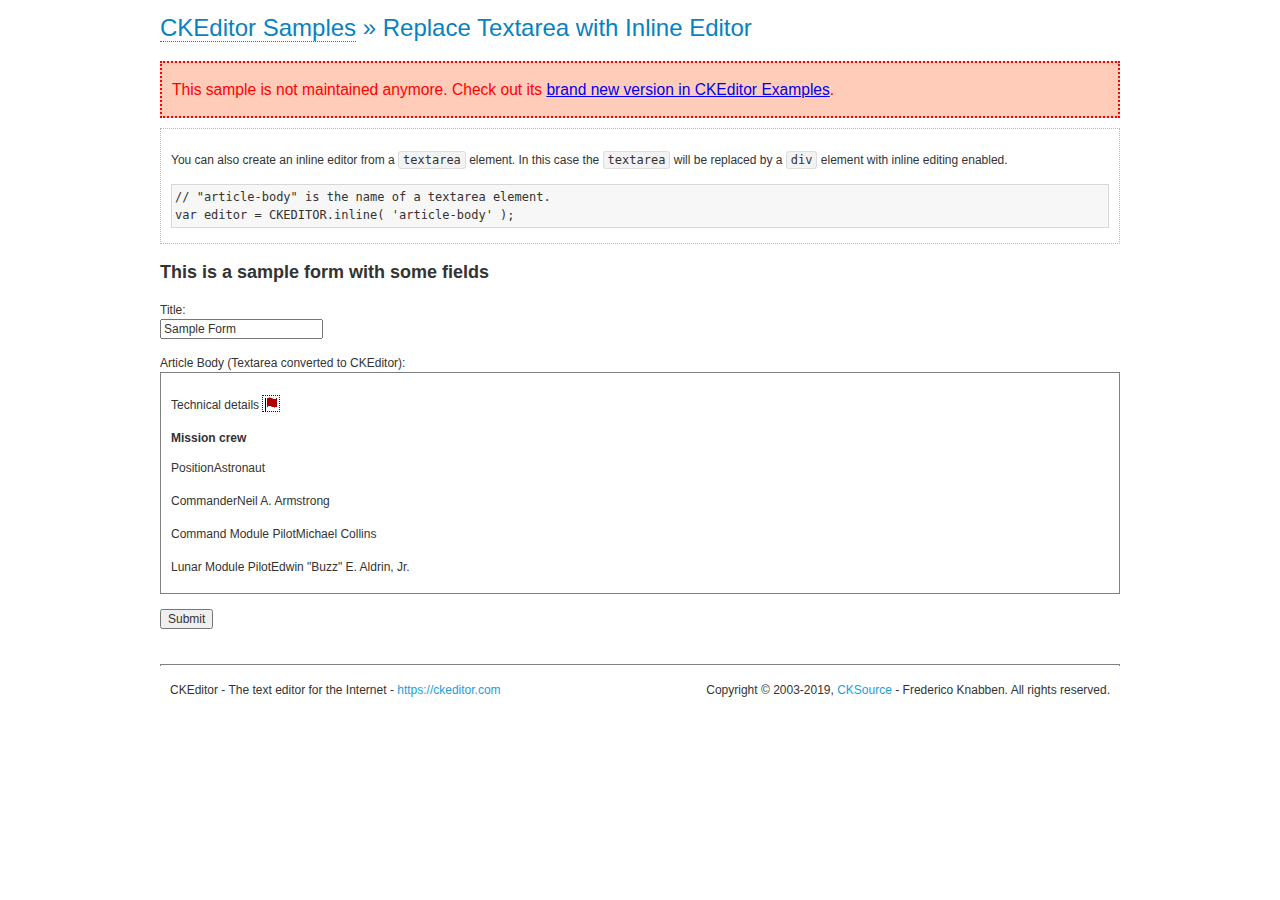
<file: ckeditor/samples/old/inlinetextarea.html>
<!DOCTYPE html>
<!--
Copyright (c) 2003-2019, CKSource - Frederico Knabben. All rights reserved.
For licensing, see LICENSE.md or https://ckeditor.com/legal/ckeditor-oss-license
-->
<html>
<head>
	<meta charset="utf-8">
	<title>Replace Textarea with Inline Editor &mdash; CKEditor Sample</title>
	<script src="../../ckeditor.js"></script>
	<link href="sample.css" rel="stylesheet">
	<style>

		/* Style the CKEditor element to look like a textfield */
		.cke_textarea_inline
		{
			padding: 10px;
			height: 200px;
			overflow: auto;

			border: 1px solid gray;
			-webkit-appearance: textfield;
		}

	</style>
</head>
<body>
	<h1 class="samples">
		<a href="index.html">CKEditor Samples</a> &raquo; Replace Textarea with Inline Editor
	</h1>
	<div class="warning deprecated">
		This sample is not maintained anymore. Check out its <a href="https://ckeditor.com/docs/ckeditor4/latest/examples/inline.html">brand new version in CKEditor Examples</a>.
	</div>
	<div class="description">
		<p>
			You can also create an inline editor from a <code>textarea</code>
			element. In this case the <code>textarea</code> will be replaced
			by a <code>div</code> element with inline editing enabled.
		</p>
<pre class="samples">
// "article-body" is the name of a textarea element.
var editor = CKEDITOR.inline( 'article-body' );
</pre>
	</div>
	<form action="sample_posteddata.php" method="post">
		<h2>This is a sample form with some fields</h2>
		<p>
			Title:<br>
			<input type="text" name="title" value="Sample Form"></p>
		<p>
			Article Body (Textarea converted to CKEditor):<br>
			<textarea name="article-body" style="height: 200px">
				&lt;h2&gt;Technical details &lt;a id="tech-details" name="tech-details"&gt;&lt;/a&gt;&lt;/h2&gt;

				&lt;table align="right" border="1" bordercolor="#ccc" cellpadding="5" cellspacing="0" style="border-collapse:collapse;margin:10px 0 10px 15px;"&gt;
					&lt;caption&gt;&lt;strong&gt;Mission crew&lt;/strong&gt;&lt;/caption&gt;
					&lt;thead&gt;
					&lt;tr&gt;
						&lt;th scope="col"&gt;Position&lt;/th&gt;
						&lt;th scope="col"&gt;Astronaut&lt;/th&gt;
					&lt;/tr&gt;
					&lt;/thead&gt;
					&lt;tbody&gt;
					&lt;tr&gt;
						&lt;td&gt;Commander&lt;/td&gt;
						&lt;td&gt;Neil A. Armstrong&lt;/td&gt;
					&lt;/tr&gt;
					&lt;tr&gt;
						&lt;td&gt;Command Module Pilot&lt;/td&gt;
						&lt;td&gt;Michael Collins&lt;/td&gt;
					&lt;/tr&gt;
					&lt;tr&gt;
						&lt;td&gt;Lunar Module Pilot&lt;/td&gt;
						&lt;td&gt;Edwin &quot;Buzz&quot; E. Aldrin, Jr.&lt;/td&gt;
					&lt;/tr&gt;
					&lt;/tbody&gt;
				&lt;/table&gt;

				&lt;p&gt;Launched by a &lt;strong&gt;Saturn V&lt;/strong&gt; rocket from &lt;a href="http://en.wikipedia.org/wiki/Kennedy_Space_Center" title="Kennedy Space Center"&gt;Kennedy Space Center&lt;/a&gt; in Merritt Island, Florida on July 16, Apollo 11 was the fifth manned mission of &lt;a href="http://en.wikipedia.org/wiki/NASA" title="NASA"&gt;NASA&lt;/a&gt;&#39;s Apollo program. The Apollo spacecraft had three parts:&lt;/p&gt;

				&lt;ol&gt;
					&lt;li&gt;&lt;strong&gt;Command Module&lt;/strong&gt; with a cabin for the three astronauts which was the only part which landed back on Earth&lt;/li&gt;
					&lt;li&gt;&lt;strong&gt;Service Module&lt;/strong&gt; which supported the Command Module with propulsion, electrical power, oxygen and water&lt;/li&gt;
					&lt;li&gt;&lt;strong&gt;Lunar Module&lt;/strong&gt; for landing on the Moon.&lt;/li&gt;
				&lt;/ol&gt;

				&lt;p&gt;After being sent to the Moon by the Saturn V&#39;s upper stage, the astronauts separated the spacecraft from it and travelled for three days until they entered into lunar orbit. Armstrong and Aldrin then moved into the Lunar Module and landed in the &lt;a href="http://en.wikipedia.org/wiki/Mare_Tranquillitatis" title="Mare Tranquillitatis"&gt;Sea of Tranquility&lt;/a&gt;. They stayed a total of about 21 and a half hours on the lunar surface. After lifting off in the upper part of the Lunar Module and rejoining Collins in the Command Module, they returned to Earth and landed in the &lt;a href="http://en.wikipedia.org/wiki/Pacific_Ocean" title="Pacific Ocean"&gt;Pacific Ocean&lt;/a&gt; on July 24.&lt;/p&gt;

				&lt;hr /&gt;
				&lt;p style="text-align: right;"&gt;&lt;small&gt;Source: &lt;a href="http://en.wikipedia.org/wiki/Apollo_11"&gt;Wikipedia.org&lt;/a&gt;&lt;/small&gt;&lt;/p&gt;
			</textarea>
		</p>
		<p>
			<input type="submit" value="Submit">
		</p>
	</form>

	<script>
		CKEDITOR.inline( 'article-body' );
	</script>
	<div id="footer">
		<hr>
		<p>
			CKEditor - The text editor for the Internet - <a class="samples" href="https://ckeditor.com/">
				https://ckeditor.com</a>
		</p>
		<p id="copy">
			Copyright &copy; 2003-2019, <a class="samples" href="https://cksource.com/">CKSource</a>
			- Frederico Knabben. All rights reserved.
		</p>
	</div>
</body>
</html>
</file>
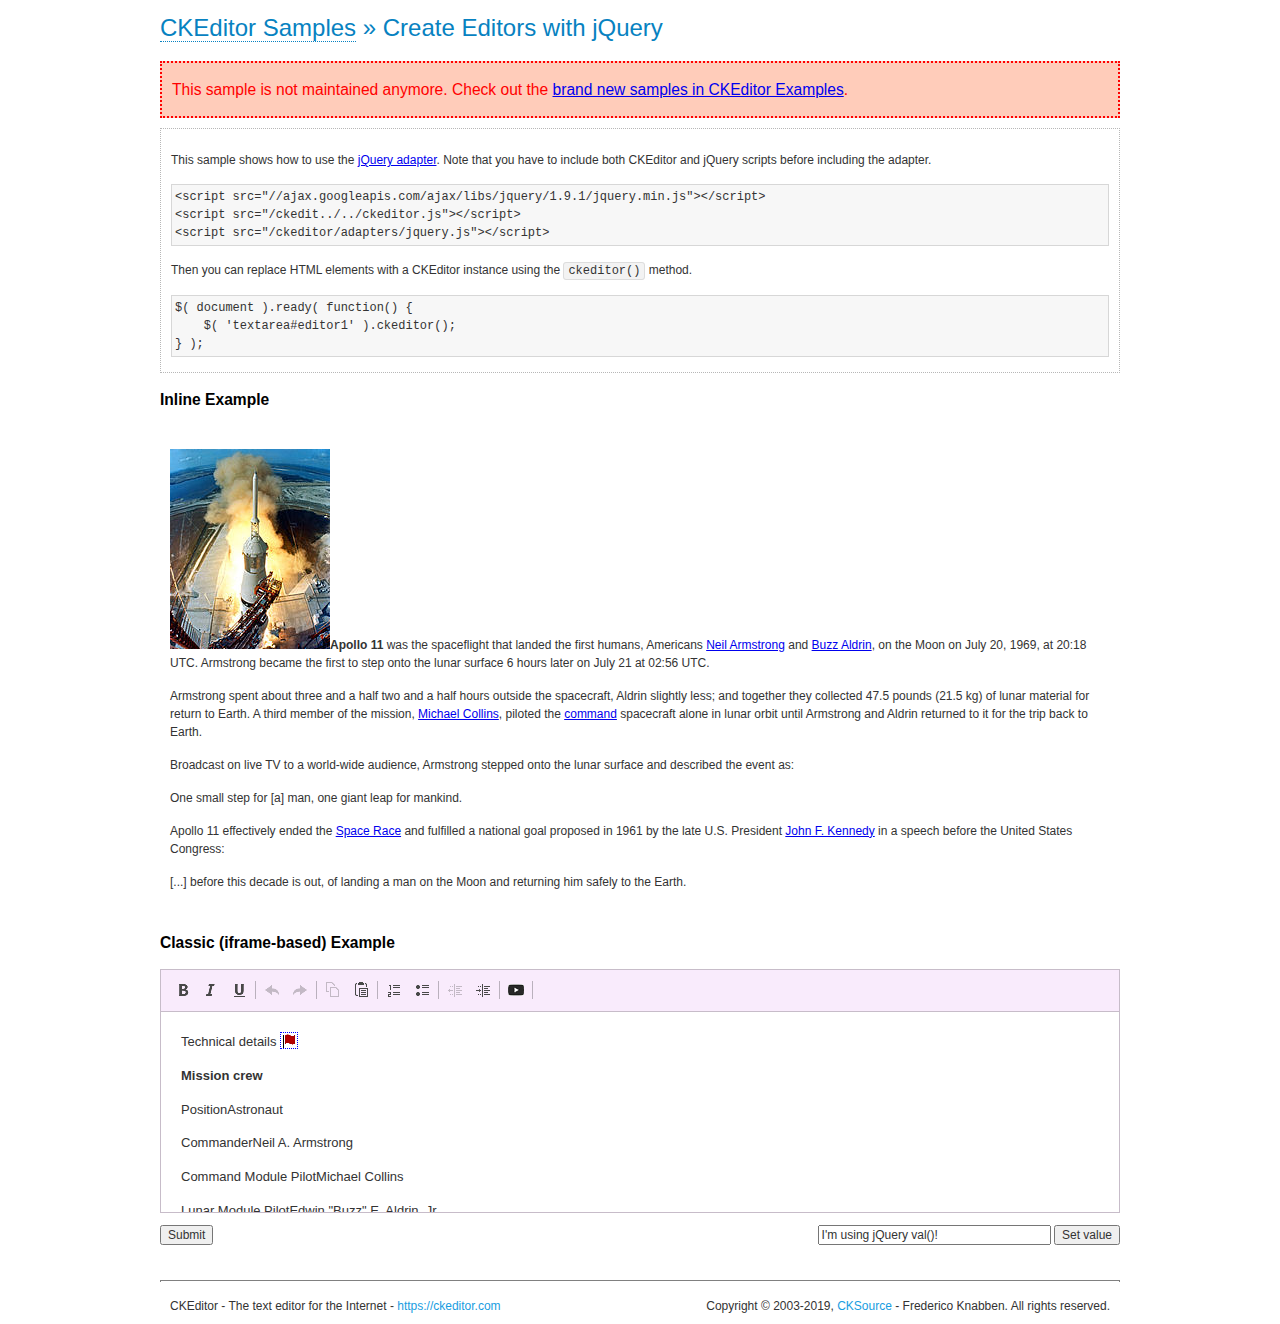
<file: ckeditor/samples/old/jquery.html>
<!DOCTYPE html>
<!--
Copyright (c) 2003-2019, CKSource - Frederico Knabben. All rights reserved.
For licensing, see LICENSE.md or https://ckeditor.com/legal/ckeditor-oss-license
-->
<html>
<head>
	<meta charset="utf-8">
	<title>jQuery Adapter &mdash; CKEditor Sample</title>
	<script src="http://code.jquery.com/jquery-1.11.0.min.js"></script>
	<script src="../../ckeditor.js"></script>
	<script src="../../adapters/jquery.js"></script>
	<link href="sample.css" rel="stylesheet">
	<style>

		#editable
		{
			padding: 10px;
			float: left;
		}

	</style>
	<script>

		CKEDITOR.disableAutoInline = true;

		$( document ).ready( function() {
			$( '#editor1' ).ckeditor(); // Use CKEDITOR.replace() if element is <textarea>.
			$( '#editable' ).ckeditor(); // Use CKEDITOR.inline().
		} );

		function setValue() {
			$( '#editor1' ).val( $( 'input#val' ).val() );
		}

	</script>
</head>
<body>
	<h1 class="samples">
		<a href="index.html" id="a-test">CKEditor Samples</a> &raquo; Create Editors with jQuery
	</h1>
	<div class="warning deprecated">
		This sample is not maintained anymore. Check out the <a href="https://ckeditor.com/docs/ckeditor4/latest/examples/index.html">brand new samples in CKEditor Examples</a>.
	</div>
	<form action="sample_posteddata.php" method="post">
		<div class="description">
			<p>
				This sample shows how to use the <a href="https://ckeditor.com/docs/ckeditor4/latest/guide/dev_jquery.html">jQuery adapter</a>.
				Note that you have to include both CKEditor and jQuery scripts before including the adapter.
			</p>

<pre class="samples">
&lt;script src="//ajax.googleapis.com/ajax/libs/jquery/1.9.1/jquery.min.js"&gt;&lt;/script&gt;
&lt;script src="/ckedit../../ckeditor.js"&gt;&lt;/script&gt;
&lt;script src="/ckeditor/adapters/jquery.js"&gt;&lt;/script&gt;
</pre>

			<p>Then you can replace HTML elements with a CKEditor instance using the <code>ckeditor()</code> method.</p>

<pre class="samples">
$( document ).ready( function() {
	$( 'textarea#editor1' ).ckeditor();
} );
</pre>
		</div>

		<h2 class="samples">Inline Example</h2>

		<div id="editable" contenteditable="true">
			<p><img alt="Saturn V carrying Apollo 11" class="right" src="assets/sample.jpg"/><b>Apollo 11</b> was the spaceflight that landed the first humans, Americans <a href="http://en.wikipedia.org/wiki/Neil_Armstrong" title="Neil Armstrong">Neil Armstrong</a> and <a href="http://en.wikipedia.org/wiki/Buzz_Aldrin" title="Buzz Aldrin">Buzz Aldrin</a>, on the Moon on July 20, 1969, at 20:18 UTC. Armstrong became the first to step onto the lunar surface 6 hours later on July 21 at 02:56 UTC.</p>
			<p>Armstrong spent about <s>three and a half</s> two and a half hours outside the spacecraft, Aldrin slightly less; and together they collected 47.5 pounds (21.5&nbsp;kg) of lunar material for return to Earth. A third member of the mission, <a href="http://en.wikipedia.org/wiki/Michael_Collins_(astronaut)" title="Michael Collins (astronaut)">Michael Collins</a>, piloted the <a href="http://en.wikipedia.org/wiki/Apollo_Command/Service_Module" title="Apollo Command/Service Module">command</a> spacecraft alone in lunar orbit until Armstrong and Aldrin returned to it for the trip back to Earth.
			<p>Broadcast on live TV to a world-wide audience, Armstrong stepped onto the lunar surface and described the event as:</p>
			<blockquote><p>One small step for [a] man, one giant leap for mankind.</p></blockquote> <p>Apollo 11 effectively ended the <a href="http://en.wikipedia.org/wiki/Space_Race" title="Space Race">Space Race</a> and fulfilled a national goal proposed in 1961 by the late U.S. President <a href="http://en.wikipedia.org/wiki/John_F._Kennedy" title="John F. Kennedy">John F. Kennedy</a> in a speech before the United States Congress:</p> <blockquote><p>[...] before this decade is out, of landing a man on the Moon and returning him safely to the Earth.</p></blockquote>
		</div>

		<br style="clear: both">

		<h2 class="samples">Classic (iframe-based) Example</h2>

		<textarea cols="80" id="editor1" name="editor1" rows="10">
			&lt;h2&gt;Technical details &lt;a id=&quot;tech-details&quot; name=&quot;tech-details&quot;&gt;&lt;/a&gt;&lt;/h2&gt; &lt;table align=&quot;right&quot; border=&quot;1&quot; bordercolor=&quot;#ccc&quot; cellpadding=&quot;5&quot; cellspacing=&quot;0&quot; style=&quot;border-collapse:collapse;margin:10px 0 10px 15px;&quot;&gt; &lt;caption&gt;&lt;strong&gt;Mission crew&lt;/strong&gt;&lt;/caption&gt; &lt;thead&gt; &lt;tr&gt; &lt;th scope=&quot;col&quot;&gt;Position&lt;/th&gt; &lt;th scope=&quot;col&quot;&gt;Astronaut&lt;/th&gt; &lt;/tr&gt; &lt;/thead&gt; &lt;tbody&gt; &lt;tr&gt; &lt;td&gt;Commander&lt;/td&gt; &lt;td&gt;Neil A. Armstrong&lt;/td&gt; &lt;/tr&gt; &lt;tr&gt; &lt;td&gt;Command Module Pilot&lt;/td&gt; &lt;td&gt;Michael Collins&lt;/td&gt; &lt;/tr&gt; &lt;tr&gt; &lt;td&gt;Lunar Module Pilot&lt;/td&gt; &lt;td&gt;Edwin &amp;quot;Buzz&amp;quot; E. Aldrin, Jr.&lt;/td&gt; &lt;/tr&gt; &lt;/tbody&gt; &lt;/table&gt; &lt;p&gt;Launched by a &lt;strong&gt;Saturn V&lt;/strong&gt; rocket from &lt;a href=&quot;http://en.wikipedia.org/wiki/Kennedy_Space_Center&quot; title=&quot;Kennedy Space Center&quot;&gt;Kennedy Space Center&lt;/a&gt; in Merritt Island, Florida on July 16, Apollo 11 was the fifth manned mission of &lt;a href=&quot;http://en.wikipedia.org/wiki/NASA&quot; title=&quot;NASA&quot;&gt;NASA&lt;/a&gt;&amp;#39;s Apollo program. The Apollo spacecraft had three parts:&lt;/p&gt; &lt;ol&gt; &lt;li&gt;&lt;strong&gt;Command Module&lt;/strong&gt; with a cabin for the three astronauts which was the only part which landed back on Earth&lt;/li&gt; &lt;li&gt;&lt;strong&gt;Service Module&lt;/strong&gt; which supported the Command Module with propulsion, electrical power, oxygen and water&lt;/li&gt; &lt;li&gt;&lt;strong&gt;Lunar Module&lt;/strong&gt; for landing on the Moon.&lt;/li&gt; &lt;/ol&gt; &lt;p&gt;After being sent to the Moon by the Saturn V&amp;#39;s upper stage, the astronauts separated the spacecraft from it and travelled for three days until they entered into lunar orbit. Armstrong and Aldrin then moved into the Lunar Module and landed in the &lt;a href=&quot;http://en.wikipedia.org/wiki/Mare_Tranquillitatis&quot; title=&quot;Mare Tranquillitatis&quot;&gt;Sea of Tranquility&lt;/a&gt;. They stayed a total of about 21 and a half hours on the lunar surface. After lifting off in the upper part of the Lunar Module and rejoining Collins in the Command Module, they returned to Earth and landed in the &lt;a href=&quot;http://en.wikipedia.org/wiki/Pacific_Ocean&quot; title=&quot;Pacific Ocean&quot;&gt;Pacific Ocean&lt;/a&gt; on July 24.&lt;/p&gt; &lt;hr/&gt; &lt;p style=&quot;text-align: right;&quot;&gt;&lt;small&gt;Source: &lt;a href=&quot;http://en.wikipedia.org/wiki/Apollo_11&quot;&gt;Wikipedia.org&lt;/a&gt;&lt;/small&gt;&lt;/p&gt;
		</textarea>

		<p style="overflow: hidden">
			<input style="float: left" type="submit" value="Submit">
			<span style="float: right">
				<input type="text" id="val" value="I'm using jQuery val()!" size="30">
				<input onclick="setValue();" type="button" value="Set value">
			</span>
		</p>
	</form>
	<div id="footer">
		<hr>
		<p>
			CKEditor - The text editor for the Internet - <a class="samples" href="https://ckeditor.com/">https://ckeditor.com</a>
		</p>
		<p id="copy">
			Copyright &copy; 2003-2019, <a class="samples" href="https://cksource.com/">CKSource</a> - Frederico
			Knabben. All rights reserved.
		</p>
	</div>
</body>
</html>
</file>
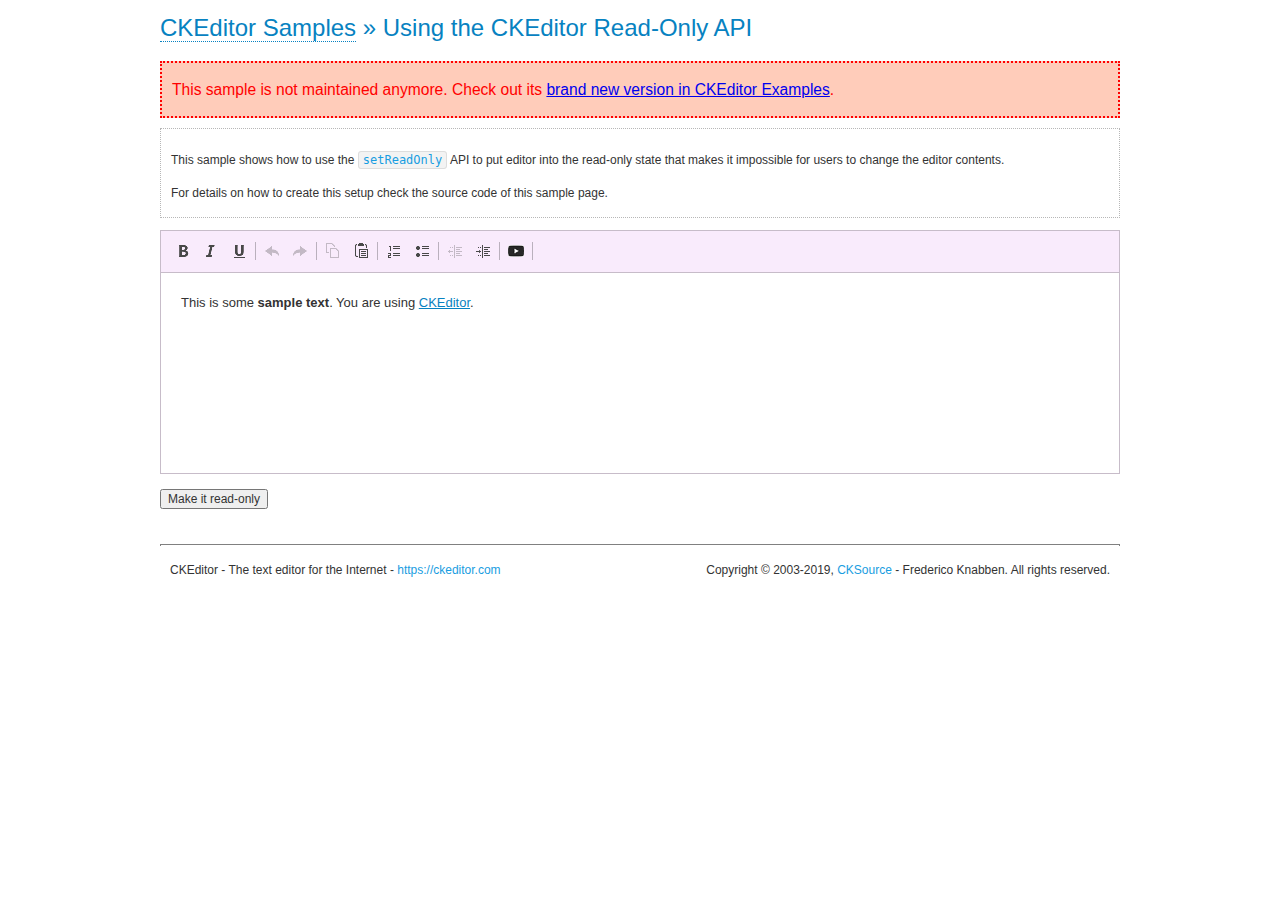
<file: ckeditor/samples/old/readonly.html>
<!DOCTYPE html>
<!--
Copyright (c) 2003-2019, CKSource - Frederico Knabben. All rights reserved.
For licensing, see LICENSE.md or https://ckeditor.com/legal/ckeditor-oss-license
-->
<html>
<head>
	<meta charset="utf-8">
	<title>Using the CKEditor Read-Only API &mdash; CKEditor Sample</title>
	<script src="../../ckeditor.js"></script>
	<link rel="stylesheet" href="sample.css">
	<script>

		var editor;

		// The instanceReady event is fired, when an instance of CKEditor has finished
		// its initialization.
		CKEDITOR.on( 'instanceReady', function( ev ) {
			editor = ev.editor;

			// Show this "on" button.
			document.getElementById( 'readOnlyOn' ).style.display = '';

			// Event fired when the readOnly property changes.
			editor.on( 'readOnly', function() {
				document.getElementById( 'readOnlyOn' ).style.display = this.readOnly ? 'none' : '';
				document.getElementById( 'readOnlyOff' ).style.display = this.readOnly ? '' : 'none';
			});
		});

		function toggleReadOnly( isReadOnly ) {
			// Change the read-only state of the editor.
			// https://ckeditor.com/docs/ckeditor4/latest/api/CKEDITOR_editor.html#method-setReadOnly
			editor.setReadOnly( isReadOnly );
		}

	</script>
</head>
<body>
	<h1 class="samples">
		<a href="index.html">CKEditor Samples</a> &raquo; Using the CKEditor Read-Only API
	</h1>
	<div class="warning deprecated">
		This sample is not maintained anymore. Check out its <a href="https://ckeditor.com/docs/ckeditor4/latest/examples/readonly.html">brand new version in CKEditor Examples</a>.
	</div>
	<div class="description">
		<p>
			This sample shows how to use the
			<code><a class="samples" href="https://ckeditor.com/docs/ckeditor4/latest/api/CKEDITOR_editor.html#method-setReadOnly">setReadOnly</a></code>
			API to put editor into the read-only state that makes it impossible for users to change the editor contents.
		</p>
		<p>
			For details on how to create this setup check the source code of this sample page.
		</p>
	</div>
	<form action="sample_posteddata.php" method="post">
		<p>
			<textarea class="ckeditor" id="editor1" name="editor1" cols="100" rows="10">&lt;p&gt;This is some &lt;strong&gt;sample text&lt;/strong&gt;. You are using &lt;a href="https://ckeditor.com/"&gt;CKEditor&lt;/a&gt;.&lt;/p&gt;</textarea>
		</p>
		<p>
			<input id="readOnlyOn" onclick="toggleReadOnly();" type="button" value="Make it read-only" style="display:none">
			<input id="readOnlyOff" onclick="toggleReadOnly( false );" type="button" value="Make it editable again" style="display:none">
		</p>
	</form>
	<div id="footer">
		<hr>
		<p>
			CKEditor - The text editor for the Internet - <a class="samples" href="https://ckeditor.com/">https://ckeditor.com</a>
		</p>
		<p id="copy">
			Copyright &copy; 2003-2019, <a class="samples" href="https://cksource.com/">CKSource</a> - Frederico
			Knabben. All rights reserved.
		</p>
	</div>
</body>
</html>
</file>
<file: ckeditor/samples/css/samples.css>
/**
 * @license Copyright (c) 2003-2019, CKSource - Frederico Knabben. All rights reserved.
 * For licensing, see LICENSE.md or https://ckeditor.com/legal/ckeditor-oss-license
 */
@media (max-width: 900px) {
  .global-is-mobile-hidden {
    display: none !important;
  }
}
article,
aside,
details,
figcaption,
figure,
footer,
header,
hgroup,
main,
menu,
nav,
section {
  display: block;
}
body,
html {
  margin: 0;
  padding: 0;
  font: 16px / 1.8 Arial, 'Helvetica Neue', Helvetica, sans-serif;
  font-weight: 300;
  color: #575757;
}
.grid-width-10 {
  width: 10%;
}
.grid-width-20 {
  width: 20%;
}
.grid-width-30 {
  width: 30%;
}
.grid-width-40 {
  width: 40%;
}
.grid-width-50 {
  width: 50%;
}
.grid-width-60 {
  width: 60%;
}
.grid-width-70 {
  width: 70%;
}
.grid-width-80 {
  width: 80%;
}
.grid-width-90 {
  width: 90%;
}
.grid-width-100 {
  width: 100%;
}
@media (max-width: 900px) {
  .grid-width-10,
  .grid-width-20,
  .grid-width-30,
  .grid-width-40,
  .grid-width-50,
  .grid-width-60,
  .grid-width-70,
  .grid-width-80,
  .grid-width-90,
  .grid-width-100 {
    width: 100%;
  }
}
*[class*="grid-width"] {
  -webkit-box-sizing: border-box;
  -moz-box-sizing: border-box;
  box-sizing: border-box;
  padding-left: 4%;
  padding-right: 4%;
  float: left;
}
*[class*="grid-width"]:after,
.grid-container:after,
*[class*="grid-width"]:before,
.grid-container:before {
  content: '';
  display: block;
  overflow: hidden;
  visibility: hidden;
  font-size: 0;
  line-height: 0;
  width: 0;
  height: 0;
}
*[class*="grid-width"]:after,
.grid-container:after {
  clear: both;
}
.grid-container {
  -webkit-box-sizing: border-box;
  -moz-box-sizing: border-box;
  box-sizing: border-box;
  margin-left: auto;
  margin-right: auto;
}
.grid-container-nested *[class*="grid-width"]:first-child {
  padding-left: 0;
}
.grid-container-nested *[class*="grid-width"]:last-child {
  padding-right: 0;
}
@media (max-width: 900px) {
  .grid-container-nested *[class*="grid-width"]:first-child {
    padding-left: 4%;
  }
  .grid-container-nested *[class*="grid-width"]:last-child {
    padding-right: 4%;
  }
}
.header-a {
  min-height: 140px;
  overflow: hidden;
}
.header-a .header-a-logo {
  margin: 40px 0 0;
}
@media (max-width: 900px) {
  .header-a .header-a-logo {
    text-align: center;
  }
}
.header-a .header-a-logo img {
  border: transparent;
}
.navigation-a {
  height: 30px;
  background: #3D3D3D;
  position: absolute;
  left: 0;
  right: 0;
  top: 0;
  padding: 0;
  overflow: hidden;
}
@media (max-width: 900px) {
  .navigation-a {
    text-align: center;
  }
}
.navigation-a ul {
  list-style: none;
  margin: 0;
  overflow: hidden;
}
.navigation-a ul li,
.navigation-a ul li a {
  display: inline-block;
}
@media (max-width: 900px) {
  .navigation-a ul {
    width: auto;
    text-overflow: ellipsis;
    white-space: nowrap;
    display: inline-block;
    float: none;
  }
  .navigation-a ul:before,
  .navigation-a ul:after {
    display: none;
  }
}
.navigation-a ul.navigation-a-left {
  text-align: left;
}
@media (max-width: 900px) {
  .navigation-a ul.navigation-a-left {
    padding-right: 0;
  }
}
.navigation-a ul.navigation-a-right {
  text-align: right;
}
@media (max-width: 900px) {
  .navigation-a ul.navigation-a-right {
    padding-left: 23px;
  }
}
.navigation-a ul li + li {
  margin-left: 23px;
}
.navigation-a ul li a {
  font-size: 10px;
  font-size: 0.625rem;
  line-height: 18px;
  line-height: 1.13rem;
  line-height: 30px;
  float: left;
  color: #ddd;
  font-weight: bold;
  text-decoration: none;
  text-transform: uppercase;
}
.navigation-a ul li a:hover {
  cursor: pointer;
  color: #fff;
}
.icon-navigation-a-github:before,
.icon-navigation-a-github:after {
  background-image: url("[data-uri]");
}
.navigation-b {
  text-align: right;
  margin: 52px 0 0;
  overflow: visible;
}
@media (max-width: 900px) {
  .navigation-b {
    text-align: center;
    margin-top: 20px;
    padding: 0;
  }
}
.navigation-b ul {
  padding: 0;
  list-style: none;
  margin: 0;
  overflow: visible;
}
.navigation-b ul li,
.navigation-b ul li a {
  display: inline-block;
}
@media (max-width: 900px) {
  .navigation-b ul {
    display: table;
    width: 100%;
    padding-bottom: 1.5em;
  }
}
@media (max-width: 900px) {
  .navigation-b ul li {
    display: table-row;
  }
}
.navigation-b ul li + li {
  margin-left: 20px;
}
@media (max-width: 900px) {
  .navigation-b ul li + li {
    margin-left: 0;
  }
}
.navigation-b ul li a {
  -webkit-box-sizing: border-box;
  -moz-box-sizing: border-box;
  box-sizing: border-box;
  text-transform: uppercase;
  text-decoration: none;
  outline: none;
}
@media (max-width: 900px) {
  .navigation-b ul li a {
    width: 100%;
    -webkit-border-radius: 0;
    -webkit-background-clip: padding-box;
    -moz-border-radius: 0;
    -moz-background-clip: padding;
    border-radius: 0;
    background-clip: padding-box;
  }
}
.footer-a {
  font-size: 13px;
  font-size: 0.8125rem;
  line-height: 23.4px;
  line-height: 1.46rem;
  padding-top: 2.25em;
  padding-bottom: 2.25em;
  overflow: hidden;
  color: #8a8a8a;
}
.footer-a a {
  color: #0287D0;
  text-decoration: none;
  border-bottom: 1px dotted #0287D0;
}
.footer-a a:hover {
  color: #0277b7;
}
.footer-a p {
  margin: 0;
  display: inline-block;
  text-align: center;
}
.content {
  font-size: 14px;
  font-size: 0.875rem;
  line-height: 25.2px;
  line-height: 1.57rem;
  overflow: hidden;
  padding-top: 1.5em;
  padding-bottom: 1.5em;
}
.content p {
  margin: 0.75em 0;
}
.content ul,
.content ol,
.content pre,
.content blockquote,
.content textarea:not([class^="cke"]),
.content .cke {
  margin: 1.875em 0;
}
.content code,
.content kbd {
  -webkit-border-radius: 3px;
  -webkit-background-clip: padding-box;
  -moz-border-radius: 3px;
  -moz-background-clip: padding;
  border-radius: 3px;
  background-clip: padding-box;
  padding: 3px 4px;
}
.content pre,
.content code,
.content kbd,
.content blockquote {
  background: #f5f5f5;
}
.content blockquote,
.content pre {
  background: none;
  border-left: 4px solid #0287D0;
  padding: 1.5em 2.25em;
}
.content p a,
.content ul a,
.content ol a,
.content blockquote a,
.content h1 a,
.content h2 a,
.content h3 a,
.content h4 a,
.content h5 a {
  color: #0287D0;
  text-decoration: none;
  border-bottom: 1px dotted #0287D0;
}
.content p a:hover,
.content ul a:hover,
.content ol a:hover,
.content blockquote a:hover,
.content h1 a:hover,
.content h2 a:hover,
.content h3 a:hover,
.content h4 a:hover,
.content h5 a:hover {
  color: #0277b7;
}
.content h1,
.content h2,
.content h3,
.content h4,
.content h5 {
  color: #000;
  font-weight: 100;
}
.content h1 code,
.content h2 code,
.content h3 code,
.content h4 code,
.content h5 code,
.content h1 kbd,
.content h2 kbd,
.content h3 kbd,
.content h4 kbd,
.content h5 kbd {
  font-size: inherit;
}
.content h1 a.content-heading-anchor,
.content h2 a.content-heading-anchor,
.content h3 a.content-heading-anchor,
.content h4 a.content-heading-anchor,
.content h5 a.content-heading-anchor {
  font-weight: 100;
  vertical-align: middle;
  opacity: 0;
  border: 0;
}
.content h1:hover a.content-heading-anchor,
.content h2:hover a.content-heading-anchor,
.content h3:hover a.content-heading-anchor,
.content h4:hover a.content-heading-anchor,
.content h5:hover a.content-heading-anchor {
  opacity: 1;
}
.content h1:target a,
.content h2:target a,
.content h3:target a,
.content h4:target a,
.content h5:target a {
  -webkit-animation: targetLinkOpacity 0.5s linear alternate;
  -moz-animation: targetLinkOpacity 0.5s linear alternate;
  -o-animation: targetLinkOpacity 0.5s linear alternate;
  animation: targetLinkOpacity 0.5s linear alternate;
  opacity: 1;
}
.content input,
.content select,
.content textarea:not([class^="cke"]) {
  -webkit-border-radius: 3px;
  -webkit-background-clip: padding-box;
  -moz-border-radius: 3px;
  -moz-background-clip: padding;
  border-radius: 3px;
  background-clip: padding-box;
  -webkit-box-shadow: inset 0 1px 1px rgba(0, 0, 0, 0.08);
  -moz-box-shadow: inset 0 1px 1px rgba(0, 0, 0, 0.08);
  box-shadow: inset 0 1px 1px rgba(0, 0, 0, 0.08);
  font: inherit;
  color: inherit;
  border: 1px solid #D9D9D9;
  padding: .2em .5em;
}
.content input:focus,
.content select:focus,
.content textarea:not([class^="cke"]):focus {
  border-color: #66afe9;
  outline: 0;
  -webkit-box-shadow: inset 0 1px 1px rgba(0, 0, 0, 0.08), 0 0 8px #93c6ef;
  -moz-box-shadow: inset 0 1px 1px rgba(0, 0, 0, 0.08), 0 0 8px #93c6ef;
  box-shadow: inset 0 1px 1px rgba(0, 0, 0, 0.08), 0 0 8px #93c6ef;
}
.content abbr {
  border-bottom: 1px dotted #666;
  cursor: pointer;
}
.content blockquote {
  font-style: italic;
  font-family: Georgia, Times, "Times New Roman", serif;
  font-size: 16px;
  font-size: 1rem;
  line-height: 28.8px;
  line-height: 1.8rem;
}
.content em {
  font-style: italic;
}
.content h1 {
  font-size: 36px;
  font-size: 2.25rem;
  line-height: 64.8px;
  line-height: 4.05rem;
  margin: 1.125em 0 0;
}
.content h2 {
  font-size: 27.2px;
  font-size: 1.7rem;
  line-height: 48.96px;
  line-height: 3.06rem;
  margin: 0.9em 0 0;
}
.content h3 {
  font-size: 24px;
  font-size: 1.5rem;
  line-height: 43.2px;
  line-height: 2.7rem;
  font-weight: 500;
  margin: 0.75em 0 0;
}
.content h4 {
  font-size: 19.2px;
  font-size: 1.2rem;
  line-height: 34.56px;
  line-height: 2.16rem;
  font-weight: 500;
  margin: 0.75em 0 0;
}
.content h5 {
  font-size: 17.6px;
  font-size: 1.1rem;
  line-height: 31.68px;
  line-height: 1.98rem;
  font-weight: 500;
  margin: 0.75em 0 0;
}
.content hr {
  border: 0;
  border-top: 4px solid #D9D9D9;
  margin: 1.5em 0;
}
.content input[type="text"] {
  height: 1.8em;
  line-height: 1.8em;
}
.content input[type="button"] {
  -webkit-appearance: button;
  -moz-appearance: button;
  appearance: button;
}
.content kbd {
  font-size: 12px;
  font-size: 0.75rem;
  line-height: 21.6px;
  line-height: 1.35rem;
  font-family: Arial, 'Helvetica Neue', Helvetica, sans-serif;
  padding: 2px 6px;
  -webkit-box-shadow: 0 0 4px #fff inset, 0 2px 0 #D9D9D9;
  -moz-box-shadow: 0 0 4px #fff inset, 0 2px 0 #D9D9D9;
  box-shadow: 0 0 4px #fff inset, 0 2px 0 #D9D9D9;
}
.content p img {
  vertical-align: middle;
}
.content p pre {
  padding: 1.5em;
}
.content pre {
  padding: 0;
  border: 0;
  tab-size: 4;
  -o-tab-size: 4;
  -moz-tab-size: 4;
}
.content pre,
.content code {
  font-size: 11.89px;
  font-size: 0.743rem;
  line-height: 21.4px;
  line-height: 1.34rem;
  font-family: Consolas, Menlo, Monaco, Lucida Console, Liberation Mono, DejaVu Sans Mono, Bitstream Vera Sans Mono, Courier New, monospace, serif;
}
.content pre a,
.content code a {
  border: 0;
}
.content pre code {
  padding: 0.75em;
  display: block;
}
.content strong {
  color: #000;
}
.content ul ul,
.content ol ul,
.content ul ol,
.content ol ol {
  margin: 0.75em 0;
}
.content ul li,
.content ol li {
  font-size: 14px;
  font-size: 0.875rem;
  line-height: 30.24px;
  line-height: 1.89rem;
}
.content textarea:not([class^="cke"]) {
  width: 100%;
}
.content div.todo {
  border: 2px dotted #444;
  padding: 10px;
  margin: 60px 0 10px 0;
  /* Remove me some day */
}
.content div.todo:before {
  content: "TODO";
  font-weight: bold;
}
body a.button-a,
body button.button-a,
body input.button-a {
  -webkit-border-radius: 3px;
  -webkit-background-clip: padding-box;
  -moz-border-radius: 3px;
  -moz-background-clip: padding;
  border-radius: 3px;
  background-clip: padding-box;
  font-size: 14px;
  font-size: 0.875rem;
  line-height: 25.2px;
  line-height: 1.57rem;
  height: 36px;
  line-height: 36px;
  padding: 0 1.1em;
  font-weight: 700;
  color: #3e3e3e;
  white-space: nowrap;
  text-decoration: none;
  display: inline-block;
  cursor: pointer;
  border: 0;
  vertical-align: middle;
  margin: 1px 0;
  background: transparent;
}
body a.button-a.icon-pos-left,
body button.button-a.icon-pos-left,
body input.button-a.icon-pos-left {
  padding-left: .8em;
}
body a.button-a.icon-pos-right,
body button.button-a.icon-pos-right,
body input.button-a.icon-pos-right {
  padding-right: .8em;
}
body a.button-a.button-a-no-text,
body button.button-a.button-a-no-text,
body input.button-a.button-a-no-text {
  -webkit-border-radius: 100px;
  -webkit-background-clip: padding-box;
  -moz-border-radius: 100px;
  -moz-background-clip: padding;
  border-radius: 100px;
  background-clip: padding-box;
  width: 36px;
  padding: 0;
  text-indent: -999px;
  overflow: hidden;
  position: relative;
  text-align: center;
}
body a.button-a.button-a-no-text:before,
body button.button-a.button-a-no-text:before,
body input.button-a.button-a-no-text:before {
  position: absolute;
  left: 50%;
  top: 50%;
  margin: -9px 0 0 -9px;
}
@media (max-width: 900px) {
  body a.button-a.button-a-mobile-collapsed,
  body button.button-a.button-a-mobile-collapsed,
  body input.button-a.button-a-mobile-collapsed {
    -webkit-border-radius: 100px;
    -webkit-background-clip: padding-box;
    -moz-border-radius: 100px;
    -moz-background-clip: padding;
    border-radius: 100px;
    background-clip: padding-box;
    width: 36px;
    padding: 0;
    text-indent: -999px;
    overflow: hidden;
    position: relative;
    text-align: center;
  }
  body a.button-a.button-a-mobile-collapsed:before,
  body button.button-a.button-a-mobile-collapsed:before,
  body input.button-a.button-a-mobile-collapsed:before {
    position: absolute;
    left: 50%;
    top: 50%;
    margin: -9px 0 0 -9px;
  }
  body a.button-a.button-a-mobile-collapsed:before,
  body button.button-a.button-a-mobile-collapsed:before,
  body input.button-a.button-a-mobile-collapsed:before {
    position: absolute;
    left: 50%;
    top: 50%;
    margin: -9px 0 0 -9px;
  }
}
body a.button-a:active,
body button.button-a:active,
body input.button-a:active,
body a.button-a:hover,
body button.button-a:hover,
body input.button-a:hover {
  color: #fff;
  background: #0277b7;
}
body a.button-a:focus,
body button.button-a:focus,
body input.button-a:focus {
  border-color: #66afe9;
  outline: 0;
  -webkit-box-shadow: inset 0 1px 1px rgba(0, 0, 0, 0.075), 0 0 8px #93c6ef;
  -moz-box-shadow: inset 0 1px 1px rgba(0, 0, 0, 0.075), 0 0 8px #93c6ef;
  box-shadow: inset 0 1px 1px rgba(0, 0, 0, 0.075), 0 0 8px #93c6ef;
}
body a.button-a-soft,
body button.button-a-soft,
body input.button-a-soft {
  background: #e7e7e7;
}
body a.button-a-soft:active,
body button.button-a-soft:active,
body input.button-a-soft:active,
body a.button-a-soft:hover,
body button.button-a-soft:hover,
body input.button-a-soft:hover {
  color: #3e3e3e;
  background: #cecece;
}
body a.button-a-background,
body button.button-a-background,
body input.button-a-background,
body a.navigation-b ul li a:hover,
body button.navigation-b ul li a:hover,
body input.navigation-b ul li a:hover {
  color: #fff;
  background: #0287D0;
}
body a.button-a-background:active,
body button.button-a-background:active,
body input.button-a-background:active,
body a.button-a-background:hover,
body button.button-a-background:hover,
body input.button-a-background:hover,
body a.navigation-b ul li a:hover:active,
body button.navigation-b ul li a:hover:active,
body input.navigation-b ul li a:hover:active,
body a.navigation-b ul li a:hover:hover,
body button.navigation-b ul li a:hover:hover,
body input.navigation-b ul li a:hover:hover {
  color: #fff;
  background: #0277b7;
}
.balloon-a {
  font-size: 12px;
  font-size: 0.75rem;
  line-height: 21.6px;
  line-height: 1.35rem;
  -webkit-border-radius: 3px;
  -webkit-background-clip: padding-box;
  -moz-border-radius: 3px;
  -moz-background-clip: padding;
  border-radius: 3px;
  background-clip: padding-box;
  border-bottom: 3px solid #d4d4d4;
  background: #ebebeb;
  display: inline-block;
  white-space: nowrap;
  padding: .4em 1.2em .2em;
  font-weight: 700;
  position: relative;
  z-index: 1000;
  text-transform: none;
  color: #575757;
}
.balloon-a:hover {
  color: #575757;
}
.balloon-a:before {
  content: '';
  width: 0;
  height: 0;
  border-style: solid;
  position: absolute;
}
.balloon-a-ne:before,
.balloon-a-nw:before {
  top: -13px;
  border-width: 0 9px 15.6px 9px;
  border-color: transparent transparent #ebebeb transparent;
}
.balloon-a-se:before,
.balloon-a-sw:before {
  bottom: -13px;
  border-width: 15.6px 9px 0 9px;
  border-color: #ebebeb transparent transparent transparent;
}
.balloon-a-nw:before,
.balloon-a-sw:before {
  left: 20px;
}
.balloon-a-ne:before,
.balloon-a-se:before {
  right: 20px;
}
.icon-pos-left:before,
.icon-pos-right:after {
  content: '';
  display: inline-block;
  width: 18px;
  height: 18px;
  vertical-align: middle;
  background-repeat: no-repeat;
}
.icon-pos-left:before {
  margin-right: 10px;
}
.icon-pos-right:after {
  margin-left: 10px;
}
.icon-download:before,
.icon-download:after {
  background-image: url("[data-uri]");
}
.icon-question-mark:before,
.icon-question-mark:after {
  background-image: url("[data-uri]");
}
.icon-close:before,
.icon-close:after {
  background-image: url("[data-uri]");
}
.ie8 .switch > * {
  vertical-align: middle;
}
.ie8 .switch input[type="radio"] {
  margin: 0 0.25em;
  display: inline-block;
}
.ie8 .switch label {
  margin-left: 0 !important;
  margin-right: 0 !important;
}
.ie8 .switch label[data-for="1"] {
  float: left;
}
.ie8 .switch label[data-for="2"] {
  float: right;
}
.ie8 .switch .switch-inner {
  display: none;
}
.switch {
  font-size: 14px;
  font-size: 0.875rem;
  line-height: 25.2px;
  line-height: 1.57rem;
  font-weight: bold;
  background-color: #0287D0;
  overflow: hidden;
  display: inline-block;
  padding: 0.75em 0.25em;
  color: #fff;
  -webkit-border-radius: 3px;
  -webkit-background-clip: padding-box;
  -moz-border-radius: 3px;
  -moz-background-clip: padding;
  border-radius: 3px;
  background-clip: padding-box;
  position: relative;
}
.switch input[type="radio"] {
  display: none;
}
.switch label {
  position: relative;
  z-index: 2;
  float: left;
  cursor: pointer;
  padding: 0 0.75em;
}
.switch label:hover {
  text-decoration: underline;
}
.switch .switch-inner {
  float: left;
  background-color: #FFF;
  height: 1.5em;
  width: 4.125em;
  padding: 2px;
  margin: 0 0.25em;
  -webkit-border-radius: 5.5px;
  -webkit-background-clip: padding-box;
  -moz-border-radius: 5.5px;
  -moz-background-clip: padding;
  border-radius: 5.5px;
  background-clip: padding-box;
}
.switch .switch-inner .handler {
  overflow: hidden;
  position: relative;
  display: block;
  height: 1.5em;
  width: 1.5em;
  background: #027dc1;
  -webkit-border-radius: 4.5px;
  -webkit-background-clip: padding-box;
  -moz-border-radius: 4.5px;
  -moz-background-clip: padding;
  border-radius: 4.5px;
  background-clip: padding-box;
}
.switch .switch-inner .handler:before {
  content: '';
  display: block;
  position: absolute;
  top: 0;
  right: 0;
  bottom: 3px;
  left: 0;
  background-color: #0291df;
  -webkit-border-bottom-left-radius: 4.5px;
  -moz-border-radius-bottomleft: 4.5px;
  border-bottom-left-radius: 4.5px;
  -webkit-border-bottom-right-radius: 4.5px;
  -webkit-background-clip: padding-box;
  -moz-border-radius-bottomright: 4.5px;
  -moz-background-clip: padding;
  border-bottom-right-radius: 4.5px;
  background-clip: padding-box;
}
.switch:hover .switch-inner .handler:before {
  background: #029ef3;
}
.switch input[data-num="2"]:checked ~ .switch-inner > .handler {
  margin-left: auto;
}
.switch input[data-num="2"]:checked ~ label[data-for="1"] {
  padding-right: 5.125em;
  margin-right: -4.375em;
}
.switch input[data-num="1"]:checked ~ label[data-for="2"] {
  padding-left: 5.125em;
  margin-left: -4.375em;
}
.toggler {
  -webkit-user-select: none;
  -moz-user-select: none;
  -ms-user-select: none;
  user-select: none;
}
.toggler label {
  cursor: pointer;
}
.toggler [data-collapse] {
  display: inherit;
}
.toggler [data-expand] {
  display: none;
}
.toggler.collapsed [data-collapse] {
  display: none;
}
.toggler.collapsed [data-expand] {
  display: inherit;
}
.toggler-container {
  overflow: hidden;
}
.toggler-container.collapsed {
  height: 0;
}
.icon-toggler-expanded:before,
.icon-toggler-collapsed:before,
.icon-toggler-expanded:after,
.icon-toggler-collapsed:after {
  background-image: url("[data-uri]");
}
.icon-toggler-expanded.icon-light:before,
.icon-toggler-collapsed.icon-light:before,
.icon-toggler-expanded.icon-light:after,
.icon-toggler-collapsed.icon-light:after {
  background-image: url("[data-uri]");
}
.icon-toggler-expanded:before,
.icon-toggler-expanded:after {
  background-position: top left;
}
.icon-toggler-collapsed:before,
.icon-toggler-collapsed:after {
  background-position: bottom left;
}
.modal {
  padding: 20px;
  border-radius: 3px;
  background-color: white;
  max-width: 700px;
  -webkit-box-sizing: border-box;
  -moz-box-sizing: border-box;
  box-sizing: border-box;
  width: 80% !important;
  top: 50% !important;
  -webkit-transform: translate(-50%, -50%) !important;
  -moz-transform: translate(-50%, -50%) !important;
  -ms-transform: translate(-50%, -50%) !important;
  -o-transform: translate(-50%, -50%) !important;
  transform: translate(-50%, -50%) !important;
}
.modal-close {
  -webkit-border-radius: 100px;
  -webkit-background-clip: padding-box;
  -moz-border-radius: 100px;
  -moz-background-clip: padding;
  border-radius: 100px;
  background-clip: padding-box;
  cursor: pointer;
  height: 18px;
  width: 18px;
  position: absolute;
  top: 10px;
  right: 10px;
  font-size: 17px;
  text-align: center;
  line-height: 19px;
  background: #cccccc;
}
main .grid-container,
header .grid-container,
.navigation-a > div,
footer > div {
  max-width: 968px;
}
.header-a {
  margin-top: 30px;
}
.footer-a {
  border-top: 1px solid #D9D9D9;
}
.adjoined-top {
  background-color: #0287D0;
  color: #fff;
}
.adjoined-top .content h1,
.adjoined-top .content h2,
.adjoined-top .content h3,
.adjoined-top .content h4,
.adjoined-top .content h5 {
  color: #fff;
}
.adjoined-top .content p {
  font-size: 18px;
  font-size: 1.125rem;
  line-height: 32.4px;
  line-height: 2.02rem;
  font-weight: 100;
}
.adjoined-top .content p a {
  text-decoration: none;
  border-bottom: 1px dotted #fff;
  color: inherit;
}
.adjoined-top .content p a:hover {
  color: #e6e6e6;
}
.adjoined-top .content button {
  color: #fff;
}
.adjoined-top .content strong {
  color: #fff;
}
.adjoined-top .content code {
  font-size: inherit;
  color: #0287D0;
}
.adjoined-bottom {
  position: relative;
}
.adjoined-bottom:before {
  z-index: -1;
  content: '';
  background: #0287D0;
  position: absolute;
  top: 0;
  left: 0;
  right: 0;
  height: 50%;
}
main .grid-container,
header .grid-container,
.navigation-a > div,
footer > div {
  max-width: 1052px;
}
main .grid-container.freed-width {
  max-width: none;
}
.switch {
  background: #027dc1;
  float: right;
  overflow: visible;
}
.switch .balloon-a {
  position: absolute;
  top: -40px;
  right: 50%;
  margin-right: -15px;
  background: #FFEFC1;
  border-bottom-color: #DCDCA4;
}
.switch .balloon-a:before {
  border-color: #FFEFC1 transparent transparent transparent;
}
#toolbar .editors-container {
  overflow: hidden;
  height: 0;
  transition: height 200ms;
}
#toolbar .editors-container.active {
  height: auto;
}
#main #editor {
  background: #FFF;
  padding: 2% 4%;
  border: dashed 5px #0287D0;
}
#main .adjoined-top:before {
  height: 335px;
}
#toolbar .adjoined-top:before {
  height: 219px;
}
#toolbar .adjoined-top .grid-container-nested {
  height: 147px;
}
.content .grid-switch-magic {
  margin: 3.5em 0 0;
}
#info-box {
  padding-bottom: 0;
}
#info-box > div {
  width: 100%;
  text-align: right;
}
#info-box > div .toggler {
  padding-right: 0;
}
#info-box > div .toggler:hover {
  background: transparent;
  color: #000;
}
#info-box > div .toggler:hover > label {
  text-decoration: underline;
}
#info-box > div h2 {
  float: left;
  margin-top: 0;
}
#info-box > div#instructions-container {
  text-align: left;
}
#toolbarModifierWrapper {
  overflow: hidden;
  height: 0;
  opacity: 0;
  transition: height 200ms;
}
#toolbarModifierWrapper.active {
  height: auto;
  opacity: 1;
}
header {
  overflow: visible;
}
header div.grid-container {
  overflow: visible;
}
header .navigation-b {
  overflow: visible;
}
header .navigation-b ul {
  overflow: visible;
}
header .navigation-b a {
  position: relative;
}
header .balloon-a {
  position: absolute;
  top: 48px;
  left: 50%;
  margin-left: -35px;
}
@media (max-width: 1140px) {
  header .balloon-a {
    left: auto;
    margin-left: auto;
    right: 50%;
    margin-right: -35px;
  }
  header .balloon-a:before {
    left: auto;
    right: 22px;
  }
}
@media (max-width: 900px) {
  header .balloon-a {
    display: none;
  }
}
header .header-a-logo img {
  width: 160px;
  height: 60px;
}

#toolbar .cke_toolbar {
  pointer-events: none;
  -webkit-user-select: none;
  -moz-user-select: none;
  -ms-user-select: none;
  user-select: none;
  cursor: default;
}
.some-toolbar-active .cke_toolbar {
  zoom: 1;
  filter: alpha(opacity=50);
  -webkit-opacity: 0.5;
  -moz-opacity: 0.5;
  opacity: 0.5;
}
.cke_toolbar.active {
  position: relative;
  zoom: 1;
  filter: alpha(opacity=100);
  -webkit-opacity: 1;
  -moz-opacity: 1;
  opacity: 1;
}
.cke_toolbar.active:after {
  content: '';
  display: block;
  position: absolute;
  top: 0;
  right: 6px;
  bottom: 5px;
  left: 0;
  -webkit-border-radius: 5px;
  -webkit-background-clip: padding-box;
  -moz-border-radius: 5px;
  -moz-background-clip: padding;
  border-radius: 5px;
  background-clip: padding-box;
  -webkit-box-shadow: 0px 0px 15px 3px #fff4b0;
  -moz-box-shadow: 0px 0px 15px 3px #fff4b0;
  box-shadow: 0px 0px 15px 3px #fff4b0;
}
.cke_toolbar.active .cke_toolgroup {
  -webkit-box-shadow: none;
  -moz-box-shadow: none;
  box-shadow: none;
  border-color: #e3c300;
}
.cke_toolbar.active .cke_combo,
.cke_toolbar.active .cke_toolgroup {
  position: relative;
  z-index: 2;
}
.cke_toolbar.active .cke_combo_button {
  -webkit-box-shadow: none;
  -moz-box-shadow: none;
  box-shadow: none;
}
.unselectable {
  -webkit-user-select: none;
  -moz-user-select: none;
  -ms-user-select: none;
  user-select: none;
}
.toolbar {
  padding: 5px 0;
  margin-bottom: 2.4em;
  overflow: hidden;
  background: #fff;
}
.toolbar button.button-a.cke_button {
  cursor: pointer;
  display: inline-block;
  padding: 4px 6px;
  outline: 0;
  border: 1px solid #a6a6a6;
}
.toolbar button.button-a.hidden {
  display: none;
}
.toolbar button.button-a.left {
  float: left;
  margin-right: 8px;
}
.toolbar button.button-a.right {
  float: right;
  margin-left: 8px;
}
.toolbar button.button-a .highlight {
  color: #ffefc1;
}
.configContainer.hidden,
.toolbarModifier.hidden,
.toolbarModifier-hints.hidden {
  display: none;
}
.toolbarModifier :focus,
.toolbar button:focus,
.configContainer textarea.configCode:focus {
  outline: none;
}
div.toolbarModifier {
  padding: 0;
  overflow: hidden;
  width: 100%;
  position: relative;
  display: table;
  border-collapse: collapse;
}
div.toolbarModifier ::-moz-focus-inner {
  border: 0;
}
div.toolbarModifier .empty {
  display: none;
}
div.toolbarModifier.empty-visible .empty {
  display: table-row;
  zoom: 1;
  filter: alpha(opacity=60);
  -webkit-opacity: 0.6;
  -moz-opacity: 0.6;
  opacity: 0.6;
}
div.toolbarModifier .empty > p {
  line-height: 31px;
}
div.toolbarModifier > ul {
  padding: 0;
  margin: 0;
  border-top: 1px solid #ccc;
  width: 100%;
}
div.toolbarModifier > ul[data-type="table-header"] {
  display: table-header-group;
}
div.toolbarModifier > ul[data-type="table-body"] {
  display: table-row-group;
}
div.toolbarModifier > ul p {
  padding: 0;
  margin: 0;
}
div.toolbarModifier > ul > li {
  display: table-row;
}
div.toolbarModifier > ul > li[data-type="header"] {
  font-weight: bold;
  user-select: none;
  cursor: default;
}
div.toolbarModifier > ul > li[data-type="group"],
div.toolbarModifier > ul > li[data-type="separator"] {
  border-bottom: 1px solid #ccc;
}
div.toolbarModifier > ul > li[data-type="subgroup"] {
  border-top: 1px solid #eee;
}
div.toolbarModifier > ul > li[data-type="subgroup"]:first-child {
  border-top: none;
}
div.toolbarModifier > ul > li[data-type="group"].active,
div.toolbarModifier > ul > li[data-type="group"]:hover,
div.toolbarModifier > ul > li[data-type="separator"].active,
div.toolbarModifier > ul > li[data-type="separator"]:hover {
  overflow: hidden;
  z-index: 2;
}
div.toolbarModifier > ul > li[data-type="group"].active,
div.toolbarModifier > ul > li[data-type="separator"].active,
div.toolbarModifier > ul > li[data-type="group"].active:hover,
div.toolbarModifier > ul > li[data-type="separator"].active:hover {
  background: #f0fafb;
}
div.toolbarModifier > ul > li[data-type="group"]:hover,
div.toolbarModifier > ul > li[data-type="separator"]:hover {
  background: #fffbe3;
}
div.toolbarModifier > ul > li[data-type="separator"] {
  background: #f5f5f5;
}
div.toolbarModifier > ul > li[data-type="separator"]:after {
  content: '';
  width: 100%;
}
div.toolbarModifier > ul > li[data-type="separator"] > p {
  padding: 2px 5px;
}
div.toolbarModifier > ul > li > p,
div.toolbarModifier > ul > li > ul {
  display: table-cell;
  vertical-align: middle;
}
div.toolbarModifier > ul > li p {
  padding-left: 5px;
  min-width: 200px;
}
div.toolbarModifier > ul > li p span {
  white-space: nowrap;
  cursor: default;
}
div.toolbarModifier > ul > li p span button {
  font-size: 12.666px;
  margin-right: 5px;
  cursor: pointer;
  background: #fff;
  -webkit-border-radius: 5px;
  -webkit-background-clip: padding-box;
  -moz-border-radius: 5px;
  -moz-background-clip: padding;
  border-radius: 5px;
  background-clip: padding-box;
  border: 1px solid #bbb;
  padding: 0 7px;
  line-height: 12px;
  height: 20px;
}
div.toolbarModifier > ul > li p span button:not(.disabled):hover,
div.toolbarModifier > ul > li p span button:not(.disabled):focus {
  color: #fff;
  background-color: #454545;
  border-color: transparent;
}
div.toolbarModifier > ul > li p span button.move.disabled {
  cursor: default;
  zoom: 1;
  filter: alpha(opacity=20);
  -webkit-opacity: 0.2;
  -moz-opacity: 0.2;
  opacity: 0.2;
}
div.toolbarModifier > ul > li ul {
  border-collapse: collapse;
  padding: 0;
  width: 100%;
}
div.toolbarModifier > ul > li ul li {
  display: table-row;
  list-style-type: none;
  line-height: 1;
}
div.toolbarModifier > ul > li ul li[data-type="subgroup"] {
  border-top: 1px solid #ddd;
}
div.toolbarModifier > ul > li ul li[data-type="subgroup"]:first-child {
  border-top: 0;
}
div.toolbarModifier > ul > li ul li[data-type="subgroup"] [data-type="button"] {
  -webkit-border-radius: 3px;
  -webkit-background-clip: padding-box;
  -moz-border-radius: 3px;
  -moz-background-clip: padding;
  border-radius: 3px;
  background-clip: padding-box;
  padding: 0 2px;
}
div.toolbarModifier > ul > li ul li[data-type="subgroup"] [data-type="button"]:focus {
  background: rgba(0, 0, 0, 0.04);
}
div.toolbarModifier > ul > li ul li[data-type="subgroup"] [data-type="button"] input {
  vertical-align: middle;
}
div.toolbarModifier > ul > li ul li > p,
div.toolbarModifier > ul > li ul li > ul {
  display: table-cell;
  vertical-align: middle;
}
div.toolbarModifier > ul > li ul li ul {
  padding: 0;
}
div.toolbarModifier > ul > li ul li ul li {
  padding: 0;
  display: inline-block;
  cursor: pointer;
  margin: 2px 5px 2px 0;
}
div.toolbarModifier > ul > li ul li ul li .cke_combo_text {
  cursor: pointer;
  white-space: nowrap;
}
div.toolbarModifier > ul > li ul li ul li .cke_toolgroup,
div.toolbarModifier > ul > li ul li ul li .cke_combo_button {
  cursor: pointer;
  margin: 0;
  vertical-align: middle;
  border: 1px solid #ddd;
  font-size: 11.41px;
  font-size: 0.713rem;
  line-height: 20.54px;
  line-height: 1.28rem;
}
div.toolbarModifier > .codemirror-wrapper {
  overflow-y: auto;
}
div.toolbarModifier-hints {
  float: right;
  width: 350px;
  min-width: 150px;
  overflow-y: auto;
  margin-left: 1.5em;
}
div.toolbarModifier-hints h3 {
  font-size: 18.08px;
  font-size: 1.13rem;
  line-height: 32.54px;
  line-height: 2.03rem;
  padding: 0.36em 1.5em;
  background: #f5f5f5;
  border-bottom: 1px solid #ddd;
  margin-top: 0;
  margin-bottom: 1.2em;
}
div.toolbarModifier-hints dl {
  margin-bottom: 1.2em;
  overflow: hidden;
}
div.toolbarModifier-hints dl .list-header {
  font-weight: bold;
  border: 0;
  padding-bottom: 0.6em;
}
div.toolbarModifier-hints dl > p {
  text-align: center;
}
div.toolbarModifier-hints dl dt {
  float: left;
  width: 9em;
  clear: both;
  text-align: right;
  border-top: 1px solid #ddd;
  padding-left: 1.5em;
  padding-right: .1em;
  -webkit-box-sizing: border-box;
  -moz-box-sizing: border-box;
  box-sizing: border-box;
}
div.toolbarModifier-hints dl dt code {
  background: none;
  border: none;
  vertical-align: middle;
}
div.toolbarModifier-hints dl dd {
  margin-left: 10em;
  clear: right;
  padding-right: 1.5em;
}
div.toolbarModifier-hints dl dd code {
  line-height: 2.2em;
}
div.toolbarModifier-hints dl dd:after {
  content: '\00a0';
  display: block;
  clear: left;
  float: right;
  height: 0;
  width: 0;
}
.toolbarModifier-hints,
.configContainer textarea.configCode,
.CodeMirror {
  -webkit-border-radius: 3px;
  -webkit-background-clip: padding-box;
  -moz-border-radius: 3px;
  -moz-background-clip: padding;
  border-radius: 3px;
  background-clip: padding-box;
  border: 1px solid #ccc;
  font-size: 13.01px;
  font-size: 0.813rem;
  line-height: 23.42px;
  line-height: 1.46rem;
}
.configContainer textarea.configCode,
.CodeMirror pre,
.CodeMirror-linenumber {
  font-size: 13.01px;
  font-size: 0.813rem;
  line-height: 23.42px;
  line-height: 1.46rem;
  font-family: Consolas, Menlo, Monaco, Lucida Console, Liberation Mono, DejaVu Sans Mono, Bitstream Vera Sans Mono, Courier New, monospace, serif;
}
.CodeMirror pre {
  border: none;
  padding: 0;
  margin: 0;
}
.configContainer textarea.configCode {
  -webkit-box-sizing: border-box;
  -moz-box-sizing: border-box;
  box-sizing: border-box;
  color: #575757;
  padding: 10px;
  width: 100%;
  min-height: 500px;
  margin: 0;
  resize: none;
  outline: none;
  -moz-tab-size: 4;
  tab-size: 4;
  white-space: pre;
  word-wrap: normal;
  overflow: auto;
}
.CodeMirror-hints.toolbar-modifier {
  padding: 0;
  color: #575757;
  font-size: 14px;
  font-size: 0.875rem;
  line-height: 25.2px;
  line-height: 1.57rem;
  font-family: Consolas, Menlo, Monaco, Lucida Console, Liberation Mono, DejaVu Sans Mono, Bitstream Vera Sans Mono, Courier New, monospace, serif;
}
.CodeMirror-hints.toolbar-modifier .CodeMirror-hint-active {
  color: #575757;
  background: #f0fafb;
}
.CodeMirror-hints.toolbar-modifier > li:hover {
  background: #fffbe3;
}
/* Text modifier */
#toolbarModifierWrapper {
  margin-bottom: 1.2em;
}
#toolbarModifierWrapper .invalid .CodeMirror {
  background: #fff8f8;
  border-color: red;
}
#toolbarModifierWrapper .CodeMirror {
  height: auto;
  padding: 0 0.6em;
}
.staticContainer {
  position: fixed;
  top: 0;
  width: 100%;
  z-index: 10;
}
.staticContainer > .grid-container {
  max-width: 1052px;
}
.staticContainer > .grid-container .inner {
  background: #fff;
}
.staticContainer > .grid-container .inner .toolbar {
  margin-bottom: 0;
}
#help {
  position: relative;
  top: -15px;
  left: -5px;
}
#help-content {
  display: none;
}
/*# sourceMappingURL=[data-uri] */
</file>
<file: ckeditor/samples/toolbarconfigurator/lib/codemirror/neo.css>
/* neo theme for codemirror */

/* Color scheme */

.cm-s-neo.CodeMirror {
  background-color:#ffffff;
  color:#2e383c;
  line-height:1.4375;
}
.cm-s-neo .cm-comment {color:#75787b}
.cm-s-neo .cm-keyword, .cm-s-neo .cm-property {color:#1d75b3}
.cm-s-neo .cm-atom,.cm-s-neo .cm-number {color:#75438a}
.cm-s-neo .cm-node,.cm-s-neo .cm-tag {color:#9c3328}
.cm-s-neo .cm-string {color:#b35e14}
.cm-s-neo .cm-variable,.cm-s-neo .cm-qualifier {color:#047d65}


/* Editor styling */

.cm-s-neo pre {
  padding:0;
}

.cm-s-neo .CodeMirror-gutters {
  border:none;
  border-right:10px solid transparent;
  background-color:transparent;
}

.cm-s-neo .CodeMirror-linenumber {
  padding:0;
  color:#e0e2e5;
}

.cm-s-neo .CodeMirror-guttermarker { color: #1d75b3; }
.cm-s-neo .CodeMirror-guttermarker-subtle { color: #e0e2e5; }
</file>
<file: ckeditor/samples/old/sample.css>
/*
Copyright (c) 2003-2019, CKSource - Frederico Knabben. All rights reserved.
For licensing, see LICENSE.md or https://ckeditor.com/legal/ckeditor-oss-license
*/

html, body, h1, h2, h3, h4, h5, h6, div, span, blockquote, p, address, form, fieldset, img, ul, ol, dl, dt, dd, li, hr, table, td, th, strong, em, sup, sub, dfn, ins, del, q, cite, var, samp, code, kbd, tt, pre
{
	line-height: 1.5;
}

body
{
	padding: 10px 30px;
}

input, textarea, select, option, optgroup, button, td, th
{
	font-size: 100%;
}

pre
{
	-moz-tab-size: 4;
	tab-size: 4;
}

pre, code, kbd, samp, tt
{
	font-family: monospace,monospace;
	font-size: 1em;
}

body {
	width: 960px;
	margin: 0 auto;
}

code
{
	background: #f3f3f3;
	border: 1px solid #ddd;
	padding: 1px 4px;
	border-radius: 3px;
}

abbr
{
	border-bottom: 1px dotted #555;
	cursor: pointer;
}

.new, .beta
{
	text-transform: uppercase;
	font-size: 10px;
	font-weight: bold;
	padding: 1px 4px;
	margin: 0 0 0 5px;
	color: #fff;
	float: right;
	border-radius: 3px;
}

.new
{
	background: #FF7E00;
	border: 1px solid #DA8028;
	text-shadow: 0 1px 0 #C97626;

	box-shadow: 0 2px 3px 0 #FFA54E inset;
}

.beta
{
	background: #18C0DF;
	border: 1px solid #19AAD8;
	text-shadow: 0 1px 0 #048CAD;
	font-style: italic;

	box-shadow: 0 2px 3px 0 #50D4FD inset;
}

h1.samples
{
	color: #0782C1;
	font-size: 200%;
	font-weight: normal;
	margin: 0;
	padding: 0;
}

h1.samples a
{
	color: #0782C1;
	text-decoration: none;
	border-bottom: 1px dotted #0782C1;
}

.samples a:hover
{
	border-bottom: 1px dotted #0782C1;
}

h2.samples
{
	color: #000000;
	font-size: 130%;
	margin: 15px 0 0 0;
	padding: 0;
}

p, blockquote, address, form, pre, dl, h1.samples, h2.samples
{
	margin-bottom: 15px;
}

ul.samples
{
	margin-bottom: 15px;
}

.clear
{
	clear: both;
}

fieldset
{
	margin: 0;
	padding: 10px;
}

body, input, textarea
{
	color: #333333;
	font-family: Arial, Helvetica, sans-serif;
}

body
{
	font-size: 75%;
}

a.samples
{
	color: #189DE1;
	text-decoration: none;
}

form
{
	margin: 0;
	padding: 0;
}

pre.samples
{
	background-color: #F7F7F7;
	border: 1px solid #D7D7D7;
	overflow: auto;
	padding: 0.25em;
	white-space: pre-wrap; /* CSS 2.1 */
	word-wrap: break-word; /* IE7 */
}

#footer
{
	clear: both;
	padding-top: 10px;
}

#footer hr
{
	margin: 10px 0 15px 0;
	height: 1px;
	border: solid 1px gray;
	border-bottom: none;
}

#footer p
{
	margin: 0 10px 10px 10px;
	float: left;
}

#footer #copy
{
	float: right;
}

#outputSample
{
	width: 100%;
	table-layout: fixed;
}

#outputSample thead th
{
	color: #dddddd;
	background-color: #999999;
	padding: 4px;
	white-space: nowrap;
}

#outputSample tbody th
{
	vertical-align: top;
	text-align: left;
}

#outputSample pre
{
	margin: 0;
	padding: 0;
}

.description
{
	border: 1px dotted #B7B7B7;
	margin-bottom: 10px;
	padding: 10px 10px 0;
	overflow: hidden;
}

label
{
	display: block;
	margin-bottom: 6px;
}

/**
 *	CKEditor editables are automatically set with the "cke_editable" class
 *	plus cke_editable_(inline|themed) depending on the editor type.
 */

/* Style a bit the inline editables. */
.cke_editable.cke_editable_inline
{
	cursor: pointer;
}

/* Once an editable element gets focused, the "cke_focus" class is
   added to it, so we can style it differently. */
.cke_editable.cke_editable_inline.cke_focus
{
	box-shadow: inset 0px 0px 20px 3px #ddd, inset 0 0 1px #000;
	outline: none;
	background: #eee;
	cursor: text;
}

/* Avoid pre-formatted overflows inline editable. */
.cke_editable_inline pre
{
	white-space: pre-wrap;
	word-wrap: break-word;
}

/**
 *	Samples index styles.
 */

.twoColumns,
.twoColumnsLeft,
.twoColumnsRight
{
	overflow: hidden;
}

.twoColumnsLeft,
.twoColumnsRight
{
	width: 45%;
}

.twoColumnsLeft
{
	float: left;
}

.twoColumnsRight
{
	float: right;
}

dl.samples
{
	padding: 0 0 0 40px;
}
dl.samples > dt
{
	display: list-item;
	list-style-type: disc;
	list-style-position: outside;
	margin: 0 0 3px;
}
dl.samples > dd
{
	margin: 0 0 3px;
}
.warning
{
	color: #ff0000;
	background-color: #FFCCBA;
	border: 2px dotted #ff0000;
	padding: 15px 10px;
	margin: 10px 0;
}

.warning.deprecated {
	font-size: 1.3em;
}

/* Used on inline samples */

blockquote
{
	font-style: italic;
	font-family: Georgia, Times, "Times New Roman", serif;
	padding: 2px 0;
	border-style: solid;
	border-color: #ccc;
	border-width: 0;
}

.cke_contents_ltr blockquote
{
	padding-left: 20px;
	padding-right: 8px;
	border-left-width: 5px;
}

.cke_contents_rtl blockquote
{
	padding-left: 8px;
	padding-right: 20px;
	border-right-width: 5px;
}

img.right {
	border: 1px solid #ccc;
	float: right;
	margin-left: 15px;
	padding: 5px;
}

img.left {
	border: 1px solid #ccc;
	float: left;
	margin-right: 15px;
	padding: 5px;
}

.marker
{
	background-color: Yellow;
}
</file>
<file: ckeditor/samples/toolbarconfigurator/lib/codemirror/codemirror.css>
/* BASICS */

.CodeMirror {
  /* Set height, width, borders, and global font properties here */
  font-family: monospace;
  height: 300px;
  color: black;
}

/* PADDING */

.CodeMirror-lines {
  padding: 4px 0; /* Vertical padding around content */
}
.CodeMirror pre {
  padding: 0 4px; /* Horizontal padding of content */
}

.CodeMirror-scrollbar-filler, .CodeMirror-gutter-filler {
  background-color: white; /* The little square between H and V scrollbars */
}

/* GUTTER */

.CodeMirror-gutters {
  border-right: 1px solid #ddd;
  background-color: #f7f7f7;
  white-space: nowrap;
}
.CodeMirror-linenumbers {}
.CodeMirror-linenumber {
  padding: 0 3px 0 5px;
  min-width: 20px;
  text-align: right;
  color: #999;
  white-space: nowrap;
}

.CodeMirror-guttermarker { color: black; }
.CodeMirror-guttermarker-subtle { color: #999; }

/* CURSOR */

.CodeMirror div.CodeMirror-cursor {
  border-left: 1px solid black;
}
/* Shown when moving in bi-directional text */
.CodeMirror div.CodeMirror-secondarycursor {
  border-left: 1px solid silver;
}
.CodeMirror.cm-fat-cursor div.CodeMirror-cursor {
  width: auto;
  border: 0;
  background: #7e7;
}
.CodeMirror.cm-fat-cursor div.CodeMirror-cursors {
  z-index: 1;
}

.cm-animate-fat-cursor {
  width: auto;
  border: 0;
  -webkit-animation: blink 1.06s steps(1) infinite;
  -moz-animation: blink 1.06s steps(1) infinite;
  animation: blink 1.06s steps(1) infinite;
}
@-moz-keyframes blink {
  0% { background: #7e7; }
  50% { background: none; }
  100% { background: #7e7; }
}
@-webkit-keyframes blink {
  0% { background: #7e7; }
  50% { background: none; }
  100% { background: #7e7; }
}
@keyframes blink {
  0% { background: #7e7; }
  50% { background: none; }
  100% { background: #7e7; }
}

/* Can style cursor different in overwrite (non-insert) mode */
div.CodeMirror-overwrite div.CodeMirror-cursor {}

.cm-tab { display: inline-block; text-decoration: inherit; }

.CodeMirror-ruler {
  border-left: 1px solid #ccc;
  position: absolute;
}

/* DEFAULT THEME */

.cm-s-default .cm-keyword {color: #708;}
.cm-s-default .cm-atom {color: #219;}
.cm-s-default .cm-number {color: #164;}
.cm-s-default .cm-def {color: #00f;}
.cm-s-default .cm-variable,
.cm-s-default .cm-punctuation,
.cm-s-default .cm-property,
.cm-s-default .cm-operator {}
.cm-s-default .cm-variable-2 {color: #05a;}
.cm-s-default .cm-variable-3 {color: #085;}
.cm-s-default .cm-comment {color: #a50;}
.cm-s-default .cm-string {color: #a11;}
.cm-s-default .cm-string-2 {color: #f50;}
.cm-s-default .cm-meta {color: #555;}
.cm-s-default .cm-qualifier {color: #555;}
.cm-s-default .cm-builtin {color: #30a;}
.cm-s-default .cm-bracket {color: #997;}
.cm-s-default .cm-tag {color: #170;}
.cm-s-default .cm-attribute {color: #00c;}
.cm-s-default .cm-header {color: blue;}
.cm-s-default .cm-quote {color: #090;}
.cm-s-default .cm-hr {color: #999;}
.cm-s-default .cm-link {color: #00c;}

.cm-negative {color: #d44;}
.cm-positive {color: #292;}
.cm-header, .cm-strong {font-weight: bold;}
.cm-em {font-style: italic;}
.cm-link {text-decoration: underline;}
.cm-strikethrough {text-decoration: line-through;}

.cm-s-default .cm-error {color: #f00;}
.cm-invalidchar {color: #f00;}

.CodeMirror-composing { border-bottom: 2px solid; }

/* Default styles for common addons */

div.CodeMirror span.CodeMirror-matchingbracket {color: #0f0;}
div.CodeMirror span.CodeMirror-nonmatchingbracket {color: #f22;}
.CodeMirror-matchingtag { background: rgba(255, 150, 0, .3); }
.CodeMirror-activeline-background {background: #e8f2ff;}

/* STOP */

/* The rest of this file contains styles related to the mechanics of
   the editor. You probably shouldn't touch them. */

.CodeMirror {
  position: relative;
  overflow: hidden;
  background: white;
}

.CodeMirror-scroll {
  overflow: scroll !important; /* Things will break if this is overridden */
  /* 30px is the magic margin used to hide the element's real scrollbars */
  /* See overflow: hidden in .CodeMirror */
  margin-bottom: -30px; margin-right: -30px;
  padding-bottom: 30px;
  height: 100%;
  outline: none; /* Prevent dragging from highlighting the element */
  position: relative;
}
.CodeMirror-sizer {
  position: relative;
  border-right: 30px solid transparent;
}

/* The fake, visible scrollbars. Used to force redraw during scrolling
   before actuall scrolling happens, thus preventing shaking and
   flickering artifacts. */
.CodeMirror-vscrollbar, .CodeMirror-hscrollbar, .CodeMirror-scrollbar-filler, .CodeMirror-gutter-filler {
  position: absolute;
  z-index: 6;
  display: none;
}
.CodeMirror-vscrollbar {
  right: 0; top: 0;
  overflow-x: hidden;
  overflow-y: scroll;
}
.CodeMirror-hscrollbar {
  bottom: 0; left: 0;
  overflow-y: hidden;
  overflow-x: scroll;
}
.CodeMirror-scrollbar-filler {
  right: 0; bottom: 0;
}
.CodeMirror-gutter-filler {
  left: 0; bottom: 0;
}

.CodeMirror-gutters {
  position: absolute; left: 0; top: 0;
  z-index: 3;
}
.CodeMirror-gutter {
  white-space: normal;
  height: 100%;
  display: inline-block;
  margin-bottom: -30px;
  /* Hack to make IE7 behave */
  *zoom:1;
  *display:inline;
}
.CodeMirror-gutter-wrapper {
  position: absolute;
  z-index: 4;
  height: 100%;
}
.CodeMirror-gutter-elt {
  position: absolute;
  cursor: default;
  z-index: 4;
}
.CodeMirror-gutter-wrapper {
  -webkit-user-select: none;
  -moz-user-select: none;
  user-select: none;
}

.CodeMirror-lines {
  cursor: text;
  min-height: 1px; /* prevents collapsing before first draw */
}
.CodeMirror pre {
  /* Reset some styles that the rest of the page might have set */
  -moz-border-radius: 0; -webkit-border-radius: 0; border-radius: 0;
  border-width: 0;
  background: transparent;
  font-family: inherit;
  font-size: inherit;
  margin: 0;
  white-space: pre;
  word-wrap: normal;
  line-height: inherit;
  color: inherit;
  z-index: 2;
  position: relative;
  overflow: visible;
  -webkit-tap-highlight-color: transparent;
}
.CodeMirror-wrap pre {
  word-wrap: break-word;
  white-space: pre-wrap;
  word-break: normal;
}

.CodeMirror-linebackground {
  position: absolute;
  left: 0; right: 0; top: 0; bottom: 0;
  z-index: 0;
}

.CodeMirror-linewidget {
  position: relative;
  z-index: 2;
  overflow: auto;
}

.CodeMirror-widget {}

.CodeMirror-code {
  outline: none;
}

/* Force content-box sizing for the elements where we expect it */
.CodeMirror-scroll,
.CodeMirror-sizer,
.CodeMirror-gutter,
.CodeMirror-gutters,
.CodeMirror-linenumber {
  -moz-box-sizing: content-box;
  box-sizing: content-box;
}

.CodeMirror-measure {
  position: absolute;
  width: 100%;
  height: 0;
  overflow: hidden;
  visibility: hidden;
}
.CodeMirror-measure pre { position: static; }

.CodeMirror div.CodeMirror-cursor {
  position: absolute;
  border-right: none;
  width: 0;
}

div.CodeMirror-cursors {
  visibility: hidden;
  position: relative;
  z-index: 3;
}
.CodeMirror-focused div.CodeMirror-cursors {
  visibility: visible;
}

.CodeMirror-selected { background: #d9d9d9; }
.CodeMirror-focused .CodeMirror-selected { background: #d7d4f0; }
.CodeMirror-crosshair { cursor: crosshair; }
.CodeMirror ::selection { background: #d7d4f0; }
.CodeMirror ::-moz-selection { background: #d7d4f0; }

.cm-searching {
  background: #ffa;
  background: rgba(255, 255, 0, .4);
}

/* IE7 hack to prevent it from returning funny offsetTops on the spans */
.CodeMirror span { *vertical-align: text-bottom; }

/* Used to force a border model for a node */
.cm-force-border { padding-right: .1px; }

@media print {
  /* Hide the cursor when printing */
  .CodeMirror div.CodeMirror-cursors {
    visibility: hidden;
  }
}

/* See issue #2901 */
.cm-tab-wrap-hack:after { content: ''; }

/* Help users use markselection to safely style text background */
span.CodeMirror-selectedtext { background: none; }
</file>
<file: ckeditor/samples/toolbarconfigurator/lib/codemirror/show-hint.css>
.CodeMirror-hints {
  position: absolute;
  z-index: 10;
  overflow: hidden;
  list-style: none;

  margin: 0;
  padding: 2px;

  -webkit-box-shadow: 2px 3px 5px rgba(0,0,0,.2);
  -moz-box-shadow: 2px 3px 5px rgba(0,0,0,.2);
  box-shadow: 2px 3px 5px rgba(0,0,0,.2);
  border-radius: 3px;
  border: 1px solid silver;

  background: white;
  font-size: 90%;
  font-family: monospace;

  max-height: 20em;
  overflow-y: auto;
}

.CodeMirror-hint {
  margin: 0;
  padding: 0 4px;
  border-radius: 2px;
  max-width: 19em;
  overflow: hidden;
  white-space: pre;
  color: black;
  cursor: pointer;
}

li.CodeMirror-hint-active {
  background: #08f;
  color: white;
}
</file>
<file: ckeditor/samples/toolbarconfigurator/css/fontello.css>
@font-face {
  font-family: 'fontello';
  src: url('../font/fontello.eot?89024372');
  src: url('../font/fontello.eot?89024372#iefix') format('embedded-opentype'),
       url('../font/fontello.woff?89024372') format('woff'),
       url('../font/fontello.ttf?89024372') format('truetype'),
       url('../font/fontello.svg?89024372#fontello') format('svg');
  font-weight: normal;
  font-style: normal;
}
/* Chrome hack: SVG is rendered more smooth in Windozze. 100% magic, uncomment if you need it. */
/* Note, that will break hinting! In other OS-es font will be not as sharp as it could be */
/*
@media screen and (-webkit-min-device-pixel-ratio:0) {
  @font-face {
    font-family: 'fontello';
    src: url('../font/fontello.svg?89024372#fontello') format('svg');
  }
}
*/

 [class^="icon-"]:before, [class*=" icon-"]:before {
  font-family: "fontello";
  font-style: normal;
  font-weight: normal;
  speak: none;

  display: inline-block;
  text-decoration: inherit;
  width: 1em;
  margin-right: .2em;
  text-align: center;
  /* opacity: .8; */

  /* For safety - reset parent styles, that can break glyph codes*/
  font-variant: normal;
  text-transform: none;

  /* fix buttons height, for twitter bootstrap */
  line-height: 1em;

  /* Animation center compensation - margins should be symmetric */
  /* remove if not needed */
  margin-left: .2em;

  /* you can be more comfortable with increased icons size */
  /* font-size: 120%; */

  /* Uncomment for 3D effect */
  /* text-shadow: 1px 1px 1px rgba(127, 127, 127, 0.3); */
}

.icon-trash:before { content: '\e802'; } /* '' */
.icon-down-big:before { content: '\e800'; } /* '' */
.icon-up-big:before { content: '\e801'; } /* '' */
</file>
<file: css/style.css>
/*--
	Author: W3Layouts
	Author URL: http://w3layouts.com
	License: Creative Commons Attribution 3.0 Unported
	License URL: http://creativecommons.org/licenses/by/3.0/
--*/

html,
body {
    margin: 0;
    font-size: 100%;
    background: #fff;
    font-family: 'Raleway', sans-serif;
    scroll-behavior: smooth;
	
}

body a,
body button {
    transition: 0.5s all;
    -webkit-transition: 0.5s all;
    -moz-transition: 0.5s all;
    -o-transition: 0.5s all;
    -ms-transition: 0.5s all;
    text-decoration: none;
	 cursor: pointer !important;
}

a:hover {
    text-decoration: none;
}

input[type="button"],
input[type="submit"],
input[type="text"],
input[type="email"],
input[type="search"] {
    transition: 0.5s all;
    -webkit-transition: 0.5s all;
    -moz-transition: 0.5s all;
    -o-transition: 0.5s all;
    -ms-transition: 0.5s all;
}

h1,
h2,
h3,
h4,
h5,
h6 {
    margin: 0;
    letter-spacing: 1px;
    font-weight: 400;
    font-family: 'M PLUS Rounded 1c', sans-serif;
}

p {
    font-size: 0.9em;
    color: #5e5e5e;
    line-height: 1.9em;
    letter-spacing: 1px;
}

ul {
    margin: 0;
    padding: 0;
}

/*-- header --*/

/* header */

/* CSS Document */

header {
    position: absolute;
    z-index: 9;
    width: 100%;
}

.toggle,
[id^=drop] {
    display: none;
}

/* Giving a background-color to the nav container. */

nav {
    margin: 0;
    padding: 0;
}


#logo a {
    float: left;
    display: initial;
    margin: 0;
    letter-spacing: 1px;
    color: #fff;
    padding: 0;
    font-size: 0.9em;
    font-weight: 800;
    text-transform: capitalize;
    color: #fff;
    text-shadow: 0 1px 2px rgba(0, 0, 0, 0.37);
    font-family: 'M PLUS Rounded 1c', sans-serif;

}

#logo a span {
    color: #fa8383;
}


/* Since we'll have the "ul li" "float:left"
 * we need to add a clear after the container. */

nav:after {
    content: "";
    display: table;
    clear: both;
}

/* Removing padding, margin and "list-style" from the "ul",
 * and adding "position:reltive" */

nav ul {
    float: right;
    padding: 0;
    margin: 0;
    list-style: none;
    position: relative;
}

/* Positioning the navigation items inline */

nav ul li {
    margin: 0px 0.3em;
    display: inline-block;
    float: left;
}

/* Styling the links */

nav ul.menu li a {
    color: #fff;
    text-transform: capitalize;
    font-size: 0.95em;
    letter-spacing: 2px;
    padding-left: 0;
    padding-right: 0;
    padding: 0.5em 1.5em;
    background: transparent;
    font-weight: 400;
}

nav ul li ul li:hover {
    background: #fa8383;
}

/* Background color change on Hover */

nav ul.menu li a:hover {
    color: #fa8383;
    background: #fff;
}

.menu li.active a {
    color: #fa8383;
    background: #fff;
}

/* Hide Dropdowns by Default
 * and giving it a position of absolute */

nav ul ul {
    display: none;
    position: absolute;
    /* has to be the same number as the "line-height" of "nav a" */
    top: 30px;
    background: #fff;
    padding: 10px;
}

/* Display Dropdowns on Hover */

nav ul li:hover > ul {
    display: inherit;
}

/* Fisrt Tier Dropdown */

nav ul ul li {
    width: 170px;
    float: none;
    display: list-item;
    position: relative;
    margin: 0;
}

nav ul.menu li ul li a {
    color: #333;
    padding: 5px 10px;
    display: block;
}

/* Second, Third and more Tiers	
 * We move the 2nd and 3rd etc tier dropdowns to the left
 * by the amount of the width of the first tier.
*/

nav ul ul ul li {
    position: relative;
    top: -60px;
    /* has to be the same number as the "width" of "nav ul ul li" */
    left: 170px;
}


/* Change ' +' in order to change the Dropdown symbol */

li > a:only-child:after {
    content: '';
}


/* Media Queries
--------------------------------------------- */

@media all and (max-width:991px) {

    #logo {
        display: block;
        padding: 0;
        width: 100%;
        text-align: center;
        float: none;
    }

    nav {
        margin: 0;
    }
    nav a {
        color: #333;
    }

    /* Hide the navigation menu by default */
    /* Also hide the  */
    .toggle + a,
    .menu {
        display: none;
    }

    /* Stylinf the toggle lable */
    .toggle {
        display: block;
        padding: 6px 15px;
        font-size: 16px;
        text-decoration: none;
        border: none;
        float: right;
        margin-right: 0em;
        background-color: #fff;
        color: #1b1d1d;
        text-transform: capitalize;
        font-weight: 400;
        cursor: pointer !important;
    }
    .menu .toggle {
        float: none;
        text-align: center;
        margin: auto;
        width: 30%;
        padding: 5px;
        font-weight: normal;
        font-size: 15px;
        letter-spacing: 1px;
    }

    .toggle:hover {
        color: #333;
        background-color: #fff;
    }

    /* Display Dropdown when clicked on Parent Lable */
    [id^=drop]:checked + ul {
        display: block;
        background: #fff;
        padding: 15px 0;
        text-align: center;
        width: 80%;
        margin: 0 auto;
    }

    /* Change menu item's width to 100% */
    nav ul li {
        display: block;
        width: 100%;
        padding: 5px 0;
    }

    nav ul ul .toggle,
    nav ul ul a {
        padding: 0 40px;
    }
    nav ul.menu li a {
        color: #312f2f;
    }

    nav a:hover,
    nav ul ul ul a {
        background-color: transparent;
    }

    nav ul li ul li .toggle,
    nav ul ul a,
    nav ul ul ul a {
        padding: 14px 20px;
        color: #312f2f;
        font-size: 15px;
    }


    nav ul li ul li .toggle,
    nav ul ul a {
        background-color: #fff;
    }
    nav ul ul li a {
        font-size: 15px;
    }
    /* Hide Dropdowns by Default */
    nav ul ul {
        float: none;
        position: static;
        color: #ffffff;
        /* has to be the same number as the "line-height" of "nav a" */
    }

    /* Hide menus on hover */
    nav ul ul li:hover > ul,
    nav ul li:hover > ul {
        display: none;
    }

    /* Fisrt Tier Dropdown */
    nav ul ul li {
        display: block;
        width: 100%;
        padding: 0;
    }
    nav ul li {
        margin: 0;
    }
    nav ul ul ul li {
        position: static;
        /* has to be the same number as the "width" of "nav ul ul li" */
    }
    .login-icon {
        text-align: right;
    }
    .login-icon span {
        margin-right: 1em;
    }
}

@media all and (max-width:568px) {
    [id^=drop]:checked + ul {
        display: block;
        background: #fff;
        padding: 15px 0;
        text-align: center;
        width: 100%;
        margin: 0 auto;
    }
    .menu .toggle {
        float: none;
        text-align: center;
        margin: auto;
        width: 70%;
    }

}

.login-icon p {
    color: #fff;
}

.login-icon span {

    color: #fcd000;
}

/*-- //header --*/

/*-- //header --*/

.main-content {
    background: url(../images/corporate_dinner_evening_party_urban_live_events.jpg) center no-repeat;
    -webkit-background-size: cover;
    -moz-background-size: cover;
    -o-background-size: cover;
    -ms-background-size: cover;
    background-size: cover;
    position: relative;
    min-height: 50em;
}

.layer {
    min-height: 50em;
    background: rgba(0, 0, 0, 0.42);
}

.banner-info-w3layouts {
    padding-top: 20em;
    text-align: left;
    width: 50%;
}

.banner-info-w3layouts h3 {
    font-size: 2.5em;
    font-weight: 400;
    color: #fff;
    text-shadow: 0 1px 2px rgba(0, 0, 0, 0.37);
    text-transform: uppercase;
    letter-spacing: 2px;
}

.banner-info-w3layouts h6 {
    font-size: 2em;
    font-weight: 400;
    letter-spacing: 1px;
    display: block;
    color: #fcd000;
    font-family: 'Pacifico', cursive;
}

.banner-info-w3layouts p {
    color: #fff;
    font-size: 1em;
    font-weight: 400;
}

a.read-more {
    background: transparent;
    color: #fff;
    padding: 1em 2em;
    border-radius: 4px;
    box-shadow: 2px 2px 2px 1px rgba(0, 0, 0, 0.15);
    font-size: 13px;
    display: inline-block;
    border: 2px solid #fff;
    transition: all 500ms ease;
    text-align: justify;
    text-transform: uppercase;
    font-weight: 500;
    letter-spacing: 2px;
}

a.read-more:hover {
    background: #fff;
    color: #fa8383;
}

.content-grid-info.card {
    background: none;
}

.content-grid-info {
    padding: 1em 1em;
}

.content-grid-info h4 {
    font-size: 1em;
    text-transform: uppercase;
    letter-spacing: 2px;
	font-weight:700;
}

.content-grid-info span {
    text-align: center;
    color: #fa8383;
    transition: 0.5s all;
    -webkit-transition: 0.5s all;
    -moz-transition: 0.5s all;
    -o-transition: 0.5s all;
    -ms-transition: 0.5s all;
    font-size: 2em;
    line-height: 3em;
}

.content-grid-info:hover span {
    color: #fa8383;
}

/*-- //banner --*/

/*-- //heading --*/

#about {
    background: #fff;
}

.ab-info {
    text-align: center;
}

.ab-info h4 {
    font-size: 1em;
    font-weight:700;
    color: #fa8383;
    margin: 2em 0 1em 0;
    letter-spacing: 2px;
    text-transform: uppercase;
}

.list-group-image {
    border-radius: 4px;
    -webkit-border-radius: 4px;
    -o-border-radius: 4px;
    -moz-border-radius: 4px;
    -webkit-transition: 0.5s all;
    -moz-transition: 0.5s all;
    transition: 0.5s all;
    background: rgb(236, 237, 239);
    padding: 8px;
}

.content-right-bottom p {
    text-align: center;
}


.ab-content-inner {
    padding: 2em 1em;
}

.ab-info h5 {
    font-size: 1.1em;
    letter-spacing: 0px;
    font-weight: 700;
    color: #555;
    line-height: 1.7em;
}

/*-- popup --*/

.pop-overlay {
    position: absolute;
    top: 0px;
    bottom: 0;
    left: 0;
    right: 0;
    background: rgba(0, 0, 0, 0.7);
    transition: opacity 0ms;
    visibility: hidden;
    opacity: 0;
    z-index: 999;
}

.pop-overlay:target {
    visibility: visible;
    opacity: 1;
}

.popup {
    background: #fff;
    border-radius: 5px;
    width: 30%;
    position: relative;
    margin: 8em auto;
    padding: 3em 1em;
}

.popup p {
    font-size: 15px;
    color: #666;
    letter-spacing: .5px;
    line-height: 30px;
}

.popup h2 {
    margin-top: 0;
    color: #fff;

}

.popup .close {
    position: absolute;
    top: 5px;
    right: 15px;
    transition: all 200ms;
    font-size: 30px;
    font-weight: bold;
    text-decoration: none;
    color: #000;
}

.popup .close:hover {
    color: #30c39e;
}


/*-- //popup --*/

/*-- //banner --*/

.services {
    background: #f7f7f7;
}

h3.tittle, h3.tittle.two {
    font-size: 2.5em;
    font-weight: 600;
    color: #33353a;
    text-shadow: 0 0 0.5px rgba(58, 57, 57, 0.25);
    text-transform: capitalize;
}

h3.tittle.two {
    color: #fff;
}

.sub-tittle {
    font-size: 0.35em;
    color: #ffa801;
    letter-spacing: 1px;
    display: block;
    text-transform: uppercase;

}

.content-left span {
    text-transform: uppercase;
    font-weight: 600;
    letter-spacing: 2px;
    color: #03A9F4;
    font-size: 16px;
    padding-left: 10px;
}

span.title {
    color: #fcd000;
    text-shadow: 0 0 0.5px rgba(58, 57, 57, 0.25);
    font-size: 1.4em;
    letter-spacing: 2px;
    display: block;
    font-family: 'Pacifico', cursive;
}

.content-right-bottom p {
    line-height: 2em;
}

/*-- //about -*/

/*--//services--*/

.advantage-grid-info1 {
    padding: 0;
}

.advantage_left h4 {
    font-size: 15px;
    font-weight: 700;
    text-transform: uppercase;
    letter-spacing: 2px;
    color: #cc2105;
}

.advantage_left h3 a {
    font-size: 0.7em;
    font-weight: 600;
    line-height: 1.8em;
    letter-spacing: 2px;
    color: #353535;
    text-shadow: 0 0 0.5px rgba(58, 57, 57, 0.25);
}

.advantage_left {
    padding: 5em 5em 0em 5em;
    box-sizing: border-box;
    /* box-shadow: 0px 1px 0px 0px rgba(0, 0, 0, 0.075); */
}

.banner-top.row {
    margin: 0;
}

.banner-bottom-wthree {
    background: #fff;
}

h6.date {
    color: #00cc99;
    font-weight: 400;
    letter-spacing: 1px;
}

/*-- /testimonials --*/

#testimonials {
        background: url(../images/banner3.jpg) center no-repeat;
    -webkit-background-size: cover;
    -moz-background-size: cover;
    -o-background-size: cover;
    -ms-background-size: cover;
    background-size: cover;
}

.test-info-w3ls {
    text-align: center;
    padding: 2em 4em;
}

.test-info-w3ls h3 {
    font-size: 0.9em;
    color: #fff;
    letter-spacing: 2px;
    text-transform: uppercase;
    font-weight: 400;
}

.test-img img {
    border-radius: 50%;
    -webkit-border-radius: 50%;
    -o-border-radius: 50%;
    -ms-border-radius: 50%;
    -moz-border-radius: 50%;
    padding: 4px;
    background: hsla(21, 60%, 94%, 0.33);
    width: 15%;
}

.w3ls-footer.test-soc ul li {
    display: inline-block;
    margin: 0 0.3em;
}

.w3ls-footer.test-soc ul li a span {
    color: #fff;
    margin: 0 0.5em;
}

.test-info-w3ls p {
    color: #fff;
}

.test-info-w3ls p span {
    font-size: 1.5em;
    color: #ffffff;
}

ul.list-unstyled.w3ls-icons.clients li {
    margin: 0 0.2em;
    text-align: center;
}

ul.list-unstyled.w3ls-icons.clients li span {
    color: #ffffff;
    font-size: 0.8em;
}

ul.list-unstyled.w3ls-icons.clients li span:hover {
    color: #048e6c;
    transition: 0.5s all;
    -webkit-transition: 0.5s all;
    -moz-transition: 0.5s all;
    -o-transition: 0.5s all;
    -ms-transition: 0.5s all;

}

/*-- //testimonials --*/

.mid-sec {
    background: #EBEDEF;
}

.mid-sec img {
    background: #fff;
    padding: 5px;
}

.mid-right-info h5 {
    color: #fa8383;
    font-weight: 700;
    font-size: 1.05em;
    text-transform: uppercase;
    letter-spacing: 2px;
}

/*--/counter--*/

.stats {
    background: url(../images/corporatebanner2.jpg) center no-repeat;
    -webkit-background-size: cover;
    -moz-background-size: cover;
    -o-background-size: cover;
    -ms-background-size: cover;
    background-size: cover;
    padding: 5em 0;
    
    
  
}



.counter {
    background: none;
    padding: 20px 0;
    border-radius: 0;
    color: #fff;
    text-align: right;
}
.counter span {
    font-size: 2em;
    color: #fff;
    margin: 0;
}
.count-title {
    font-size: 2em;
    margin-top: 0.5em;
    margin-bottom: 0;
    font-weight: 400;
    color: #fff;
    letter-spacing: 3px;
    text-shadow: 0 0 0.5px rgba(58, 57, 57, 0.25);

}

.count-text {
    font-size: 14px;
    margin-top: 10px;
    margin-bottom: 0;
    color: #fa8383;
    font-weight: 600;
    letter-spacing: 2px;
    text-shadow: 0 0 0.5px rgba(58, 57, 57, 0.25);
    text-align: right;
}

.fa-2x {
    margin: 0 auto;
    float: none;
    display: table;
    color: #4ad1e5;
}

/*--//counter--*/

/*--booking*/
#book{
    flex-wrap: wrap;
    margin-right: 0;
     margin-left: 0;
     justify-content: center;
}


.about-grids {
	margin-top: 4em;
	background: #effbfb;
	
}
.abt-form input[type="submit"] {
    color: #fff;
    font-size: 1em;
    padding: .5em 1em;
    border: solid 2px #ff0a80;
    text-align: center;
    text-decoration: none;
    text-transform: uppercase;
    background: #ff0a80;
    outline: none;
    width: 17%;
    transition: 0.5s all;
    -webkit-transition: 0.5s all;
    -moz-transition: 0.5s all;
    -o-transition: 0.5s all;
    -ms-transition: 0.5s all;
    margin: 1em 0;
}
.abt-form input[type="submit"]:hover {
	background: #000;
	border: solid 2px #000;
}
.abt-form input[type="submit"] {
    width: 37%;
}


/*--//booking*/

/* team */

.team-gd {
    padding: 2em 2em;
}

.team-info h3 {
    font-size: 1.2em;
    font-weight: 700;
    color: #262631;
    margin-bottom: 0.8em;
    text-transform: uppercase;
}

.team-info p {
    font-size: 14px;
}

.sub-tittle-team {
    font-size: 0.6em;
    color: #686de0;
    font-weight: 700;
    letter-spacing: 2px;
    display: block;
    margin-bottom: 8px;
}

.rsvp img {
    background: #eaebec;
    padding: 0.7em;
}

.team-gd {
    padding: 3em 2em;
    background: #f8f9fa;
    transition: 2s all;
    -webkit-transition: 2s all;
    -moz-transition: 2s all;
    -ms-transition: 2s all;
    -o-transition: 2s all;
    box-shadow: 7px 7px 10px 0 rgba(76, 110, 245, .1);
    border: transparent;
}

.team-gd img {
    box-shadow: 0 20px 40px -10px rgba(0, 0, 0, .3);
    border-radius: 50%;
}

/* //team */

section#gallery {
    position: relative;
}

.gal-img {
    padding: 10px;
}

.gal-img img {
    border-radius: 0;
    -moz-transition: 0.5s all;
    transition: 0.5s all;
}

.gal-img:hover.gal-img img {
    box-shadow: 0 20px 40px -10px rgba(0, 0, 0, .3);
}

.gal-img a span {
    font-size: 0.9em;
    letter-spacing: 2px;
    text-transform: uppercase;
    font-weight: 400;
    color: #1e272e;
    text-shadow: 0 0 0.5px rgba(58, 57, 57, 0.25);
    background: #ffffff;
    display: block;
    padding: 1em;
    margin-bottom: 15px;
}

/*--/price--*/

h5.card-title.pricing-card-title {
    font-size: 2em;
    font-weight: 400;
    color: #fa8383;
    line-height: 0.8em;
}

.pricing-grid span {
    font-size: .5em;
    display: inline-block;
    color: #000;
    font-weight: 300;
}

.pricing-grid.active ul.list-unstyled li,
.pricing-grid.active h5.card-title,
.pricing-grid.activea {
    color: #fff;
}

ul.price-in li {
    font-size: 15px;
    color: #7d7d7d;
    line-height: 2.5em;
}

.pricing-grid.card {
    padding: 2em 0;
}

.pricing-grid.card h4 {
    color: #1c2833;
    font-size: 1.1em;
    font-weight: 400;
    margin: 0 0 1em 0;
}

#plans p {
    color: #ffffff;
}

.price-button a {
    background: transparent;
    color: #212529;
    padding: 0.8em 2em;
    border-radius: 4px;
    box-shadow: 2px 2px 2px 1px rgba(0, 0, 0, 0.15);
    font-size: 13px;
    display: inline-block;
    border: 2px solid #212529;
    transition: all 500ms ease;
    text-align: justify;
    text-transform: uppercase;
    font-weight: 600;
    letter-spacing: 2px;
}

.price-button a:hover,
.price-button a.active {
    background: #fa8383;
    border: 2px solid #fa8383;
}

h5.card-title.pricing-card-title label {
    display: block;
    font-size: 0.35em;
    color: #4a5156;
    font-weight: 400;
    text-transform: uppercase;
    letter-spacing: 2px;
}

/*--//price--*/

/*--/inner-page-- */

.main-content.page-inner {
    background: url(../images/corporate_dinner_evening_party_urban_live_events.jpg) no-repeat center;
    background-size: cover;
    -webkit-background-size: cover;
    -moz-background-size: cover;
    -o-background-size: cover;
    -ms-background-size: cover;
    min-height: 28em;
}

/*--//inner-page--*/

/*--/events--*/

/*---------*/

h5.card-title a,
h5.card-title {
    color: #fa8383;
    font-weight: 700;
    font-size: 1.05em;
    text-transform: uppercase;
    letter-spacing: 2px;
}



/* contact form */

.contact-info p {
    margin: 0 auto;
    width: 84%;
}

.contact-form-inner {
    margin: 0 auto;
    width: 70%;
}

.contact-form .form-control {
    padding: 0.9em;
    color: #495057;
    border: 2px solid #d2d6da;
    border-radius: 0.25rem;
    font-size: 1em;
    letter-spacing: 1px;
}

.contact-form label {
    font-weight: 400;
    letter-spacing: 2px;
    color: #1c2833;
    font-size: 0.9em;
    text-transform: uppercase;
    font-family: 'Oswald', sans-serif;
}

.contact-form textarea {
    overflow: auto;
    resize: vertical;
    height: 10em;
}

.contact-form button.btn {
    background: #1c2833;
    padding: 15px 25px;
    font-size: 14px;
    letter-spacing: 2px;
    color: #fff;
    border-radius: 4px;
    display: block;
    text-transform: uppercase;
    font-weight: 600;
    transition: 0.5s all;
    -webkit-transition: 0.5s all;
    -moz-transition: 0.5s all;
    -o-transition: 0.5s all;
    -ms-transition: 0.5s all;
    border: transparent;
    width: 100%;
}

.contact-form button.btn:hover {
    background: #fa8383;
}

.map iframe {
    width: 100%;
    min-height: 270px;
    border: none;
    border: 4px solid #eee;
}

/* //contact form */

/* contact address */

.contact_grid_left ul li span {
    float: left;
    font-size: 16px;
    color: #fff;
}

.contact_grid_left li span {
    background: #7ac143;
    width: 60px;
    height: 60px;
    text-align: center;
    line-height: 56px;
    border-radius: 5px;
    -webkit-border-radius: 5px;
    -o-border-radius: 5px;
    -moz-border-radius: 5px;
    -ms-border-radius: 5px;
}

.contact_grid_left ul li p,
.contact_grid_left ul li a {
    color: #5a646b;
    letter-spacing: 1px;
}


.contact_grid_left h6 {
    font-size: 1em;
    color: #fff;
    font-weight: 400;
    letter-spacing: 1px;
    margin-bottom: 10px;
    text-transform: uppercase;
}

.contact_grid_right {
    background: #f7f7f7;
    padding: 5em;
}

.contact_grid_left {
    border-bottom: 1px solid #313c44;
    margin: 0 0 3em 0;
    padding-bottom: 3em;
}

.contact-page button.btn.btn-default {
    width: 30%;
}

.adress-info h6 {
    font-size: 1em;
    color: #fa8383;
    font-weight: 700;
    letter-spacing: 2px;
    margin-bottom: 10px;
    text-transform: uppercase;
}

.adress-info span {
    color: #46484c;
    font-size: 2em;
    vertical-align: middle;
}

.adress-info a,
.adress-info p {
    color: #5a646b;
    letter-spacing: 1px;
    line-height: 1.9em;
    margin: 0;
}

.adress-info a {
    font-size: 0.85em;
}

/* //contact address */

/* footer */

.footer-content {
    background: url(../images/banner1.jpg) center no-repeat;
    -webkit-background-size: cover;
    -moz-background-size: cover;
    -o-background-size: cover;
    -ms-background-size: cover;
    background-size: cover;
    min-height: 28em;
}

hr {
    border-top: 1px solid rgba(251, 247, 247, 0.1);
}

.layer.footer {
    min-height: 28em;
    background: rgba(0, 0, 0, 0.81);
}

.footer-top-inner-w3ls {
    padding: 5em 2em 3em 2em;
}

.footer-content h2 a {
    text-transform: uppercase;
    font-size: 0.9em;
    letter-spacing: 1px;
    font-weight: 400;
    color: #fa8383;
}

/* footer grids */

ul.list-info-w3pvt {
    list-style: none;
}

h4.footer-title {
    color: #777;
    text-transform: capitalize;
}

.footerv3-top p {
    font-size: 1em;
    color: #a3b1bf;
    margin: 1em 0;
    line-height: 1.5em;
}

.footer p a {
    color: #fff;
    text-decoration: underline;
}

.footer p a:hover {
    color: #fff;
}

.last-w3ls-contact p {
    display: inline-block;
    vertical-align: middle;
    color: #fff;
    font-size: 0.85em;
    letter-spacing: 1px;
    margin: 0;
}

.footer-top p {
    padding-right: 6em;
    color: #fff;
}

.last-w3ls-contact p a:hover {
    color: #15b915;
}

.list-info-w3pvt li a {
    color: #fff;
    font-size: 0.85em;
    letter-spacing: 1px;
}

.list-info-w3pvt li a:hover {
    opacity: 0.8;
}

h3.w3pvt_title {
    font-size: 1.2em;
    color: #fa8383;
    font-weight: 700;
    text-transform: capitalize;
    letter-spacing: 2px;
}

.last-w3ls-contact a {
    color: #fff;
}

.w3ls-icons li {
    display: inline-block;
    margin: 0 1em;
}

.w3ls-icons li a span {
    color: #fff;
}

.w3ls-icons li a span:hover {
    color: #fa8383;
}

/* //footer */

/* copyright */

p.copy-right-grids {
    letter-spacing: 2px;
    color: #fff;
}

p.copy-right-grids a {
    color: #fff;
}

p.copy-right-grids a:hover {
    color: #fa8383;
}

/* //copyright */

a.move-top {
    text-align: center;
}

a.move-top span {
    color: #fff;
    width: 36px;
    height: 36px;
    border: #fa8383;
    line-height: 2em;
    background: #fa8383;
    border-radius: 5px;
    -webkit-border-radius: 5px;
    -o-border-radius: 5px;
    -moz-border-radius: 5px;
    -ms-border-radius: 5px;
}

/*-- //footer --*/

/*-- Responsive design --*/

@media screen and (max-width: 1440px) {
    .main-content,
    .layer {
        min-height: 50em;
    }
    .main-content.page-inner {
        min-height: 15em;
    }
}

@media screen and (max-width: 1366px) {
    .main-content,
    .layer {
        min-height: 47em;
    }
    .banner-info-w3layouts {
        padding-top: 19em;
    }
    .footer-top p {
        padding-right: 2em;
    }
}

@media screen and (max-width: 1080px) {
    .banner-info-w3layouts {
        padding-top: 17.5em;
    }
    .main-content,
    .layer {
        min-height: 45em;
    }
    .footer-top p {
        padding-right: 0em;
    }


}

@media screen and (max-width: 1024px) {
    .banner-info-w3layouts {
        width: 55%;
    }
}

@media screen and (max-width: 992px) {

    .popup {
        width: 50%;
    }
    .price-main,
    .ab-content {
        float: left;
        width: 50%;
    }
    .banner-info-w3layouts {
        padding-top: 14em;
        width: 90%;
    }
    .main-content,
    .layer {
        min-height: 40em;
    }
    .ab-info-con p {
        text-align: center;
    }
    .price-main {
        margin-top: 2em;
    }
    .test-info-w3ls {
        padding: 2em 2em;
    }
    .adress-info:nth-child(2) {
        margin: 2em 0;
    }
	.adress-info {
    margin-top: 2em;
}
.mid-left-content {
    margin-top: 1.5em;
}
}


@media screen and (max-width: 800px) {
    .banner-info-w3layouts h3 {
        font-size: 2.3em;
    }
}

@media screen and (max-width: 767px) {
    .banner-info-w3layouts {
        padding-top: 12em;
    
    }
    .main-content,
    .layer {
        min-height: 34em;
    }
    .mid-right-info {
        margin-top: 2em;
    }
    .gal-img {
        padding: 10px;
        float: left;
        width: 50%;
    }
    .contact-page button.btn.btn-default {
        width: 25%;
    }
    .adress-info span {
        font-size: 1.5em;
        margin-bottom: 0.5em;
    }
    form#contactform1 {
        margin-top: 3em;
    }
}

@media screen and (max-width: 736px) {
    .mid-right-info {
        margin-top: 2em;
    }
    .popup {
        width: 85%;
    }
    .price-button a {
        padding: 0.8em 1.5em;
    }
    .contact-page button.btn.btn-default {
        width: 30%;
    }
}

@media screen and (max-width:568px) {
    .banner-info-w3layouts {
        padding-top: 10em;
        width: 100%;
    }
    .main-content,
    .layer {
        min-height: 30em;
    }
    h3.tittle,
    h3.tittle.two {
        font-size: 2em;
    }
    .ab-info h4 {
        font-size: 0.9em;
    }

    .price-main,
    .ab-content {
        float: left;
        width: 100%;
    }
    .footer-top-inner-w3ls {
        padding: 2em 1em 1em 1em;
    }
	.banner-info-w3layouts h3 {
    font-size: 2em;
}
}

@media screen and (max-width: 480px) {
    .banner-info-w3layouts p {
        font-size: 0.9em;
    }
    a.read-more {
        padding: 0.8em 2em;
    }

    .contact-page button.btn.btn-default {
        width: 35%;
    }
}

@media screen and (max-width: 414px) {
    .banner-info-w3layouts h3 {
        font-size: 2em;
        letter-spacing: 1px;
    }
    .contact-page button.btn.btn-default {
        width: 100%;
    }
	.banner-info-w3layouts h3 {
    font-size: 1.7em;
}
}

@media screen and (max-width: 384px) {
    .banner-info-w3layouts h3 {
        font-size: 1.8em;
        letter-spacing: 1px;
    }
    h3.tittle,
    h3.tittle.two {
        font-size: 1.8em;
    }
}

@media screen and (max-width:375px) {
    .banner-info-w3layouts h3 {
        font-size: 1.3em;
    }
    .main-content,
    .layer {
        min-height: 28em;
    }
    .banner-info-w3layouts {
        padding-top: 7em;
        width: 100%;
    }
    .main-content,
    .layer {
        min-height: 25em;
    }
	#logo a {
    font-size: 0.7em;
	}
	.ab-content-inner {
    padding: 1em 0em;
}
.test-info-w3ls {
    padding: 1em 1em;
}
}

/*-- //Responsive design --*/
</file>
